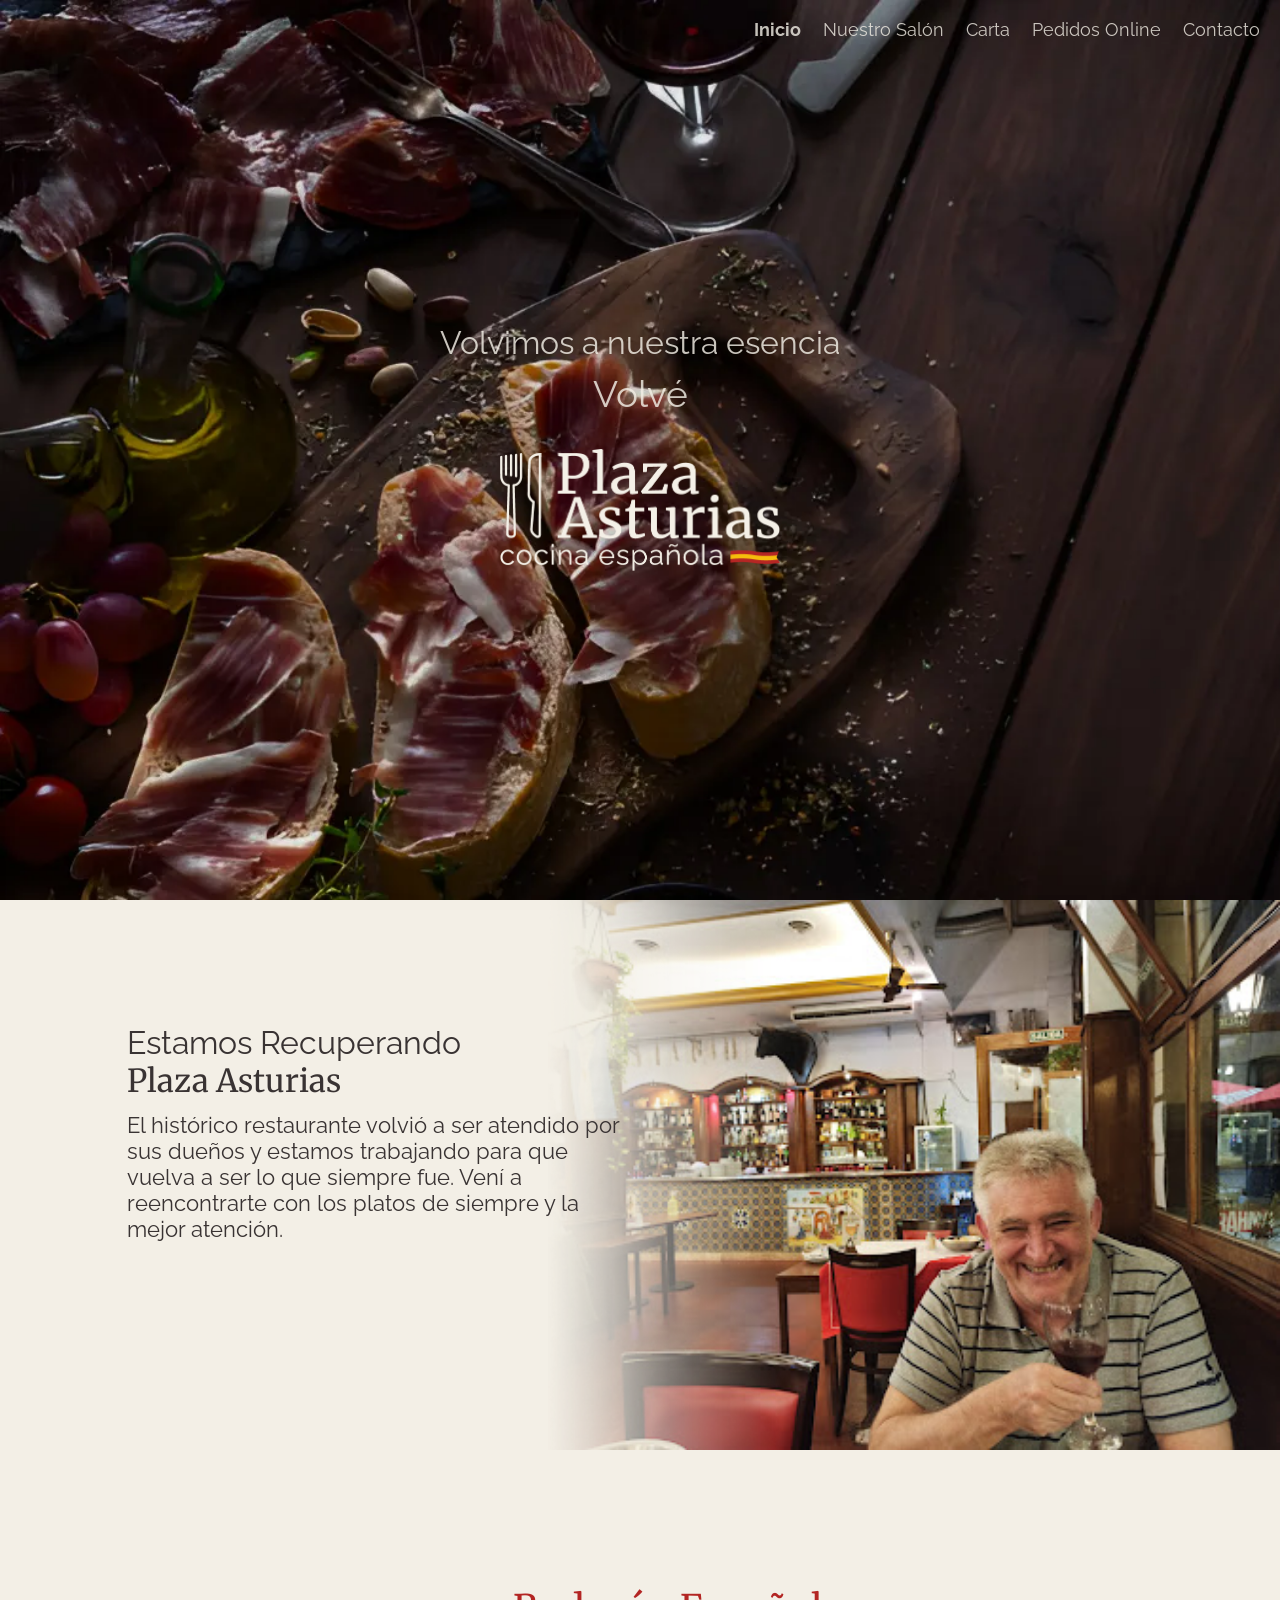
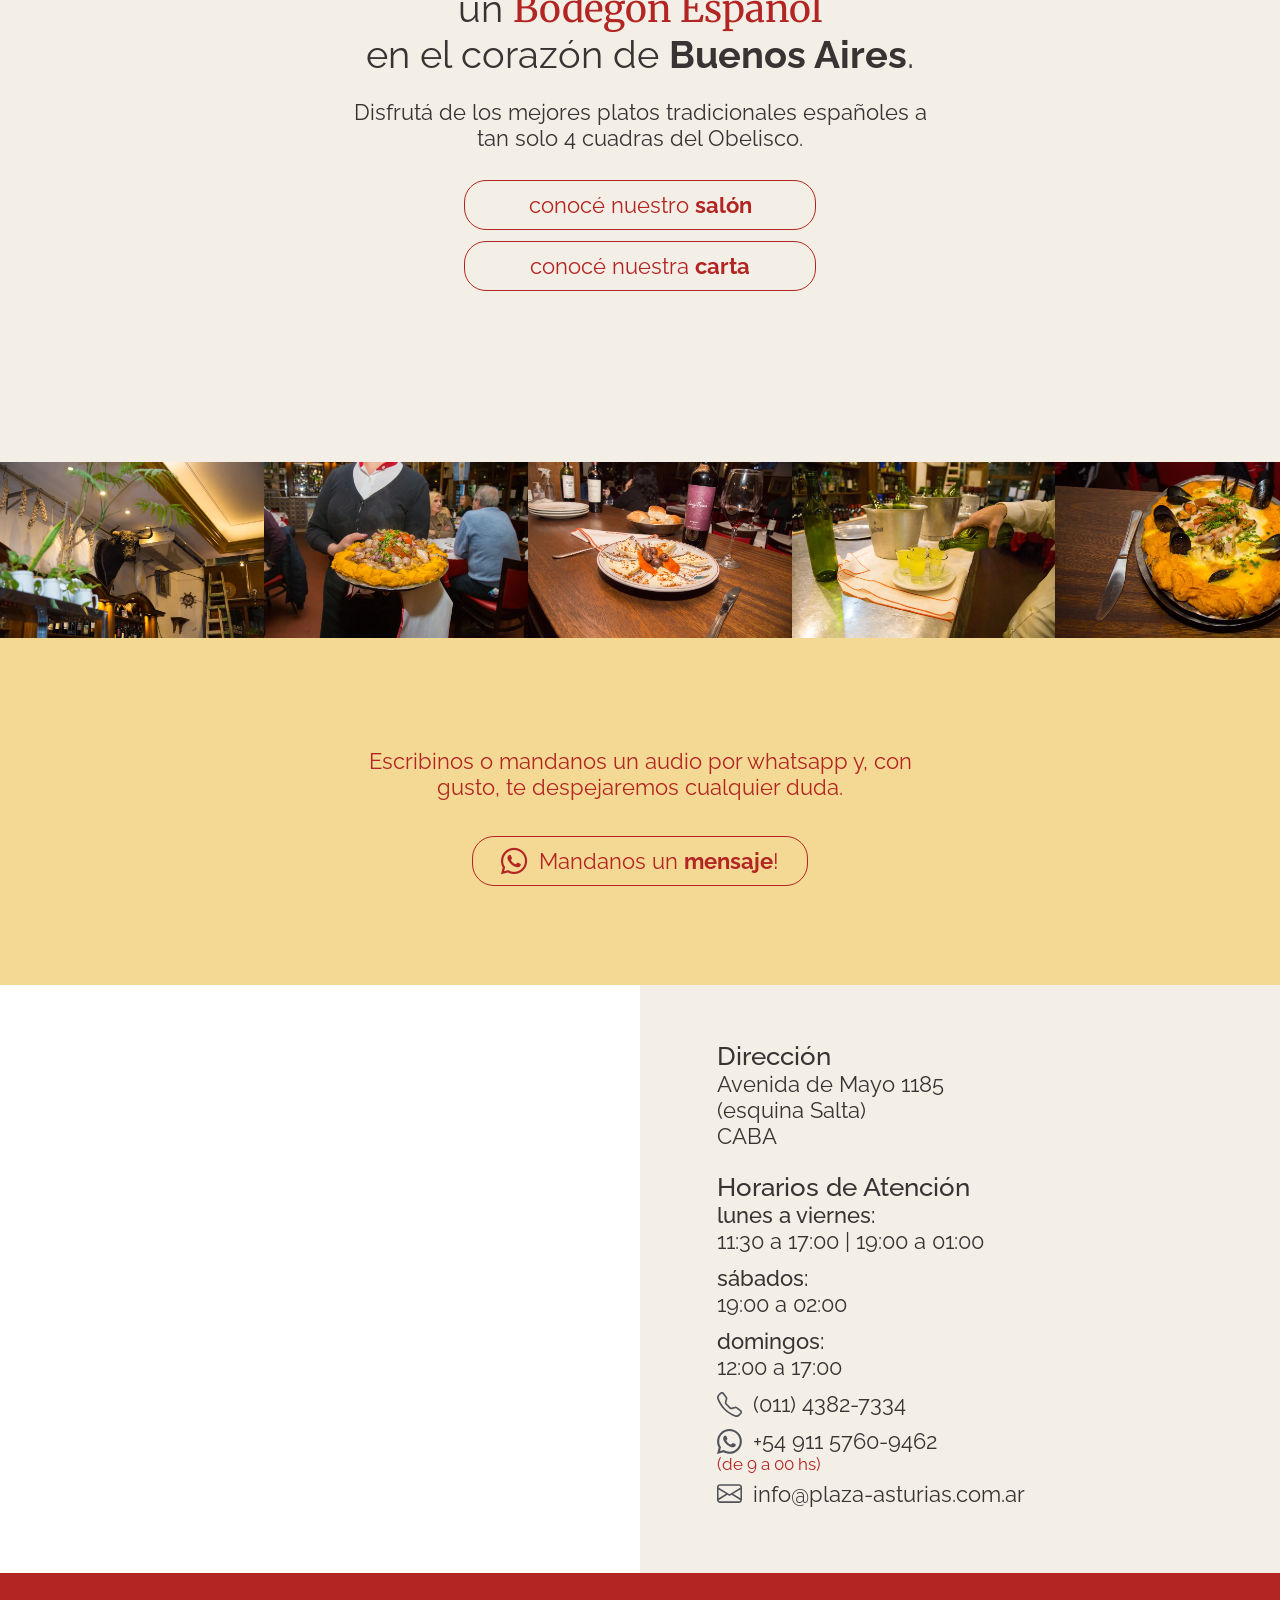
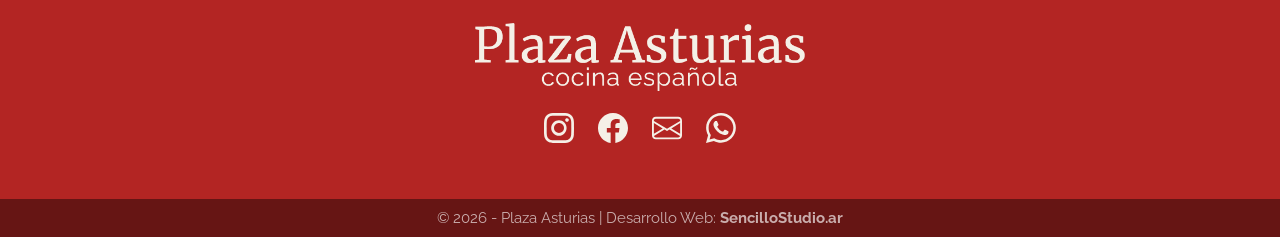
<file: index.html>
<!DOCTYPE html>
<html lang="es-AR">
<head>
	<!-- Global site tag (gtag.js) - Google Analytics -->


	<script async src="https://www.googletagmanager.com/gtag/js?id=G-XWPLXEQERH"></script>
	<script>
	window.dataLayer = window.dataLayer || [];
	function gtag(){dataLayer.push(arguments);}
	gtag('js', new Date());

	gtag('config', 'G-XWPLXEQERH');
	</script>


	<meta charset="UTF-8">
	<meta name="viewport" content="width=device-width, initial-scale=1, maximum-scale=1, user-scalable=0, shrink-to-fit=no">
    <meta name="description" content="Restaurante español en Avenida de Mayo, a 4 cuadras del Obelisco. Cocina tradicional española: paellas, mariscos, cochinillo y fabada asturiana. Reservá por WhatsApp.">
    <meta name="author" content="Milton Zini | SencilloStudio">
    <link rel="canonical" href="https://plaza-asturias.com.ar/">

	<meta property="og:title" content="Plaza Asturias | Cocina Española en el centro de Buenos Aires"/>
    <meta property="og:type" content="website">
    <meta property="og:image" content="https://plaza-asturias.com.ar/img/misc/img-tape/img-sm-17.webp"/>
    <meta property="og:url" content="https://plaza-asturias.com.ar/"/>
    <meta property="og:site_name" content="Plaza Asturias"/>
    <meta property="og:locale" content="es_AR"/>
    <meta property="og:description" content="Restaurante español a 4 cuadras del Obelisco. Cocina tradicional española: paellas, mariscos, cochinillo y fabada asturiana. Reservá por WhatsApp."/>
    <title>Plaza Asturias | Restaurante Español en Buenos Aires</title>



	<link rel="apple-touch-icon" sizes="180x180" href="img/favicon/apple-touch-icon.png">
	<link rel="icon" type="image/png" sizes="32x32" href="img/favicon/favicon-32x32.png">
	<link rel="icon" type="image/png" sizes="16x16" href="img/favicon/favicon-16x16.png">
	<link rel="manifest" href="img/favicon/site.webmanifest">
	<link rel="mask-icon" href="img/favicon/safari-pinned-tab.svg" color="#5bbad5">
	<meta name="msapplication-TileColor" content="#da532c">
	<meta name="theme-color" content="#ffffff">

	<link href="vendor/cssreset.css" rel="stylesheet" type="text/css">
	<link href="css/sencillo.css" rel="stylesheet" type="text/css">

	<link rel="preconnect" href="https://fonts.gstatic.com">
	<link href="https://fonts.googleapis.com/css2?family=Open+Sans:ital,wght@0,300;0,400;0,600;0,700;0,800;1,300;1,400;1,600;1,700;1,800&display=swap" rel="stylesheet">
	<link rel="stylesheet" href="https://cdn.jsdelivr.net/npm/bootstrap-icons@1.4.1/font/bootstrap-icons.css">

	<link rel="preload" as="image" href="img/misc/img-tape/img-sm-10.webp">
	<link rel="preload" as="image" href="img/misc/img-tape/img-sm-11.webp">
	<link rel="preload" as="image" href="img/misc/img-tape/img-sm-12.webp">
	<link rel="preload" as="image" href="img/misc/img-tape/img-sm-13.webp">
	<link rel="preload" as="image" href="img/misc/img-tape/img-sm-14.webp">
	<link rel="preload" as="image" href="img/misc/img-tape/img-sm-15.webp">
	<link rel="preload" as="image" href="img/misc/img-tape/img-sm-16.webp">
	<link rel="preload" as="image" href="img/misc/img-tape/img-sm-17.webp">
	<link rel="preload" as="image" href="img/misc/img-tape/img-sm-18.webp">
	<link rel="preload" as="image" href="img/misc/img-tape/img-sm-19.webp">
	<link rel="preload" as="image" href="img/misc/img-tape/img-sm-20.webp">
	<link rel="preload" as="image" href="img/misc/img-tape/img-sm-21.webp">
	
	<!-- Meta Pixel Code -->
	<script>
		!function(f,b,e,v,n,t,s)
		{if(f.fbq)return;n=f.fbq=function(){n.callMethod?
		n.callMethod.apply(n,arguments):n.queue.push(arguments)};
		if(!f._fbq)f._fbq=n;n.push=n;n.loaded=!0;n.version='2.0';
		n.queue=[];t=b.createElement(e);t.async=!0;
		t.src=v;s=b.getElementsByTagName(e)[0];
		s.parentNode.insertBefore(t,s)}(window, document,'script',
		'https://connect.facebook.net/en_US/fbevents.js');
		fbq('init', '584111533103461');
		fbq('track', 'PageView');
	</script>
	<noscript><img height="1" width="1" style="display:none"
		src="https://www.facebook.com/tr?id=584111533103461&ev=PageView&noscript=1"
	/></noscript>
	<!-- End Meta Pixel Code -->

	<script type="application/ld+json">
	{
		"@context": "https://schema.org",
		"@type": "Restaurant",
		"name": "Plaza Asturias",
		"image": "https://plaza-asturias.com.ar/img/misc/img-tape/img-sm-17.webp",
		"url": "https://plaza-asturias.com.ar/",
		"telephone": "+541143827334",
		"servesCuisine": "Española",
		"priceRange": "$$",
		"acceptsReservations": "True",
		"menu": "https://plaza-asturias.com.ar/carta.html",
		"address": {
			"@type": "PostalAddress",
			"streetAddress": "Avenida de Mayo 1185",
			"addressLocality": "Ciudad Autónoma de Buenos Aires",
			"addressRegion": "CABA",
			"postalCode": "C1085",
			"addressCountry": "AR"
		},
		"geo": {
			"@type": "GeoCoordinates",
			"latitude": -34.60902876528525,
			"longitude": -58.385565085195054
		},
		"openingHoursSpecification": [
			{
				"@type": "OpeningHoursSpecification",
				"dayOfWeek": ["Monday", "Tuesday", "Wednesday", "Thursday", "Friday"],
				"opens": "11:30",
				"closes": "17:00"
			},
			{
				"@type": "OpeningHoursSpecification",
				"dayOfWeek": ["Monday", "Tuesday", "Wednesday", "Thursday", "Friday"],
				"opens": "19:00",
				"closes": "01:00"
			},
			{
				"@type": "OpeningHoursSpecification",
				"dayOfWeek": "Saturday",
				"opens": "19:00",
				"closes": "02:00"
			},
			{
				"@type": "OpeningHoursSpecification",
				"dayOfWeek": "Sunday",
				"opens": "12:00",
				"closes": "17:00"
			}
		],
		"sameAs": [
			"https://www.instagram.com/plazaasturiasrestaurante/",
			"https://www.facebook.com/RestaurantePlazaAsturias"
		]
	}
	</script>
</head>
<body id="home">
	<header class="header">
		<div class="overlay has-fade"></div>
		<nav class="container flex flex-jc-sb flex-ai-c">
			<a href="#" class="header__logo">
				<h2 class="header__textlogo">Plaza Asturias</h2> 
			</a>

			<a id="btnHamburguer" href="#" class="header__toggle">
				<span></span>
				<span></span>
				<span></span>
			</a>

			<div class="header__links">
				<a href="#"><strong>Inicio</strong></a>
				<a href="salon.html">Nuestro Salón</a>
				<a href="carta.html">Carta</a>
				<a href="pedidos-online.html">Pedidos Online</a>
				<!-- <a href="nosotros.html">Nosotros</a> -->
				<a href="#contacto">Contacto</a>
			</div>
		</nav>
	
		
		<div class="header__menu has-fade">
			<a class="header__menu__anchor" href="#"><strong>Inicio</strong></a>
			<a class="header__menu__anchor" href="salon.html">Nuestro Salón</a>
			<a class="header__menu__anchor" href="carta.html">Carta</a>
			<a class="header__menu__anchor" href="pedidos-online.html">Pedidos Online</a>
			<!-- <a class="header__menu__anchor" href="nosotros.html">Nosotros</a>-->
			<a class="header__menu__anchor" href="#contacto">Contacto</a>
		</div>
	</header>

	<section id="masthead">
		<h2 class="sm">Volvimos a nuestra esencia</h2>
		<h3 class="lg">Volvé</h3>
		<div class="img-container">			
			<a href="#"><img class="logo" src="img/logo/temp-logo-plaza-asturias-main-primary.png" alt="Logo Plaza Asturias"></a>
		</div>
	</section>

	<section class="side-img">
		<div class="row-container">
			<div class="row grid">
				<div class="text">
					<h3>Estamos Recuperando <span class="name">Plaza Asturias</span></h3>
					<p>El histórico restaurante volvió a ser atendido por sus dueños y estamos trabajando para que vuelva a ser lo que siempre fue. Vení a reencontrarte con los platos de siempre y la mejor atención.</p>
				</div>
			</div>
		</div>
	</section>

	<section class="description">
		<div class="row-container">
			<div class="row">
				<h2>un <span class="name">Bodegón Español</span> <br \> en el corazón de <strong>Buenos Aires</strong>.</h2>
				<p>Disfrutá de los mejores platos tradicionales españoles a <br class="clearfix"> tan solo 4 cuadras del Obelisco.</p>
				<div class="btn-wrapper">
					<a href="salon.html" class="btn btn-regular">conocé nuestro <strong>salón</strong></a>
					<a href="carta.html" class="btn btn-regular">conocé nuestra <strong>carta</strong></a>
				</div>
			</div>
		</div>
	</section>

	<section class="img-tape">
		<img src="img/misc/img-tape/img-sm-10.webp" alt="Decoración con cabeza de toro en la barra de Plaza Asturias">
		<img src="img/misc/img-tape/img-sm-11.webp" alt="Camarera sirviendo un plato de mariscos con puré de calabaza">
		<img src="img/misc/img-tape/img-sm-12.webp" alt="Tabla de jamón, quesos y aceitunas con una copa de vino">
		<img src="img/misc/img-tape/img-sm-13.webp" alt="Camarero sirviendo copas de licor en la barra">
		<img src="img/misc/img-tape/img-sm-14.webp" alt="Cazuela de mariscos gratinada con mejillones">
		<img src="img/misc/img-tape/img-sm-15.webp" alt="Paella de mariscos con langostinos y mejillones">
		<img src="img/misc/img-tape/img-sm-16.webp" alt="Camarero sirviendo un arroz con mariscos">
		<img src="img/misc/img-tape/img-sm-17.webp" alt="Salón de Plaza Asturias lleno de comensales">
		<img src="img/misc/img-tape/img-sm-18.webp" alt="Paellera con langostinos, mejillones y camarones">
		<img src="img/misc/img-tape/img-sm-19.webp" alt="Pescado a la parrilla con limón y morrones asados">
		<img src="img/misc/img-tape/img-sm-20.webp" alt="Postres de la casa: tiramisú y torta de oblea con chocolate">
		<img src="img/misc/img-tape/img-sm-21.webp" alt="Camarera sirviendo una fuente de parrillada mixta">

	</section>
	
	<section class="secondary-cta">
		<div class="row-container">
			<div class="row">
				<div class="text">
					<p>Escribinos o mandanos un audio por whatsapp y, con gusto, te despejaremos cualquier duda.</p>
				</div>
				<div class="btn-wrapper">
					<a href="https://wa.me/5491157609462?text=¡Buenas!,%20quisiera%20hacer%20un%20pedido%20o%20reserva" class="btn btn-regular"><i class="bi bi-whatsapp"></i> Mandanos un <strong>mensaje</strong>!</a>
				</div>

				
			</div>
		</div>
	</section>

	<section id="contacto">
		<div class="map">
			<iframe src="https://www.google.com/maps/embed?pb=!1m18!1m12!1m3!1d3283.8075065305334!2d-58.385565085195054!3d-34.60902876528525!2m3!1f0!2f0!3f0!3m2!1i1024!2i768!4f13.1!3m3!1m2!1s0x95bccadaa1effb29%3A0xe9c77c25fc9d14b9!2sPlaza%20Asturias!5e0!3m2!1ses!2sar!4v1647872792817!5m2!1ses!2sar" style="border:0;" allowfullscreen="" loading="lazy"></iframe>
		</div>
		<div class="info">
			<h4>Dirección</h4>
			<p>
				<span>Avenida de Mayo 1185</span>
				<span>(esquina Salta)</span>
				<span>CABA</span>
			</p>
			<h4>Horarios de Atención</h4>
			<p>
				<div class="item">
					<span><strong>lunes a viernes:</strong></span>
					<span>11:30 a 17:00 | 19:00 a 01:00</span>
				</div>
				<div class="item">
					<span><strong>sábados:</strong></span>
					<span>19:00 a 02:00</span>
				</div>
				<div class="item">
					<span><strong>domingos:</strong></span>
					<span>12:00 a 17:00</span>
				</div>

				<a href="tel:+541143827334" class="item link-wrapper">
					<img src="img/svg/icon-telephone-sm.svg" alt="Ícono de teléfono">
					<p>(011) 4382-7334</p>
				</a>

				<!-- <a href="https://wa.me/5491136039386?text=¡Buenas!,%20quisiera%20hacer%20un%20pedido%20o%20reserva" target="_blank" class="item link-wrapper item-whatsapp">
					<img src="img/svg/icon-whatsapp-sm.svg" alt="telephone icon">
					<p>+54 911 3603-9386 | Diego</p>
				</a>
				<p class="timeSlot">(de 9 a 17 hs)</p>

				<a href="https://wa.me/5491141961248?text=¡Buenas!,%20quisiera%20hacer%20un%20pedido%20o%20reserva" target="_blank" class="item link-wrapper item-whatsapp">
					<img src="img/svg/icon-whatsapp-sm.svg" alt="telephone icon">
					<p>+54 911 4196-1248 | Ulises</p>
				</a>
				<p class="timeSlot">(de 17 a 00 hs)</p> -->
				<a href="https://wa.me/5491157609462?text=¡Buenas!,%20quisiera%20hacer%20un%20pedido%20o%20reserva" target="_blank" class="item link-wrapper item-whatsapp">
					<img src="img/svg/icon-whatsapp-sm.svg" alt="Ícono de WhatsApp">
					<p>+54 911 5760-9462</p>
				</a>
				<p class="timeSlot">(de 9 a 00 hs)</p>

				<a href="mailto:info@plaza-asturias.com.ar" class="item link-wrapper">
					<img src="img/svg/icon-envelope-sm.svg" alt="Ícono de email">
					<p>info@plaza-asturias.com.ar</p>
				</a>
			</p>
		</div>
	</section>

	<section id="social">
		<div class="row">
			<img class="logo-var3" src="img/logo/temp-logo-plaza-asturias-var3-primary.png" alt="Logo Plaza Asturias">
		</div>
		<div class="row">
			<div class="social-wrapper">
				<a href="https://www.instagram.com/plazaasturiasrestaurante/" target="_blank"><img src="img/svg/icon-instagram.svg" alt="Instagram Plaza Asturias"></a>
				<a href="https://www.facebook.com/RestaurantePlazaAsturias" target="_blank"><img src="img/svg/icon-facebook.svg" alt="Facebook Plaza Asturias"></a>
				<a href="mailto:info@plaza-asturias.com.ar" target="_blank"><img src="img/svg/icon-envelope.svg" alt="E-mail Plaza Asturias"></a>
				<a href="https://wa.me/5491157609462?text=¡Buenas!,%20quisiera%20hacer%20un%20pedido%20o%20reserva" target="_blank"><img src="img/svg/icon-whatsapp.svg" alt="Whatsapp Plaza Asturias"></a>
			</div>
		</div>
	</section>


	<section class="footer">
		<div class="row-container">
			<div class="row">
				<p>© 2026 - Plaza Asturias | Desarrollo Web: <a href="https://sencillostudio.ar" target="_blank"><strong><em>SencilloStudio.ar</em></strong></a></p>
			</div>
		</div>
	</section>
	
	<script type="text/javascript">
		window.addEventListener("scroll", function(){
			var header = document.querySelector("nav");
			header.classList.toggle("sticky", window.scrollY > 180);
		})
	</script>
	<script src="js/script.js"></script>
</body>
</html>
</file>
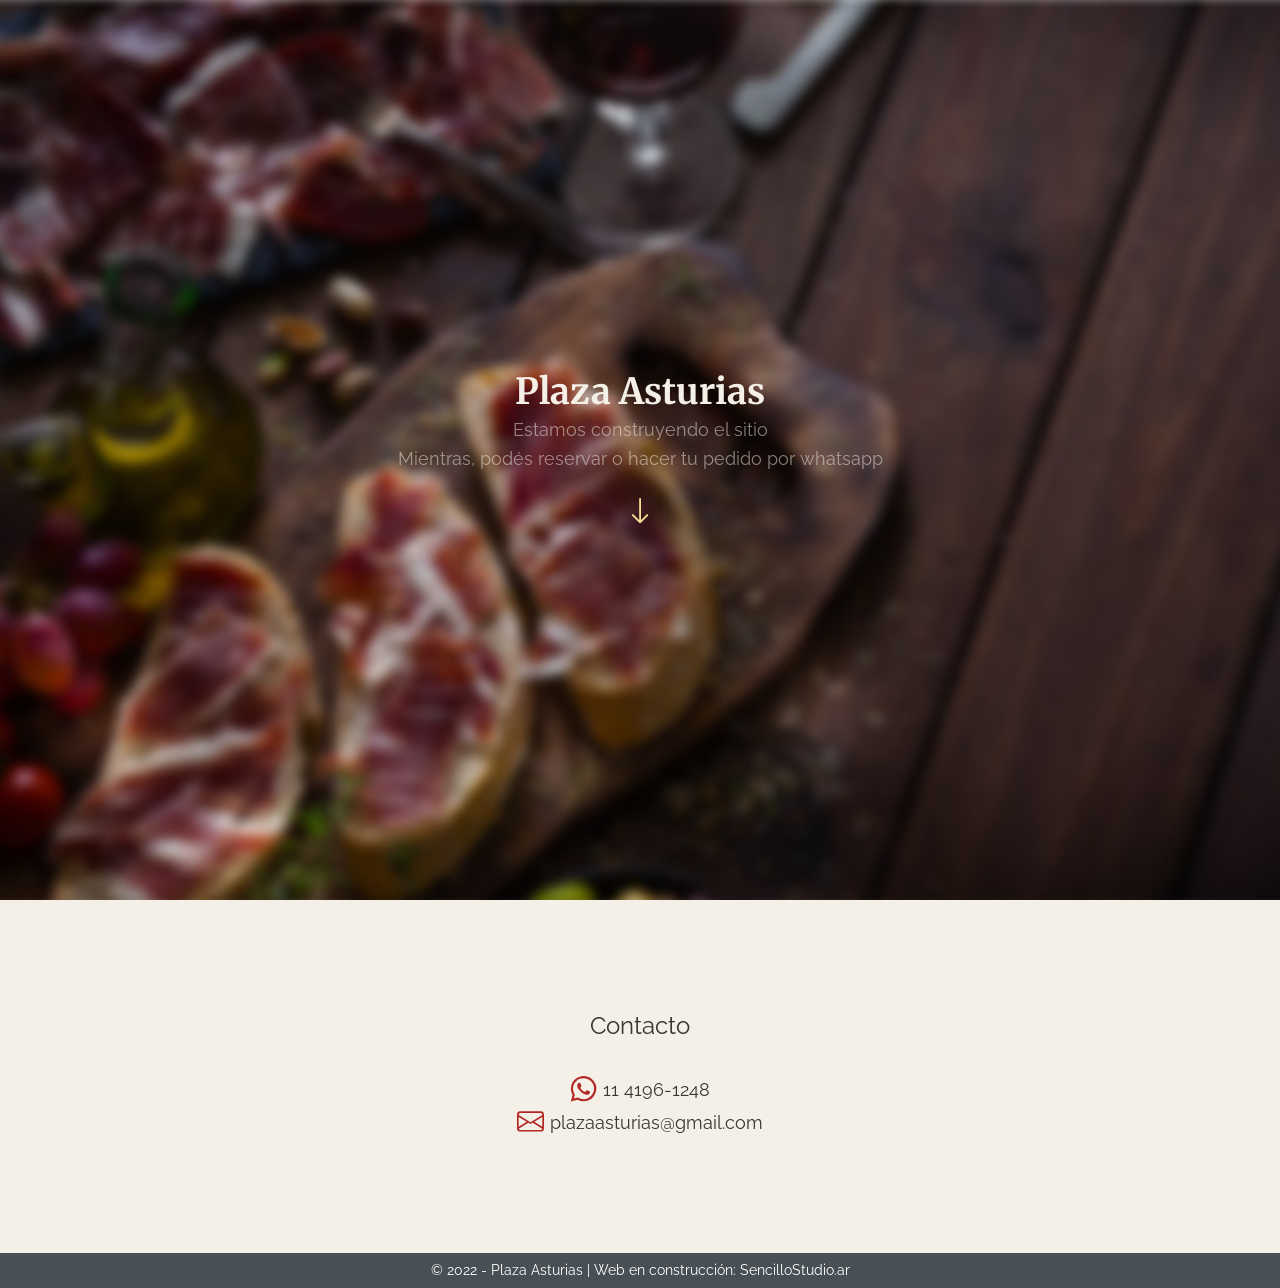
<file: temp/process/coming-soon/index.html>
<!DOCTYPE html>
<html>
<head>
	<!-- Global site tag (gtag.js) - Google Analytics -->
	<script async src="https://www.googletagmanager.com/gtag/js?id=G-XWPLXEQERH"></script>
	<script>
	window.dataLayer = window.dataLayer || [];
	function gtag(){dataLayer.push(arguments);}
	gtag('js', new Date());

	gtag('config', 'G-XWPLXEQERH');
	</script>

	<meta charset="UTF-8">
	<meta name="viewport" content="width=device-width, initial-scale=1, shrink-to-fit=no">
    <meta name="description" content="Plaza Asturias | Web en construcción">
    <meta name="author" content="Milton Zini | SencilloStudio">

	<meta property="og:title" content="Plaza Asturias"/>
    <meta property="og:type" content="website"/&gt;>
    <meta property="og:image" content="https://sencillostudio.ar/temp/process/SIPA/coming-soon/img/logo/ipa-logo-meta.jpg"/>
    <meta property="og:url" content="https://plaza-asturias.com.ar"/>
    <meta property="og:site_name" content="Plaza Asturias"/>
    <meta property="og:description" content="Plaza Asturias"/>
    <title>Plaza Asturias | web en construcción</title>

	
	
	<link rel="apple-touch-icon" sizes="180x180" href="img/favicon/apple-touch-icon.png">
	<link rel="icon" type="image/png" sizes="32x32" href="img/favicon/favicon-32x32.png">
	<link rel="icon" type="image/png" sizes="16x16" href="img/favicon/favicon-16x16.png">
	<link rel="manifest" href="img/favicon/site.webmanifest">
	<link rel="mask-icon" href="img/favicon/safari-pinned-tab.svg" color="#5bbad5">
	<meta name="msapplication-TileColor" content="#da532c">
	<meta name="theme-color" content="#ffffff">

	<link href="vendor/cssreset.css" rel="stylesheet" type="text/css">
	<link href="css/sencillo.css" rel="stylesheet" type="text/css">

	<link rel="preconnect" href="https://fonts.gstatic.com">
	<link href="https://fonts.googleapis.com/css2?family=Open+Sans:ital,wght@0,300;0,400;0,600;0,700;0,800;1,300;1,400;1,600;1,700;1,800&display=swap" rel="stylesheet">
	<link rel="stylesheet" href="https://cdn.jsdelivr.net/npm/bootstrap-icons@1.4.1/font/bootstrap-icons.css">
	
</head>
<body>
	<header class="header">
	<!--
		<div class="overlay has-fade"></div>
		<nav class="container flex flex-jc-sb flex-ai-c">
			<a href="#" class="header__logo">
				<h2 class="header__textlogo">Plaza Asturias</h2> 
			</a>

			<a id="btnHamburguer" href="#" class="header__toggle hide-for-desktop">
				<span></span>
				<span></span>
				<span></span>
			</a>

			<div class="header__links hide-for-mobile">
				<a href="#contact">Contacto</a>
			</div>
		</nav>
	-->
		
		<div class="header__menu has-fade">
			<a class="header__menu__anchor" href="#contact">Contacto</a>
		</div>
	</header>

	<section id="masthead">
		<div class="img-container">			
			<h1 class="logo">Plaza Asturias</h1>
			<h2 class="brand-descrip">Estamos construyendo el sitio</h2>
			<h3 class="brand-descrip">Mientras, podés reservar o hacer tu pedido por whatsapp</h3>
		</div>
			<a href="#contact" class="arrow"><i class="bi bi-arrow-down"></i></a>
	</section>
	
	
	<section id="contact">
		<div class="row">
			<h2>
				Contacto 
			</h2>

			<a href="https://wa.me/5491141961248?text=¡Buenas!,%20quisiera%20hacer%20un%20pedido%20o%20reserva" target="_blank">
				<div class="link-wrapper link-wrapper-whatsapp">
					<svg xmlns="http://www.w3.org/2000/svg" width="25.423" height="25.538" viewBox="0 0 25.423 25.538"><path id="whatsapp" d="M21.709,3.713A12.536,12.536,0,0,0,12.76,0,12.664,12.664,0,0,0,1.789,18.98L0,25.538l6.71-1.759a12.662,12.662,0,0,0,6.049,1.54h.006A12.651,12.651,0,0,0,21.708,3.713ZM12.76,23.178A10.491,10.491,0,0,1,7.4,21.709l-.383-.23L3.039,22.523,4.1,18.64l-.249-.4a10.514,10.514,0,1,1,8.906,4.938ZM18.53,15.3c-.314-.158-1.867-.923-2.16-1.031s-.5-.158-.71.158-.819,1.031-1,1.237-.37.236-.686.08a8.634,8.634,0,0,1-2.541-1.572,9.65,9.65,0,0,1-1.761-2.19c-.182-.316-.018-.485.14-.643.139-.14.314-.37.472-.552a2.018,2.018,0,0,0,.316-.527.589.589,0,0,0-.024-.554C10.5,9.55,9.866,7.99,9.6,7.361s-.516-.535-.71-.543-.394-.011-.607-.011a1.164,1.164,0,0,0-.844.394,3.544,3.544,0,0,0-1.1,2.64,6.126,6.126,0,0,0,1.293,3.27,14.059,14.059,0,0,0,5.4,4.776,17.593,17.593,0,0,0,1.8.667,4.344,4.344,0,0,0,1.989.128,3.276,3.276,0,0,0,2.136-1.505,2.647,2.647,0,0,0,.182-1.505c-.078-.134-.29-.212-.607-.37Z" fill="#B42824"/></svg>
					<p>11 4196-1248</p>
				</div>
			</a>
			<a href="mailto:plazaasturias@gmail.com" target="_blank">
				<div class="link-wrapper link-wrapper-envelope">
					<svg xmlns="http://www.w3.org/2000/svg" width="27.86" height="20.895" viewBox="0 0 27.86 20.895"><g id="envelope" data-name="Grupo 3" transform="translate(-280.226 -2603)"><path id="envelope" d="M0,5.482A3.482,3.482,0,0,1,3.482,2H24.377A3.482,3.482,0,0,1,27.86,5.482v13.93a3.482,3.482,0,0,1-3.482,3.483H3.482A3.483,3.483,0,0,1,0,19.412ZM3.482,3.741A1.741,1.741,0,0,0,1.741,5.482V5.86L13.93,13.174,26.119,5.86V5.482a1.741,1.741,0,0,0-1.741-1.741ZM26.119,7.891l-8.285,4.971,8.285,5.008V7.892ZM26.06,19.867l-9.916-5.992L13.93,15.2l-2.215-1.329L1.8,19.865a1.741,1.741,0,0,0,1.682,1.289H24.377A1.741,1.741,0,0,0,26.06,19.867Zm-24.318-2,8.285-5.008L1.741,7.891v9.977Z" transform="translate(280.226 2601)" fill="#B42824"/></g></svg>
					<p>plazaasturias@gmail.com</p>
				</div>
			</a>
				
		</div>
	</section>

	<section class="footer">
		<div class="row">
			<p>© 2022 - Plaza Asturias | Web en construcción: <a href="https://sencillostudio.ar" target="_blank"><em>SencilloStudio.ar</em></a></p>
		</div>
	</section>
	
	<script type="text/javascript">
		window.addEventListener("scroll", function(){
			var header = document.querySelector("nav");
			header.classList.toggle("sticky", window.scrollY > 180);
		})
	</script>
	<script src="js/script.js"></script>
</body>
</html>
</file>
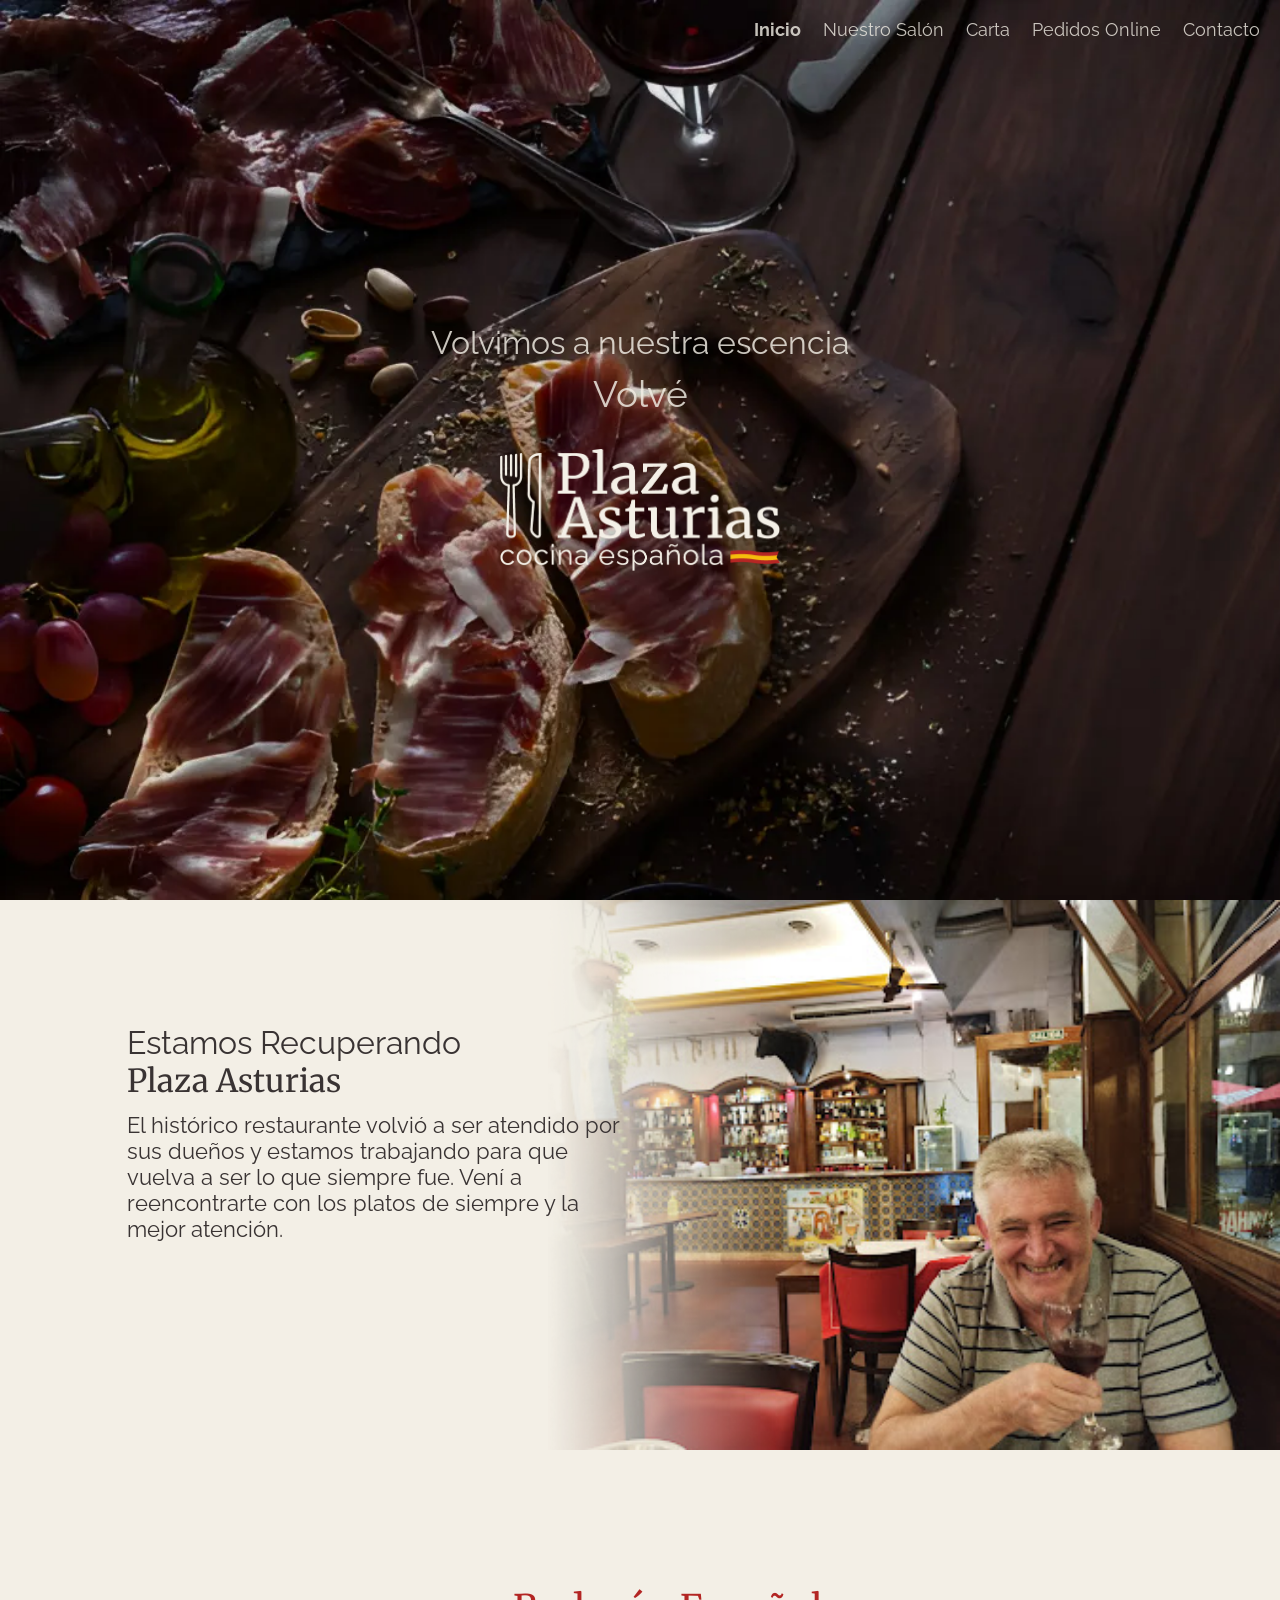
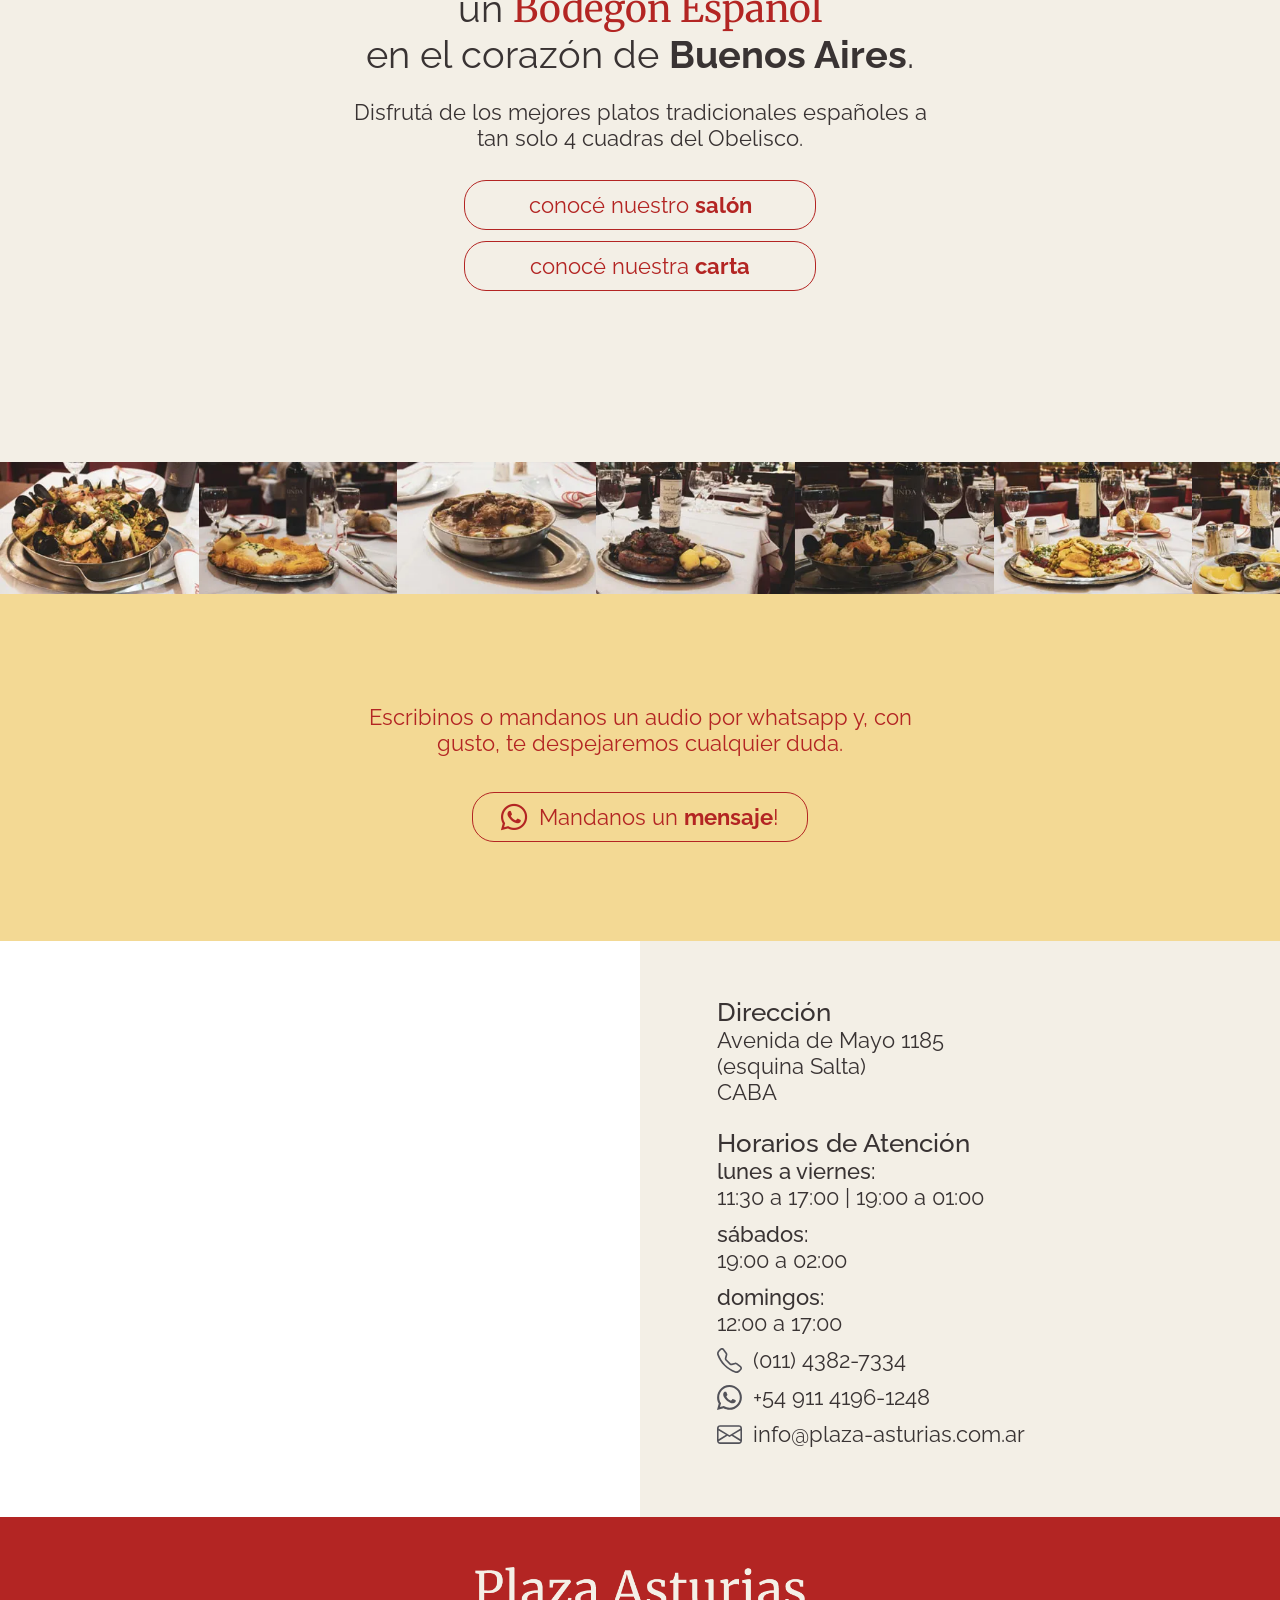
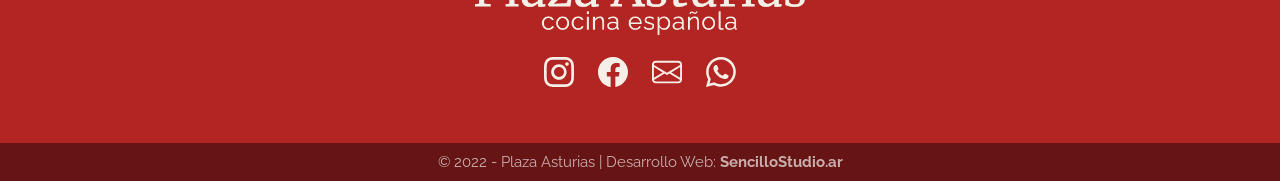
<file: temp/process/test/index.html>
<!DOCTYPE html>
<html>
<head>
	<!-- Global site tag (gtag.js) - Google Analytics -->

	<!-- 
	<script async src="https://www.googletagmanager.com/gtag/js?id=G-XWPLXEQERH"></script>
	<script>
	window.dataLayer = window.dataLayer || [];
	function gtag(){dataLayer.push(arguments);}
	gtag('js', new Date());

	gtag('config', 'G-XWPLXEQERH');
	</script>
	-->

	<meta name="robots" content="noindex">
	<meta charset="UTF-8">
	<meta name="viewport" content="width=device-width, initial-scale=1, maximum-scale=1, user-scalable=0, shrink-to-fit=no">
    <meta name="description" content="Plaza Asturias | Restaurante Español">
    <meta name="author" content="Milton Zini | SencilloStudio">

	<meta property="og:title" content="Plaza Asturias"/>
    <meta property="og:type" content="website">
    <meta property="og:image" content="https://sencillostudio.ar/temp/process/SIPA/coming-soon/img/logo/ipa-logo-meta.jpg"/>
    <meta property="og:url" content="https://plaza-asturias.com.ar"/>
    <meta property="og:site_name" content="Plaza Asturias"/>
    <meta property="og:description" content="Plaza Asturias"/>
    <title>Plaza Asturias | Cocina Española</title>

	
	
	<link rel="apple-touch-icon" sizes="180x180" href="img/favicon/apple-touch-icon.png">
	<link rel="icon" type="image/png" sizes="32x32" href="img/favicon/favicon-32x32.png">
	<link rel="icon" type="image/png" sizes="16x16" href="img/favicon/favicon-16x16.png">
	<link rel="manifest" href="img/favicon/site.webmanifest">
	<link rel="mask-icon" href="img/favicon/safari-pinned-tab.svg" color="#5bbad5">
	<meta name="msapplication-TileColor" content="#da532c">
	<meta name="theme-color" content="#ffffff">

	<link href="vendor/cssreset.css" rel="stylesheet" type="text/css">
	<link href="css/sencillo.css" rel="stylesheet" type="text/css">

	<link rel="preconnect" href="https://fonts.gstatic.com">
	<link href="https://fonts.googleapis.com/css2?family=Open+Sans:ital,wght@0,300;0,400;0,600;0,700;0,800;1,300;1,400;1,600;1,700;1,800&display=swap" rel="stylesheet">
	<link rel="stylesheet" href="https://cdn.jsdelivr.net/npm/bootstrap-icons@1.4.1/font/bootstrap-icons.css">
	
	<!-- Meta Pixel Code -->
	<script>
		!function(f,b,e,v,n,t,s)
		{if(f.fbq)return;n=f.fbq=function(){n.callMethod?
		n.callMethod.apply(n,arguments):n.queue.push(arguments)};
		if(!f._fbq)f._fbq=n;n.push=n;n.loaded=!0;n.version='2.0';
		n.queue=[];t=b.createElement(e);t.async=!0;
		t.src=v;s=b.getElementsByTagName(e)[0];
		s.parentNode.insertBefore(t,s)}(window, document,'script',
		'https://connect.facebook.net/en_US/fbevents.js');
		fbq('init', '584111533103461');
		fbq('track', 'PageView');
	</script>
	<noscript><img height="1" width="1" style="display:none"
		src="https://www.facebook.com/tr?id=584111533103461&ev=PageView&noscript=1"
	/></noscript>
	<!-- End Meta Pixel Code -->
</head>
<body id="home">
	<header class="header">
		<div class="overlay has-fade"></div>
		<nav class="container flex flex-jc-sb flex-ai-c">
			<a href="#" class="header__logo">
				<h2 class="header__textlogo">Plaza Asturias</h2> 
			</a>

			<a id="btnHamburguer" href="#" class="header__toggle">
				<span></span>
				<span></span>
				<span></span>
			</a>

			<div class="header__links">
				<a href="#"><strong>Inicio</strong></a>
				<a href="salon.html">Nuestro Salón</a>
				<a href="carta.html">Carta</a>
				<a href="pedidos-online.html">Pedidos Online</a>
				<!-- <a href="nosotros.html">Nosotros</a> -->
				<a href="#contacto">Contacto</a>
			</div>
		</nav>
	
		
		<div class="header__menu has-fade">
			<a class="header__menu__anchor" href="#"><strong>Inicio</strong></a>
			<a class="header__menu__anchor" href="salon.html">Nuestro Salón</a>
			<a class="header__menu__anchor" href="carta.html">Carta</a>
			<a class="header__menu__anchor" href="pedidos-online.html">Pedidos Online</a>
			<!-- <a class="header__menu__anchor" href="nosotros.html">Nosotros</a>-->
			<a class="header__menu__anchor" href="#contacto">Contacto</a>
		</div>
	</header>

	<section id="masthead">
		<h2 class="sm">Volvimos a nuestra escencia</h2>
		<h3 class="lg">Volvé</h3>
		<div class="img-container">			
			<a href="#"><img class="logo" src="img/logo/temp-logo-plaza-asturias-main-primary.png" alt="Logo Plaza Asturias"></a>
		</div>
	</section>

	<section class="side-img">
		<div class="row-container">
			<div class="row grid">
				<div class="text">
					<h3>Estamos Recuperando <span class="name">Plaza Asturias</span></h3>
					<p>El histórico restaurante volvió a ser atendido por sus dueños y estamos trabajando para que vuelva a ser lo que siempre fue. Vení a reencontrarte con los platos de siempre y la mejor atención.</p>
				</div>
			</div>
		</div>
	</section>

	<section class="description">
		<div class="row-container">
			<div class="row">
				<h2>un <span class="name">Bodegón Español</span> <br \> en el corazón de <strong>Buenos Aires</strong>.</h2>
				<p>Disfrutá de los mejores platos tradicionales españoles a <br class="clearfix"> tan solo 4 cuadras del Obelisco.</p>
				<div class="btn-wrapper">
					<a href="salon.html" class="btn btn-regular">conocé nuestro <strong>salón</strong></a>
					<a href="carta.html" class="btn btn-regular">conocé nuestra <strong>carta</strong></a>
				</div>
			</div>
		</div>
	</section>

	<section class="img-tape">
		<img src="img/misc/platos/plato-sm-7.webp" alt="plato restaurante Plaza Asturias">
		<img src="img/misc/platos/plato-sm-8.webp" alt="plato restaurante Plaza Asturias">
		<img src="img/misc/platos/plato-sm-1.webp" alt="plato restaurante Plaza Asturias">
		<img src="img/misc/platos/plato-sm-3.webp" alt="plato restaurante Plaza Asturias">
		<img src="img/misc/platos/plato-sm-2.webp" alt="plato restaurante Plaza Asturias">
		<img src="img/misc/platos/plato-sm-4.webp" alt="plato restaurante Plaza Asturias">
		<img src="img/misc/platos/plato-sm-5.webp" alt="plato restaurante Plaza Asturias">
		<img src="img/misc/platos/plato-sm-6.webp" alt="plato restaurante Plaza Asturias">
		<img src="img/misc/platos/plato-sm-9.webp" alt="plato restaurante Plaza Asturias">
		<img src="img/misc/platos/plato-sm-10.webp" alt="plato restaurante Plaza Asturias">
	</section>
	
	<section class="secondary-cta">
		<div class="row-container">
			<div class="row">
				<div class="text">
					<p>Escribinos o mandanos un audio por whatsapp y, con gusto, te despejaremos cualquier duda.</p>
				</div>
				<div class="btn-wrapper">
					<a href="https://wa.me/5491141961248?text=¡Buenas!,%20quisiera%20hacer%20un%20pedido%20o%20reserva" class="btn btn-regular"><i class="bi bi-whatsapp"></i> Mandanos un <strong>mensaje</strong>!</a>
				</div>

				
			</div>
		</div>
	</section>

	<section id="contacto">
		<div class="map">
			<iframe src="https://www.google.com/maps/embed?pb=!1m18!1m12!1m3!1d3283.8075065305334!2d-58.385565085195054!3d-34.60902876528525!2m3!1f0!2f0!3f0!3m2!1i1024!2i768!4f13.1!3m3!1m2!1s0x95bccadaa1effb29%3A0xe9c77c25fc9d14b9!2sPlaza%20Asturias!5e0!3m2!1ses!2sar!4v1647872792817!5m2!1ses!2sar" style="border:0;" allowfullscreen="" loading="lazy"></iframe>
		</div>
		<div class="info">
			<h4>Dirección</h4>
			<p>
				<span>Avenida de Mayo 1185</span>
				<span>(esquina Salta)</span>
				<span>CABA</span>
			</p>
			<h4>Horarios de Atención</h4>
			<p>
				<div class="item">
					<span><strong>lunes a viernes:</strong></span>
					<span>11:30 a 17:00 | 19:00 a 01:00</span>
				</div>
				<div class="item">
					<span><strong>sábados:</strong></span>
					<span>19:00 a 02:00</span>
				</div>
				<div class="item">
					<span><strong>domingos:</strong></span>
					<span>12:00 a 17:00</span>
				</div>

				<a href="tel:+541143827334" class="item link-wrapper">
					<img src="img/svg/icon-telephone-sm.svg" alt="telephone icon">
					<p>(011) 4382-7334</p>
				</a>

				<a href="https://wa.me/5491141961248?text=¡Buenas!,%20quisiera%20hacer%20un%20pedido%20o%20reserva" class="item link-wrapper">
					<img src="img/svg/icon-whatsapp-sm.svg" alt="telephone icon">
					<p>+54 911 4196-1248</p>
				</d>

				<a href="mailto:info@plaza-asturias.com.ar" class="item link-wrapper">
					<img src="img/svg/icon-envelope-sm.svg" alt="telephone icon">
					<p>info@plaza-asturias.com.ar</p>
				</a>
			</p>
		</div>
	</section>

	<section id="social">
		<div class="row">
			<img class="logo-var3" src="img/logo/temp-logo-plaza-asturias-var3-primary.png" alt="">
		</div>
		<div class="row">
			<div class="social-wrapper">
				<a href="https://www.instagram.com/plazaasturiasrestaurante/" target="_blank"><img src="img/svg/icon-instagram.svg" alt="Instagram Plaza Asturias"></a>
				<a href="https://www.facebook.com/RestaurantePlazaAsturias" target="_blank"><img src="img/svg/icon-facebook.svg" alt="Facebook Plaza Asturias"></a>
				<a href="mailto:info@plaza-asturias.com.ar" target="_blank"><img src="img/svg/icon-envelope.svg" alt="E-mail Plaza Asturias"></a>
				<a href="https://wa.me/5491141961248?text=¡Buenas!,%20quisiera%20hacer%20un%20pedido%20o%20reserva" target="_blank"><img src="img/svg/icon-whatsapp.svg" alt="Whatsapp Plaza Asturias"></a>
			</div>
		</div>
	</section>


	<section class="footer">
		<div class="row-container">
			<div class="row">
				<p>© 2022 - Plaza Asturias | Desarrollo Web: <a href="https://sencillostudio.ar" target="_blank"><strong><em>SencilloStudio.ar</em></strong></a></p>
			</div>
		</div>
	</section>
	
	<script type="text/javascript">
		window.addEventListener("scroll", function(){
			var header = document.querySelector("nav");
			header.classList.toggle("sticky", window.scrollY > 180);
		})
	</script>
	<script src="js/script.js"></script>
</body>
</html>
</file>
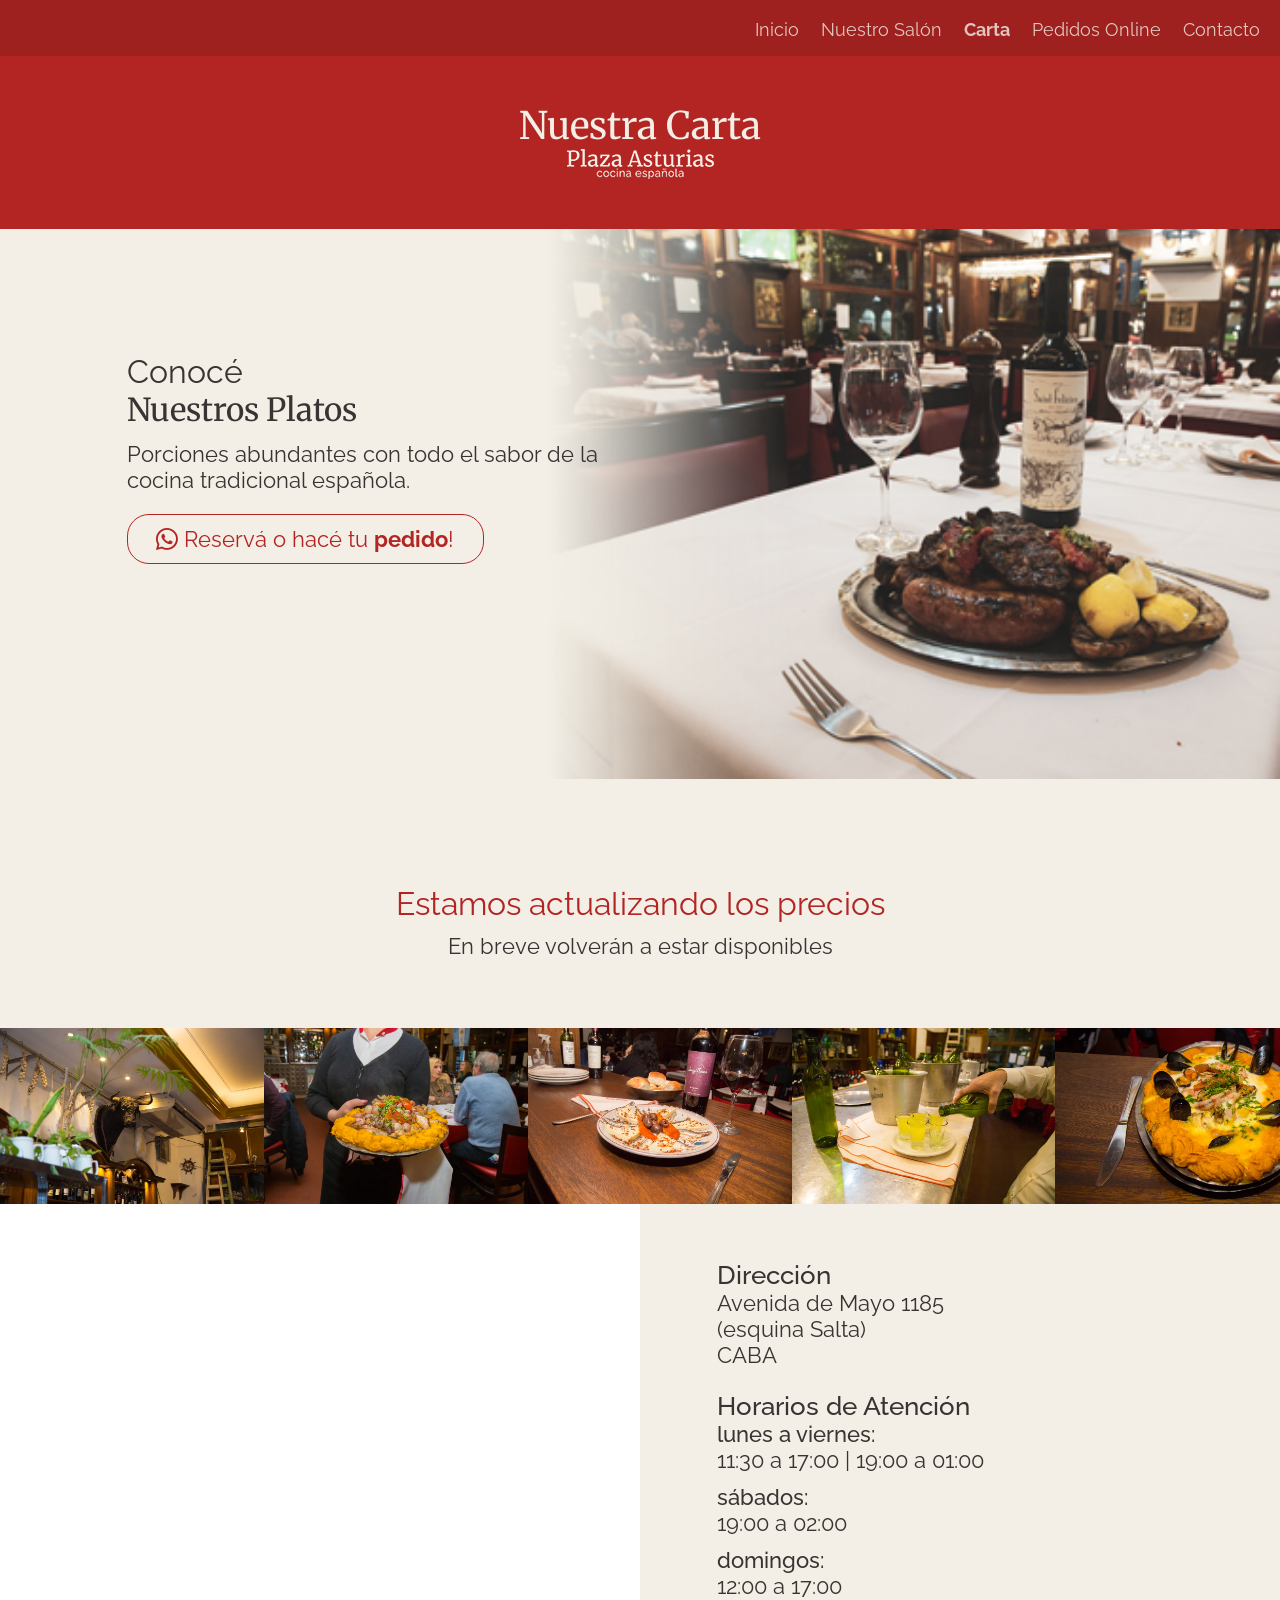
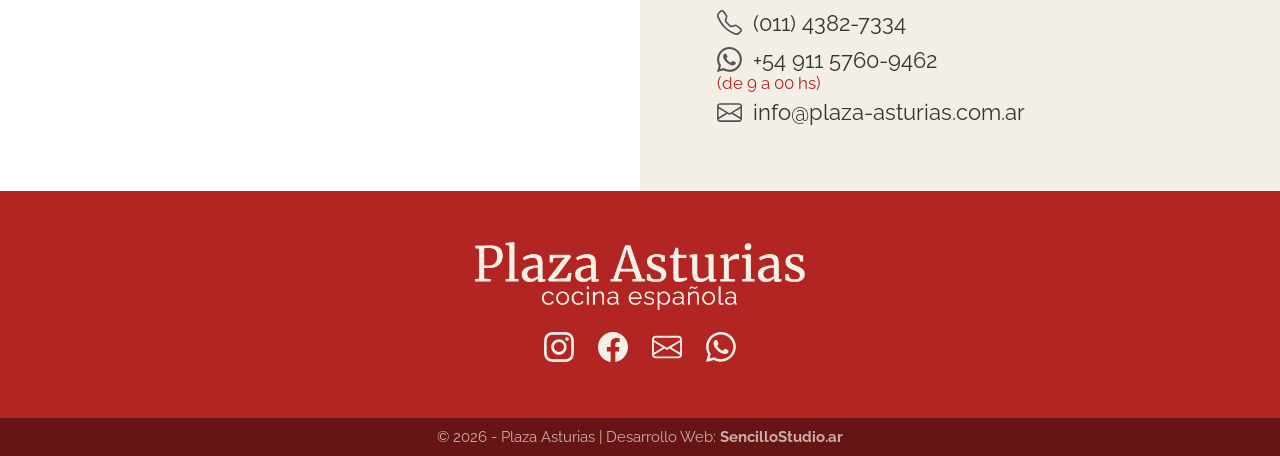
<file: carta.html>
<!DOCTYPE html>
<html lang="es-AR">
<head>
	<!-- Global site tag (gtag.js) - Google Analytics -->


	<script async src="https://www.googletagmanager.com/gtag/js?id=G-XWPLXEQERH"></script>
	<script>
	window.dataLayer = window.dataLayer || [];
	function gtag(){dataLayer.push(arguments);}
	gtag('js', new Date());

	gtag('config', 'G-XWPLXEQERH');
	</script>


	<meta charset="UTF-8">
	<meta name="viewport" content="width=device-width, initial-scale=1, maximum-scale=1, user-scalable=0, shrink-to-fit=no">
    <meta name="description" content="Carta completa de Plaza Asturias: paellas, mariscos, pescados, cochinillo, fabada asturiana, pastas y más cocina tradicional española, con precios actualizados.">
    <meta name="author" content="Milton Zini | SencilloStudio">
    <link rel="canonical" href="https://plaza-asturias.com.ar/carta.html">

	<meta property="og:title" content="Carta | Plaza Asturias"/>
    <meta property="og:type" content="website">
    <meta property="og:image" content="https://plaza-asturias.com.ar/img/misc/img-tape/img-sm-15.webp"/>
    <meta property="og:url" content="https://plaza-asturias.com.ar/carta.html"/>
    <meta property="og:site_name" content="Plaza Asturias"/>
    <meta property="og:locale" content="es_AR"/>
    <meta property="og:description" content="Carta completa de Plaza Asturias: paellas, mariscos, pescados, cochinillo, fabada asturiana, pastas y más cocina tradicional española."/>
    <title>Carta | Plaza Asturias - Restaurante Español</title>



	<link rel="apple-touch-icon" sizes="180x180" href="img/favicon/apple-touch-icon.png">
	<link rel="icon" type="image/png" sizes="32x32" href="img/favicon/favicon-32x32.png">
	<link rel="icon" type="image/png" sizes="16x16" href="img/favicon/favicon-16x16.png">
	<link rel="manifest" href="img/favicon/site.webmanifest">
	<link rel="mask-icon" href="img/favicon/safari-pinned-tab.svg" color="#5bbad5">
	<meta name="msapplication-TileColor" content="#da532c">
	<meta name="theme-color" content="#ffffff">

	<link href="vendor/cssreset.css" rel="stylesheet" type="text/css">
	<link href="css/sencillo.css" rel="stylesheet" type="text/css">

	<link rel="preconnect" href="https://fonts.gstatic.com">
	<link href="https://fonts.googleapis.com/css2?family=Open+Sans:ital,wght@0,300;0,400;0,600;0,700;0,800;1,300;1,400;1,600;1,700;1,800&display=swap" rel="stylesheet">
	<link rel="stylesheet" href="https://cdn.jsdelivr.net/npm/bootstrap-icons@1.4.1/font/bootstrap-icons.css">

	<link rel="preload" as="image" href="img/misc/img-tape/img-sm-10.webp">
	<link rel="preload" as="image" href="img/misc/img-tape/img-sm-11.webp">
	<link rel="preload" as="image" href="img/misc/img-tape/img-sm-12.webp">
	<link rel="preload" as="image" href="img/misc/img-tape/img-sm-13.webp">
	<link rel="preload" as="image" href="img/misc/img-tape/img-sm-14.webp">
	<link rel="preload" as="image" href="img/misc/img-tape/img-sm-15.webp">
	<link rel="preload" as="image" href="img/misc/img-tape/img-sm-16.webp">
	<link rel="preload" as="image" href="img/misc/img-tape/img-sm-17.webp">
	<link rel="preload" as="image" href="img/misc/img-tape/img-sm-18.webp">
	<link rel="preload" as="image" href="img/misc/img-tape/img-sm-19.webp">
	<link rel="preload" as="image" href="img/misc/img-tape/img-sm-20.webp">
	<link rel="preload" as="image" href="img/misc/img-tape/img-sm-21.webp">
	<!-- Meta Pixel Code -->
	<script>
		!function(f,b,e,v,n,t,s)
		{if(f.fbq)return;n=f.fbq=function(){n.callMethod?
		n.callMethod.apply(n,arguments):n.queue.push(arguments)};
		if(!f._fbq)f._fbq=n;n.push=n;n.loaded=!0;n.version='2.0';
		n.queue=[];t=b.createElement(e);t.async=!0;
		t.src=v;s=b.getElementsByTagName(e)[0];
		s.parentNode.insertBefore(t,s)}(window, document,'script',
		'https://connect.facebook.net/en_US/fbevents.js');
		fbq('init', '584111533103461');
		fbq('track', 'PageView');
	</script>
	<noscript><img height="1" width="1" style="display:none"
		src="https://www.facebook.com/tr?id=584111533103461&ev=PageView&noscript=1"
	/></noscript>
	<!-- End Meta Pixel Code -->

	<script type="application/ld+json">
	{
		"@context": "https://schema.org",
		"@type": "BreadcrumbList",
		"itemListElement": [
			{
				"@type": "ListItem",
				"position": 1,
				"name": "Inicio",
				"item": "https://plaza-asturias.com.ar/"
			},
			{
				"@type": "ListItem",
				"position": 2,
				"name": "Carta",
				"item": "https://plaza-asturias.com.ar/carta.html"
			}
		]
	}
	</script>
</head>
<body id="carta" class="sub">
	<header class="header">
		<div class="overlay has-fade"></div>
		<nav class="container flex flex-jc-sb flex-ai-c">
			<a href="index.html" class="header__logo">
				<h2 class="header__textlogo">Plaza Asturias</h2> 
			</a>

			<a id="btnHamburguer" href="#" class="header__toggle">
				<span></span>
				<span></span>
				<span></span>
			</a>

			<div class="header__links">
				<a href="index.html">Inicio</a>
				<a href="salon.html">Nuestro Salón</a>
				<a href="#"><strong>Carta</strong></a>
				<a href="pedidos-online.html">Pedidos Online</a>
				<!-- <a href="nosotros.html">Nosotros</a> -->
				<a href="#contacto">Contacto</a>
			</div>
		</nav>
	
		
		<div class="header__menu has-fade">
			<a class="header__menu__anchor" href="index.html">Inicio</a>
			<a class="header__menu__anchor" href="salon.html">Nuestro Salón</a>
			<a class="header__menu__anchor" href="#"><strong>Carta</strong></a>
			<a class="header__menu__anchor" href="pedidos-online.html">Pedidos Online</a>
			<!-- <a class="header__menu__anchor" href="nosotros.html">Nosotros</a>-->
			<a class="header__menu__anchor" href="#contacto">Contacto</a>
		</div>
	</header>

	<section id="sub-masthead">
		<div class="row">
			<h2 class="title">Nuestra Carta</h2>
		</div>
		<div class="row">
			<img class="logo-var3" src="img/logo/temp-logo-plaza-asturias-var3-primary-sm.png" alt="Logo Plaza Asturias">
		</div>
	</section>

	<section class="side-img">
		<div class="row-container">
			<div class="row grid">
				<div class="text">
					<h3>Conocé <span class="name">Nuestros Platos</span></h3>
					<p>Porciones abundantes con todo el sabor de la cocina tradicional española.</p>
					<div class="btn-wrapper">
						<a href="https://wa.me/5491157609462?text=¡Buenas!,%20quisiera%20hacer%20un%20pedido%20o%20reserva" class="btn btn-regular"><i class="bi bi-whatsapp"></i> Reservá o hacé tu <strong>pedido</strong>!</a>
					</div>
				</div>
				
			</div>
		</div>
	</section>

	
	<section class="dishes-list">
		<div class="row-container">
			<div class="row">
				<h3>Estamos actualizando los precios</h3>
				<p>En breve volverán a estar disponibles</p>
				<!-- inicio -->
				<!-- <h3>Platos Fríos</h3>
				<ul>
				<li>Jamon Crudo  Tipo Español - <strong>$24500</strong></li>
				<li>Jamon Serrano con Aceitunas  - <strong>$26500</strong></li>
				<li>Cantimpalo Español con Morrones asados - <strong>$18000</strong></li>
				<li>Salpicón Blanco de Ave - <strong>$22000</strong></li>
				<li>Salpicón de Atún - <strong>$24500</strong></li>
				<li>Tomates Rellenos con Ave y Ensalada Rusa - <strong>$22000</strong></li>
				<li>Tomates Rellenos con Atún y Ensalada Rusa - <strong>$24500</strong></li>
				<li>Langostinos con Salsa Golf - <strong>$36500</strong></li>
				<li>Jamón Crudo con Ensalada Rusa - <strong>$27500</strong></li>
				<li>Jamón Cocido con Ensalada Rusa - <strong>$18000</strong></li>
				<li>Mayonesa de Ave - <strong>$22000</strong></li>
				<li>Mayonesa de Atún - <strong>$24500</strong></li>
				<li>Corazón de Alcauciles en Aceite - <strong>$17000</strong></li>
				<li>Ensalada Rusa - <strong>$13500</strong></li>
				<li>Matambre Casero con ensalada rusa - <strong>$31500</strong></li>

				</ul>

				<h3>Quesos</h3>
				<ul>
				<li>Fontina - <strong>$13500</strong></li>
				<li>Sardo - <strong>$13500</strong></li>
				<li>Roquefort - <strong>$15500</strong></li>
				<li>Cuartirolo - <strong>$12000</strong></li>
				</ul>

				<h3>Ensaladas Especiales</h3>
				<ul>
				<li>Plaza Asturias - <strong>$23500</strong><span class="dish-descrip">(Tomate, lechuga, zanahoria, jamón pollo, huevo y queso cuartirolo)</span></li>
				<li>Asturias - <strong>$27500</strong><span class="dish-descrip">(Tomate, lechuga, zanahoria, atún, espárragos, palmitos, arroz y huevo)</span></li>
				<li>Avenida de Mayo - <strong>$27500</strong><span class="dish-descrip">(Tomate, lechuga, zanahoria, camarones, palmitos,ananá, manzana y huevo)</span></li>
				<li>Puerto Somiedo - <strong>$23500</strong><span class="dish-descrip">(Tomate, lechuga, zanahoria, filet de merluza, papas, cebolla y huevo)</span></li>
				<li>Plaza de Mayo - <strong>$23500</strong><span class="dish-descrip">(Tomate, lechuga, zanahoria, manzana, nueces, apio, alcauciles, queso cuartirolo y huevo)</span></li>
				<li>Congreso - <strong>$23500</strong></li>
				<li>Caesar - <strong>$27500</strong></li>
				<li>Champiñón - <strong>$27500</strong><span class="dish-descrip">(Tomate, lechuga, huevo, champignón, aceitunas negras y estragón)</span></li>
				<li>Champiñón y Rúcula - <strong>$27500</strong><span class="dish-descrip">(Rúcula, tomates cherry, champiñón y queso parmesano)</span></li>
				<li>Agridulce - <strong>$25500</strong><span class="dish-descrip">(Durazno, queso.roquefort, fontina, queso crema, cerezas, mayonesa, nuez)</span></li>
				</ul>

				<h3>Mariscos</h3>
				<ul>
				<li>Pulpo a la Gallega - <strong>$176500</strong><span class="dish-descrip">(Pulpo español)</span></li>
				<li>Cazuela de Pulpo - <strong>$176500</strong></li>
				<li>Cazuela de Mariscos - <strong>$68500</strong></li>
				<li>1/2 Cazuela de Mariscos - <strong>$51000</strong></li>
				<li>Langostino al Ajillo - <strong>$36500</strong></li>
				<li>Langostino Provenzal - <strong>$36500</strong></li>
				<li>Langostino con Arroz - <strong>$36500</strong></li>
				<li>Langostinos con Salsa Golf - <strong>$36500</strong></li>
				<li>Calamaretes salteados en su tinta - <strong>$37000</strong></li>
				<li>Calamaretes Fritos - <strong>$37000</strong></li>
				<li>Calamaretes a la Lyonesa - <strong>$38000</strong><span class="dish-descrip">(salteados con cebolla y papas noisette)</span></li>
				<li>Mejillones a la Provenzal - <strong>$24000</strong></li>
				<li>Mejillones a la Marinera - <strong>$25000</strong></li>
				<li>Cazuela de Calamares - <strong>$26500</strong></li>
				<li>Rabas a la Romana - <strong>$39000</strong></li>
				<li>Frituras mixtas - <strong>$39000</strong></li>
				<li>Frituras Asturias - <strong>$43500</strong></li>
				</ul>

				<h3>Pescados</h3>
				<ul>
				<li>Bacalao a la gallega o con arroz - <strong>$43000</strong></li>
				<li>1/2 Bacalao gallega - <strong>$43000</strong></li>
				<li>Bacalao a la Vizcaina - <strong>$43000</strong></li>
				<li>Chupín mixto de pescados y mariscos - <strong>$48500</strong></li>

				<li>Cazuela de Merluza - <strong>$28000</strong></li>
				<li>Filet de lenguado a la romana - <strong>$28000</strong><span class="dish-descrip">(con puré de papas)</span></li>
				<li>Filet de Merluza a la Romana - <strong>$22000</strong><span class="dish-descrip">(con papas fritas)</span></li>
				<li>Filet de Merluza a la Milanesa - <strong>$22000</strong><span class="dish-descrip">(con puré de calabaza)</span></li>
				<li>Boquerones con Aceitunas - <strong>$24500</strong></li>
				<li>Pacú a la Criolla - <strong>$36500</strong><span class="dish-descrip">(con papas españolas)</span></li>
				<li>Pacú al Roquefort - <strong>$36500</strong><span class="dish-descrip">(con batatas fritas)</span></li>
				<li>Trucha a la Almendra - <strong>$37000</strong></li>
				</ul>

				<h3>Pescados con Salsa Especial a elección<span class="subtitle"> (Vasca, Roquefort, Crema de Limón o Mostaza)</span></h3>


				<ul>
				<li>Filet de Salmón rosado - <strong>$46500</strong><span class="dish-descrip">(Recomendación Especial)</span></li>
				<li>Filet de Abadejo - <strong>$28500</strong></li>
				<li>Filet de Brótola - <strong>$27500</strong></li>
				<li>Filet de Lenguado - <strong>$28500</strong></li>
				<li>Filet de Merluza - <strong>$24500</strong></li>
				<li>Trucha - <strong>$37000</strong></li>
				</ul>

				<h3>Arroces</h3>
				<ul>
				<li>Gran Paella Valenciana - <strong>$64500</strong></li>
				<li>1/2 Paella Valenciana - <strong>$49000</strong></li>
				<li>Paella Valenciana Individual - <strong>$33500</strong></li>
				<li>Arroz Azafranado con hongos y jamón - <strong>$26500</strong></li>
				<li>Arroz a la Milanesa - <strong>$22000</strong></li>
				<li>Arroz a la Cubana - <strong>$22000</strong></li>
				<li>Arroz con Calamar - <strong>$28000</strong></li>
				<li>Riñoncitos con Arroz - <strong>$27000</strong></li>
				<li>Arroz Especial Plaza Asturias (Grande) - <strong>$53500</strong><span class="dish-descrip">(langostinos, vieiras, setas y jamón serrano)</span></li>
				<li>Arroz Especial Plaza Asturias (Chico) - <strong>$40000</strong></li>
				<li>Arroz con Mariscos (grande) - <strong>$67500</strong></li>
				<li>Arroz con Mariscos (chico) - <strong>$50000</strong></li>
				<li>Arroz Negro con Vieiras y Calamaretes (Grande) - <strong>$51000</strong></li>
				<li>Arroz Negro con Vieiras y Calamaretes (Chico) - <strong>$38000</strong></li>
				<li>Arroz con Pollo a la Valenciana (Grande) - <strong>$34500</strong></li>
				<li>Arroz con Pollo a la Valenciana (Chico) - <strong>$28000</strong></li>
				</ul>

				<h3>Sugerencias</h3>
				<ul>
				<li>Pernil de Cerdo con Papas y Batatas - <strong>$26000</strong></li>
				<li>Lentejas Guisadas - <strong>$27000</strong></li>
				<li>Mondongo a la Española - <strong>$27000</strong></li>
				<li>Fabada Asturiana - <strong>$28000</strong></li>
				<li>Hongos Asados con Ajo - <strong>$26000</strong></li>
				<li>Hongos al Óleo - <strong>$26000</strong></li>
				<li>Morrones Asados con Ajo - <strong>$26000</strong></li>
				<li>Mozzarella a la Milanesa - <strong>$20500</strong></li>
				<li>Matambre a la Mozzarella - <strong>$35500</strong><span class="dish-descrip">(con papas españolas)</span></li>
				<li>Matambre Tiernizado - <strong>$32500</strong><span class="dish-descrip">(con papas fritas)</span></li>
				<li>Cazuela de Pollo - <strong>$31500</strong></li>
				<li>Lomito de Ternera al Verdeo - <strong>$42500</strong></li>
				<li>Lomito de Pollo al Verdeo - <strong>$28500</strong></li>
				<li>Mollejas Salteadas al Verdeo - <strong>$42000</strong></li>
				<li>Riñoncitos al Verdeo - <strong>$31000</strong></li>
				<li>Costillitas de Cerdo a la Riojana - <strong>$35500</strong></li>
				<li>Costillitas de Cerdo - <strong>$33000</strong><span class="dish-descrip">(con puré de manzana)</span></li>
				<li>Carré de Cerdo al Horno - <strong>$34500</strong><span class="dish-descrip">(con puré de cabalaza)</span></li>
				</ul>

				<h3>Minutas</h3>
				<ul>
				<li>Milanesa Rellena - <strong>$38500</strong><span class="dish-descrip">(con papas fritas)</span></li>
				<li>Milanesa de Lomo  - <strong>$38500</strong></li>
				<li>Milanesa de Lomo a la Napolitana - <strong>$41000</strong></li>
				<li>Milanesa de Pollo a la Suiza - <strong>$27000</strong></li>
				<li>Milanesa de Pollo - <strong>$27000</strong><span class="dish-descrip">(con crema de choclo)</span></li>
				<li>Milanesa a la Napolitana - <strong>$34500</strong></li>
				<li>Milanesa a la Suiza - <strong>$34500</strong></li>
				<li>Milanesa de Ternera - <strong>$28500</strong><span class="dish-descrip">(con papas fritas)</span></li>
				<li>Suprema de Pollo con Guarnición - <strong>$30000</strong></li>
				<li>Milanesa de Pollo Napolitana  - <strong>$27000</strong></li>
				</ul>

				<h3>Cocina Especial</h3>
				<ul>
				<li>1/4 Cochinillo con guarnición - <strong>$63000</strong></li>
				<li>1/2 Cochinillo con guarnición - <strong>$94500</strong></li>
				<li>Cochinillo Entero  - <strong>$142500</strong></li>
				<li>Ranas a la Milanesa - <strong>$48000</strong><span class="dish-descrip">(rebozadas, acompañadas de papas noissettes o españolas)</span></li>
				<li>Ranas a la Provenzal - <strong>$48000</strong><span class="dish-descrip">(base de caldo de verduras, ajo fresco picado a mano, perejil, acompañado con papas noisette o españolas)</span></li>
				<li>Conejo a la Calabresa / Provenzal - <strong>$33000</strong></li>
				<li>Conejo con Arroz - <strong>$33000</strong></li>
				<li>Cazuela de Conejo - <strong>$33000</strong></li>
				<li>Conejo al vino blanco - <strong>$33000</strong></li>
				<li>Caracol a la Calabresa - <strong>$31500</strong><span class="dish-descrip">(salsa de tomate fresco, ajo, picante, chorizo colorado, acompañado con papas noisette o españolas)</span></li>
				<li>Caracol a la Bordalesa - <strong>$35500</strong><span class="dish-descrip">(salsa de tomate fresco, ajo, jamón crudo, acompañado con papas noisette o españolas)</span></li>
				<li>Cordero Patagónico Deshuesado al Horno - <strong>$31500</strong><span class="dish-descrip">(con batatas glaseadas)</span></li>
				<li>Cordero Patagónico Deshuesado Grillé - <strong>$31500</strong><span class="dish-descrip">(con acelga a la crema)</span></li>
				<li>Escalope de lomo a la marsala - <strong>$39500</strong><span class="dish-descrip">(con batatas glaseadas)</span></li>
				<li>Escalope de lomo a la Parissiene - <strong>$39500</strong></li>
				<li>Escalope de lomo a la Vienesa - <strong>$39500</strong></li>
				<li>Cachopo Asturiano - <strong>$45500</strong><span class="dish-descrip">(milanesa rellena de jamón crudo y queso con morrón)</span></li>
				<li>Pallar de Lomo Plaza - <strong>$41000</strong></li>
				<li>Pallar de Lomo - <strong>$41000</strong><span class="dish-descrip">(con cebollas glaseadas)</span></li>
				<li>Peceto al Horno - <strong>$40000</strong><span class="dish-descrip">(con batatas glaseadas)</span></li>
				<li>Peceto a la Suiza - <strong>$41000</strong><span class="dish-descrip">(con papas a la crema)</span></li>
				<li>Raxo - <strong>$28000</strong><span class="dish-descrip">(con papas españolas)</span></li>
				<li> - <strong>$</strong><span class="dish-descrip">()</span></li>
				</ul>

				<h3>Supremas  Especiales</h3>
				<ul>
				<li>Suprema Especial Plaza - <strong>$36000</strong><span class="dish-descrip">(rellena de jamón y queso, bañadas con queso roquefort y crema de leche)</span></li>
				<li>Suprema Plaza - <strong>$33500</strong><span class="dish-descrip">(queso, salsa blanca, espárragos, alcauciles y papas noisette)</span></li>
				<li>Suprema Maryland - <strong>$33500</strong><span class="dish-descrip">(papas grillé, panceta, banana y manzana frita con crema de choclos)</span></li>
				<li>Suprema Napolitana - <strong>$33500</strong></li>
				<li>Suprema Suiza - <strong>$33500</strong></li>
				</ul>

				<h3>Lomos Especiales</h3>
				<ul>
				<li>Lomo Completo - <strong>$57500</strong><span class="dish-descrip">(papas fritas y huevos fritos)</span></li>
				<li>Lomo al Verdeo - <strong>$57500</strong><span class="dish-descrip">(con papas noissette)</span></li>
				<li>Lomo al Roquefort - <strong>$57500</strong><span class="dish-descrip">(con papas noissette)</span></li>
				<li>Lomo a la Ciruela  - <strong>$57500</strong><span class="dish-descrip">(con batatas fritas)</span></li>
				<li>Lomo al Champignón - <strong>$57500</strong><span class="dish-descrip">(champiñones, papas noisette, marsala y demi glasé)</span></li>
				<li>Lomo a la Pimienta - <strong>$57500</strong><span class="dish-descrip">(con papas a la crema y salsa a base de cognac)</span></li>
				<li>Lomo Eduardo VII - <strong>$57500</strong><span class="dish-descrip">(champiñones, papas noisette, arvejas, panceta, paté y demi glasé)</span></li>
				<li>Lomo al Estragón - <strong>$57500</strong><span class="dish-descrip">(salsa de estragón, arvejas, dados de zanahoria y papas noisette)</span></li>
				<li>Lomo Castelar - <strong>$57500</strong><span class="dish-descrip">(panceta, arvejas, huevos y papas noisette)</span></li>
				</ul>

				<h3>Especialidad de Pollos</h3>
				<ul>
				<li>1/4 de Pollo a la Provenzal - <strong>$26000</strong></li>
				<li>1/4 de Pollo a la Calabresa - <strong>$26000</strong></li>
				<li>1/4 de Pollo a la Portuguesa - <strong>$26000</strong></li>
				<li>1/4 de Pollo a Ajillo - <strong>$26000</strong></li>
				</ul>

				<h3>Deshuesados para 2 personas</h3>
				<ul>
				<li>1/2 Pollo Deshuesado al Champignón - <strong>$36500</strong><span class="dish-descrip">(champiñones, papas noisette con demi glasé)</span></li>
				<li>1/2 Pollo Deshuesado a Whisky con Frutas - <strong>$36500</strong><span class="dish-descrip">(crema de leche, frutas, whisky y demi glasé)</span></li>
				<li>1/2 Pollo Deshuesado Bourguignone - <strong>$36500</strong><span class="dish-descrip">(Vino Borgoña, panceta, champiñones, cebollitas, puré duquesa y papas noisette)</span></li>
				</ul>


				<h3>Nuestros Carrés</h3>
				<ul>
				<li>Carré a la Ciruela con Puré de Manzana - <strong>$32500</strong><span class="dish-descrip">(ciruela y demi glasé con puré de manzana)</span></li>
				<li>Carré a la Cerveza - <strong>$32500</strong><span class="dish-descrip">(cerveza, salsa madeira y papas noisette)</span></li>
				<li>Carré a la Anciana - <strong>$32500</strong><span class="dish-descrip">(panceta, champiñnes, aceitunas y puré de papas)</span></li>
				<li>Carré a la Mostaza - <strong>$32500</strong><span class="dish-descrip">(demi glasé con mostaza y papas al natural)</span></li>
				</ul>

				<h3>Omelettes y Tortillas</h3>
				<ul>
				<li>Omelette de Jamón y Queso - <strong>$17500</strong></li>
				<li>Omelette de Punta de Espárragos - <strong>$21000</strong></li>
				<li>Tortilla a la Española - <strong>$22000</strong></li>
				<li>Tortilla Castellana con Chorizo y Jamón Crudo - <strong>$22500</strong></li>
				<li>Tortilla de Papa y Cebolla - <strong>$21000</strong></li>
				<li>Revuelto Gramajo - <strong>$23000</strong></li>
				<li>Huevos Fritos (2) - <strong>$7000</strong></li>
				<li>Papas Fritas o Españolas - <strong>$8500</strong></li>
				<li>Papas Rejilla, Noisette, Alumette o Paillé - <strong>$9500</strong></li>
				<li>Papas Bastón - <strong>$9000</strong></li>
				</ul>

				<h3>Verduras</h3>
				<ul>
				<li>Acelgas Salteadas - <strong>$10500</strong></li>
				<li>Papas al Natural - <strong>$8500</strong></li>
				<li>Puré de Calabaza - <strong>$9000</strong></li>
				<li>Acelgas a la Crema - <strong>$10500</strong></li>
				<li>Papas a la Crema - <strong>$12000</strong></li>
				<li>Puré de Papas - <strong>$9000</strong></li>
				<li>Puré de Manzana - <strong>$12000</strong></li>
				</ul>

				<h3>Ensaladas</h3>
				<ul>
				<li>Lechuga - <strong>$9500</strong></li>
				<li>Mixta - <strong>$9500</strong></li>
				<li>Zanahoria - <strong>$9500</strong></li>
				<li>Tomate - <strong>$10500</strong></li>
				<li>Ensalada Completa - <strong>$12500</strong></li>
				<li>Rúcula - <strong>$10500</strong></li>
				<li>Papas Natural - <strong>$8500</strong></li>
				<li>Todo Verde - <strong>$10000</strong></li>
				<li>Champiñón - <strong>$13500</strong></li>
				<li>Recargo de Huevo - <strong>$4000</strong></li>
				<li>Recargo de Rúcula - <strong>$5500</strong></li>
				</ul>

				<h3>Menú Light</h3>
				<ul>
				<li>Suprema Grillé con Puré de Calabaza - <strong>$30000</strong></li>
				<li>Panache de verduras - <strong>$20500</strong></li>
				<li>Filet de Merluza Grillé con Ensalada - <strong>$22000</strong></li>
				</ul>


				<h3>Nuestras Pastas</h3>


				<h4>Fussilis</h4>
				<ul>
				<li>a la Príncipe di Nápoli - <strong>$26000</strong><span class="dish-descrip">(gratinados con jamón, champiñones, nueces, huevo, queso, pollo y salsa de tomate)</span></li>
				<li>a la Napoiltana - <strong>$26000</strong><span class="dish-descrip">(tomate, jamón, queso gratinado y salsa de tomate)</span></li>
				</ul>

				<h4>Macarrones</h4>
				<ul>
				<li>a la Scarparo - <strong>$26000</strong><span class="dish-descrip">(crema, ají, cebolla de verdeo y salsa de tomate)</span></li>
				<li>con Hongos y Pollo - <strong>$28000</strong><span class="dish-descrip">(gratinados con pollo, hongos, salsa blanca y salsa de tomate)</span></li>
				</ul>

				<h4>Ravioles o Ñoquis</h4>
				<ul>
				<li>A la Scroffa - <strong>$26000</strong><span class="dish-descrip">(crema, orégano, queso y salsa de tomate)</span></li>
				<li>Gran Caruso - <strong>$28000</strong><span class="dish-descrip">(gratinados con crema, champiñones, nueces, jamón y salsa de tomate)</span></li>
				<li>A la Parissiene - <strong>$28500</strong><span class="dish-descrip">(gratinados con salsa blanca, jamón, ave, champiñones y salsa de tomate)</span></li>
				<li>A la Parmesana - <strong>$26000</strong><span class="dish-descrip">(gratinados con manteca y queso rallado)</span></li>
				<li>Al Fileto - <strong>$24500</strong></li>
				<li>A la Bolognesa - <strong>$26000</strong></li>
				<li>Con Estofado de Carne o Pollo - <strong>$26000</strong></li>
				<li>A los Cuatro Quesos - <strong>$28500</strong><span class="dish-descrip">(con Ravioles)</span></li>
				<li>Goulash a la Húngara - <strong>$30000</strong></li>
				<li>Pollo a la Húngara - <strong>$30000</strong></li>
				<li>Punta de Lomo a la Húngara - <strong>$31500</strong><span class="dish-descrip">(con Ñoquis)</span></li>
				</ul>

				<h4>Vermichelis</h4>
				<ul>
				<li>A la vongole - <strong>$28500</strong></li>
				<li>Al Pesto con Nueces - <strong>$28000</strong></li>
				<li>Frutos de Mar - <strong>$35000</strong><span class="dish-descrip">(salteados con puplo, calamares, camarones y salsa de tomate)</span></li>
				<li>Fileto - <strong>$24500</strong></li>
				<li>Bolognesa - <strong>$26000</strong></li>
				</ul>

				<h4>Canelones</h4>
				<ul>
				<li>Salsa mixta - <strong>$26000</strong></li>
				<li>Bologñesa - <strong>$26000</strong></li>
				<li>Parissienne - <strong>$28500</strong></li>
				</ul>

				<h4>Lasagña</h4>
				<ul>
				<li>Salsa mixta - <strong>$26500</strong></li>
				<li>Bolognesa - <strong>$26500</strong></li>
				</ul>

				<h3>Parrilla</h3>
				<ul>
				<li>Bife de Chorizo - <strong>$51000</strong></li>
				<li>1/2 Bife de Chorizo - <strong>$41500</strong><span class="dish-descrip">(con guarnición)</span></li>
				<li>Bife de Lomo - <strong>$57500</strong></li>
				<li>Asado de Tira (2) - <strong>$39500</strong><span class="dish-descrip">(con guarnición)</span></li>
				<li>Riñoncitos de Ternara - <strong>$29000</strong></li>
				<li>Mollejas - <strong>$45000</strong></li>
				<li>Chorizo - <strong>$9000</strong></li>
				<li>Morcilla - <strong>$9000</strong></li>
				<li>Costillitas de cerdo con guarnición - <strong>$30000</strong></li>

				<li>1/2 pollo deshuesado grille - <strong>$31000</strong></li>
				<li>1/4 de pollo con guarnición - <strong>$22500</strong></li>
				<li>Suprema grille con crema de choclos - <strong>$30000</strong></li>
				<li>Matambrito de Cerdo - <strong>$33000</strong><span class="dish-descrip">(con pure de manzanas)</span></li>
				<li>Provoleta al oreganato - <strong>$20500</strong></li>
				</ul>

				<h3>Brochettes<span class="subtitle"> (con Papas Rejilla)</span></h3>
				<ul>
				<li>de Lomo - <strong>$56500</strong></li>
				<li>de Pollo - <strong>$38000</strong></li>
				<li>Mixto - <strong>$43500</strong></li>
				<li>de Riñoncitos - <strong>$37000</strong></li>
				<li>de Langostinos - <strong>$45000</strong></li>
				</ul>

				<h3>Pescados Grillé<span class="subtitle"> (con guarnición)</span></h3>

				<ul>
				<li>FIlet de Salmón Rosado - <strong>$43000</strong><span class="dish-descrip">(Recomendación Especial)</span></li>
				<li>filet de Lenguado - <strong>$27000</strong></li>
				<li>filet de Abadejo - <strong>$27000</strong></li>
				<li>filet de Merluza - <strong>$22000</strong></li>
				<li>Trucha - <strong>$30500</strong></li>
				<li>Pacú - <strong>$30500</strong></li>
				</ul>



				<h3>Bebidas sin Alcohol</h3>
				<ul>
				<li>Aguas - <strong>$4500</strong></li>
				<li>Aguas Saborizadas - <strong>$4500</strong></li>
				<li>Gaseosas - <strong>$4500</strong></li>
				<li>Jugo de Naranja - <strong>$9500</strong></li>
				<li>Limón Exprimido - <strong>$4000</strong></li>
				<li>Café - <strong>$4000</strong></li>
				<li>Café con Crema - <strong>$5000</strong></li>
				<li>Café con Leche - <strong>$5000</strong></li>
				<li>Café Doble - <strong>$6000</strong></li>
				<li>Té - <strong>$4500</strong></li>
				<li>Cafe Americano  - <strong>$4500</strong></li>
				</ul>




				<h3>Postres</h3>
				<ul>
				<li>Postre Plaza Asturias - <strong>$20000</strong></li>
				<li>Volcán de Chocolate - <strong>$18000</strong></li>
				<li>Tiramisú - <strong>$16500</strong></li>
				<li>Natilla - <strong>$9000</strong></li>
				<li>Flan al Caramelo - <strong>$7500</strong></li>
				<li>Flan con Dulce o Crema - <strong>$9500</strong></li>
				<li>Flan Mixto - <strong>$9500</strong></li>
				<li>Flan a la Reina - <strong>$13500</strong></li>
				<li>Crema Catalana - <strong>$9000</strong></li>
				<li>Manzana Asada - <strong>$9500</strong></li>
				<li>Peras al borgoña - <strong>$14000</strong><span class="dish-descrip">(con helado)</span></li>
				</ul>

				<h3>Otros Postres</h3>
				<ul>
				<li>Ensalada de Frutas - <strong>$9000</strong></li>
				<li>Ensalada de Frutas con Helado - <strong>$15500</strong></li>
				<li>Bananas con Crema o Dulce - <strong>$9000</strong></li>
				<li>Bananas Quemadas al Rhum - <strong>$10500</strong></li>
				<li>Duraznos en Almíbar - <strong>$9000</strong></li>
				<li>Frutillas con Helado - <strong>$19500</strong></li>
				<li>Frutillas flambeadas al whisky - <strong>$19500</strong></li>
				<li>Frutillas con jugo de naranja - <strong>$19500</strong></li>
				<li>Ananá en Almíbar - <strong>$10000</strong></li>
				<li>Zapallo en Almíbar - <strong>$9000</strong></li>
				<li>Queso y Dulce - <strong>$9000</strong></li>
				<li>Dulce de Membrillo - <strong>$9000</strong></li>
				<li>Dulce de Batata - <strong>$9000</strong></li>
				<li>Crema o Dulce Porción - <strong>$4000</strong></li>
				<li> - <strong>$</strong></li>
				</ul>

				<h3>Cremas Heladas </h3>
				<ul>
				<li>Helado a la Crema - <strong>$9500</strong></li>
				<li>Don Pedro - <strong>$19500</strong></li>
				<li>Bombón Suizo - <strong>$9000</strong></li>
				<li>Almendrado - <strong>$9000</strong></li>
				<li>Ice Cream Soda - <strong>$11000</strong></li>
				<li>Charlotte - <strong>$11000</strong></li>
				<li>1/2 Helado - <strong>$6500</strong></li>
				<li>Lemon Champ - <strong>$11000</strong></li>
				<li>Bombón Escocés - <strong>$9500</strong></li>
				<li>Recargo de Rhum - <strong>$4000</strong></li>
				</ul>

				<h3>Panqueques</h3>
				<ul>
				<li>Manzana - <strong>$13500</strong></li>
				<li>Dulce de Leche - <strong>$12000</strong></li>
				<li>Panqueque al Rhum - <strong>$16000</strong></li>
				<li>Recargo de Rhum - <strong>$4000</strong></li>
				</ul> -->
				
				<!-- fin -->
			</div>
		</div>
	</section>

	
	<section class="img-tape">
		<img src="img/misc/img-tape/img-sm-10.webp" alt="Decoración con cabeza de toro en la barra de Plaza Asturias">
		<img src="img/misc/img-tape/img-sm-11.webp" alt="Camarera sirviendo un plato de mariscos con puré de calabaza">
		<img src="img/misc/img-tape/img-sm-12.webp" alt="Tabla de jamón, quesos y aceitunas con una copa de vino">
		<img src="img/misc/img-tape/img-sm-13.webp" alt="Camarero sirviendo copas de licor en la barra">
		<img src="img/misc/img-tape/img-sm-14.webp" alt="Cazuela de mariscos gratinada con mejillones">
		<img src="img/misc/img-tape/img-sm-15.webp" alt="Paella de mariscos con langostinos y mejillones">
		<img src="img/misc/img-tape/img-sm-16.webp" alt="Camarero sirviendo un arroz con mariscos">
		<img src="img/misc/img-tape/img-sm-17.webp" alt="Salón de Plaza Asturias lleno de comensales">
		<img src="img/misc/img-tape/img-sm-18.webp" alt="Paellera con langostinos, mejillones y camarones">
		<img src="img/misc/img-tape/img-sm-19.webp" alt="Pescado a la parrilla con limón y morrones asados">
		<img src="img/misc/img-tape/img-sm-20.webp" alt="Postres de la casa: tiramisú y torta de oblea con chocolate">
		<img src="img/misc/img-tape/img-sm-21.webp" alt="Camarera sirviendo una fuente de parrillada mixta">
	</section>

	<section id="contacto">
		<div class="map">
			<iframe src="https://www.google.com/maps/embed?pb=!1m18!1m12!1m3!1d3283.8075065305334!2d-58.385565085195054!3d-34.60902876528525!2m3!1f0!2f0!3f0!3m2!1i1024!2i768!4f13.1!3m3!1m2!1s0x95bccadaa1effb29%3A0xe9c77c25fc9d14b9!2sPlaza%20Asturias!5e0!3m2!1ses!2sar!4v1647872792817!5m2!1ses!2sar" style="border:0;" allowfullscreen="" loading="lazy"></iframe>
		</div>
		<div class="info">
			<h4>Dirección</h4>
			<p>
				<span>Avenida de Mayo 1185</span>
				<span>(esquina Salta)</span>
				<span>CABA</span>
			</p>
			<h4>Horarios de Atención</h4>
			<p>
				<div class="item">
					<span><strong>lunes a viernes:</strong></span>
					<span>11:30 a 17:00 | 19:00 a 01:00</span>
				</div>
				<div class="item">
					<span><strong>sábados:</strong></span>
					<span>19:00 a 02:00</span>
				</div>
				<div class="item">
					<span><strong>domingos:</strong></span>
					<span>12:00 a 17:00</span>
				</div>

				<a href="tel:+541143827334" class="item link-wrapper">
					<img src="img/svg/icon-telephone-sm.svg" alt="Ícono de teléfono">
					<p>(011) 4382-7334</p>
				</a>

				<!-- <a href="https://wa.me/5491136039386?text=¡Buenas!,%20quisiera%20hacer%20un%20pedido%20o%20reserva" target="_blank" class="item link-wrapper item-whatsapp">
					<img src="img/svg/icon-whatsapp-sm.svg" alt="telephone icon">
					<p>+54 911 3603-9386 | Diego</p>
				</a>
				<p class="timeSlot">(de 9 a 17 hs)</p>

				<a href="https://wa.me/5491141961248?text=¡Buenas!,%20quisiera%20hacer%20un%20pedido%20o%20reserva" target="_blank" class="item link-wrapper item-whatsapp">
					<img src="img/svg/icon-whatsapp-sm.svg" alt="telephone icon">
					<p>+54 911 4196-1248 | Ulises</p>
				</a>
				<p class="timeSlot">(de 17 a 00 hs)</p> -->
				<a href="https://wa.me/5491157609462?text=¡Buenas!,%20quisiera%20hacer%20un%20pedido%20o%20reserva" target="_blank" class="item link-wrapper item-whatsapp">
					<img src="img/svg/icon-whatsapp-sm.svg" alt="Ícono de WhatsApp">
					<p>+54 911 5760-9462</p>
				</a>
				<p class="timeSlot">(de 9 a 00 hs)</p>

				<a href="mailto:info@plaza-asturias.com.ar" class="item link-wrapper">
					<img src="img/svg/icon-envelope-sm.svg" alt="Ícono de email">
					<p>info@plaza-asturias.com.ar</p>
				</a>
			</p>
		</div>
	</section>

	<section id="social">
		<div class="row">
			<img class="logo-var3" src="img/logo/temp-logo-plaza-asturias-var3-primary.png" alt="Logo Plaza Asturias">
		</div>
		<div class="row">
			<div class="social-wrapper">
				<a href="https://www.instagram.com/plazaasturiasrestaurante/" target="_blank"><img src="img/svg/icon-instagram.svg" alt="Instagram Plaza Asturias"></a>
				<a href="https://www.facebook.com/RestaurantePlazaAsturias" target="_blank"><img src="img/svg/icon-facebook.svg" alt="Facebook Plaza Asturias"></a>
				<a href="mailto:info@plaza-asturias.com.ar" target="_blank"><img src="img/svg/icon-envelope.svg" alt="E-mail Plaza Asturias"></a>
				<a href="https://wa.me/5491157609462?text=¡Buenas!,%20quisiera%20hacer%20un%20pedido%20o%20reserva" target="_blank"><img src="img/svg/icon-whatsapp.svg" alt="Whatsapp Plaza Asturias"></a>
			</div>
		</div>
	</section>


	<section class="footer">
		<div class="row-container">
			<div class="row">
				<p>© 2026 - Plaza Asturias | Desarrollo Web: <a href="https://sencillostudio.ar" target="_blank"><strong><em>SencilloStudio.ar</em></strong></a></p>
			</div>
		</div>
	</section>
	
	<script type="text/javascript">
		window.addEventListener("scroll", function(){
			var header = document.querySelector("nav");
			header.classList.toggle("sticky", window.scrollY > 180);
		})
	</script>

	
	<script src="js/script.js"></script>
</body>
</html>
</file>
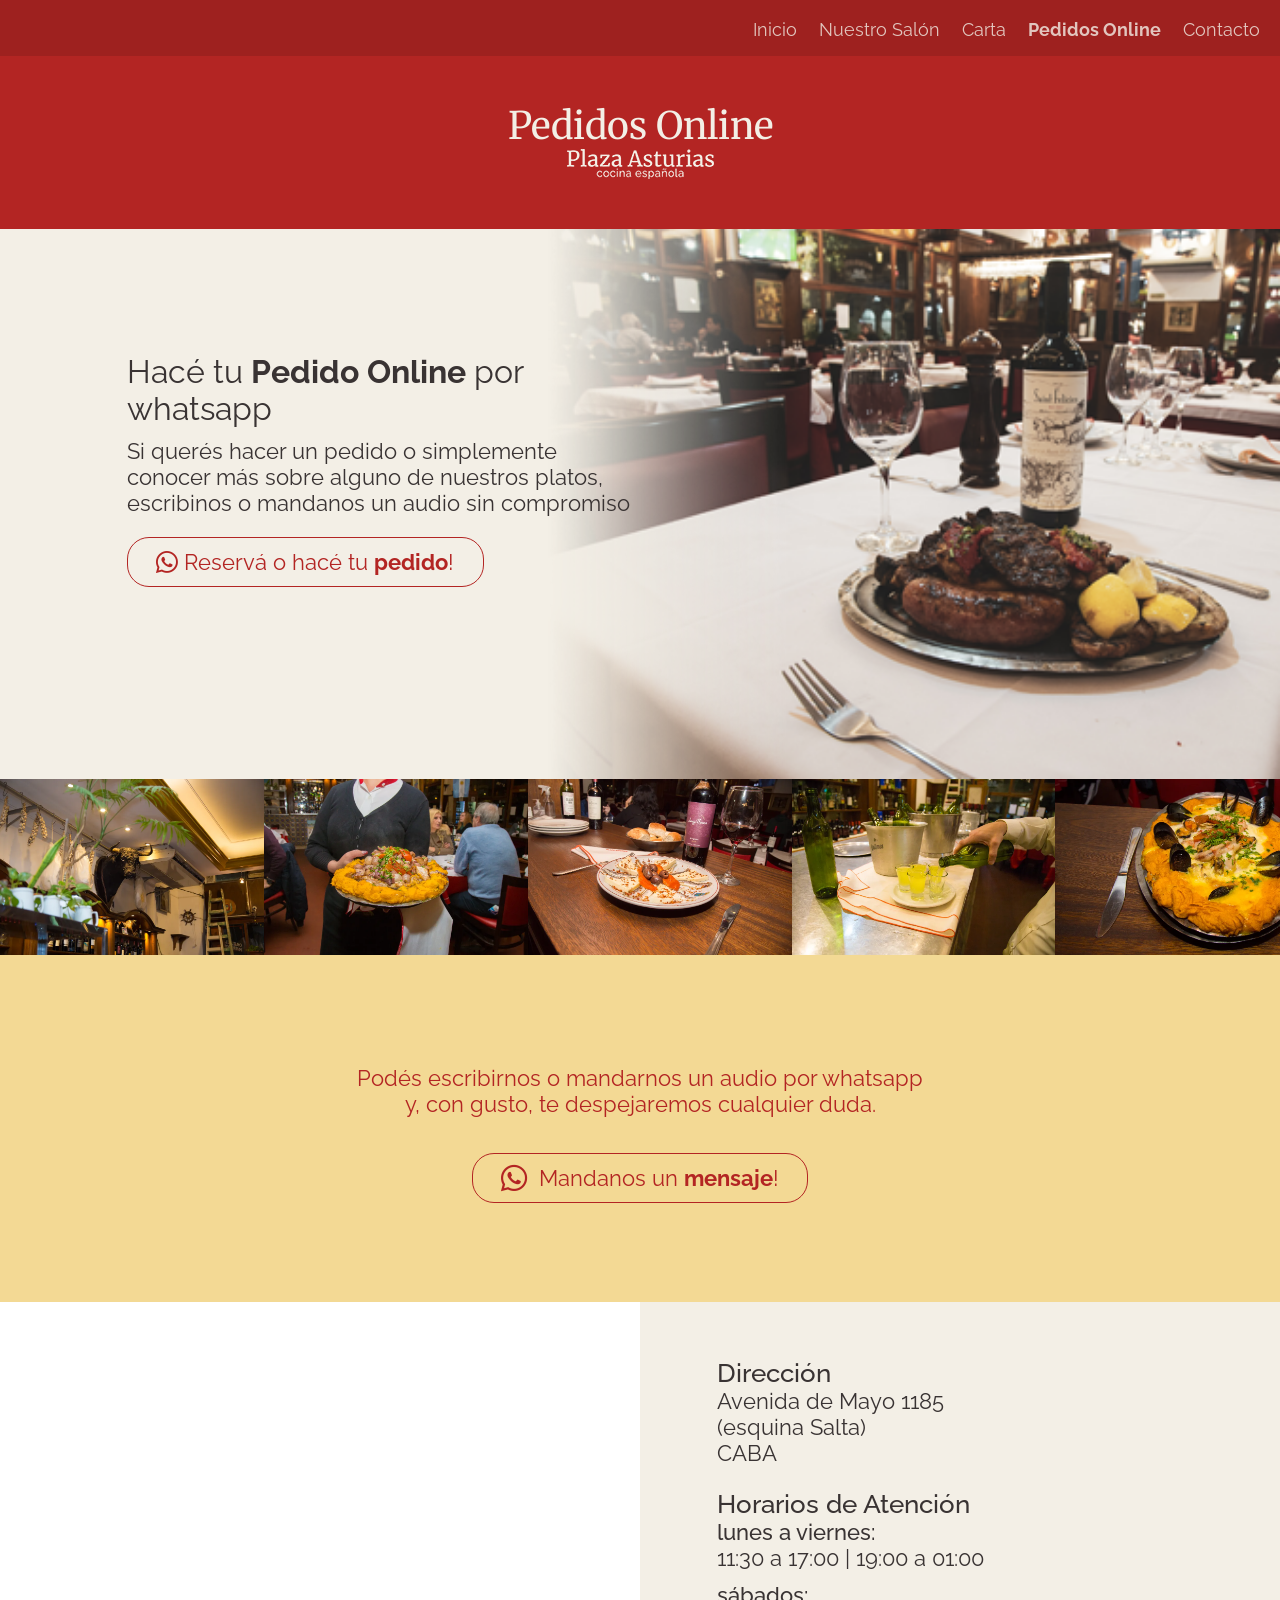
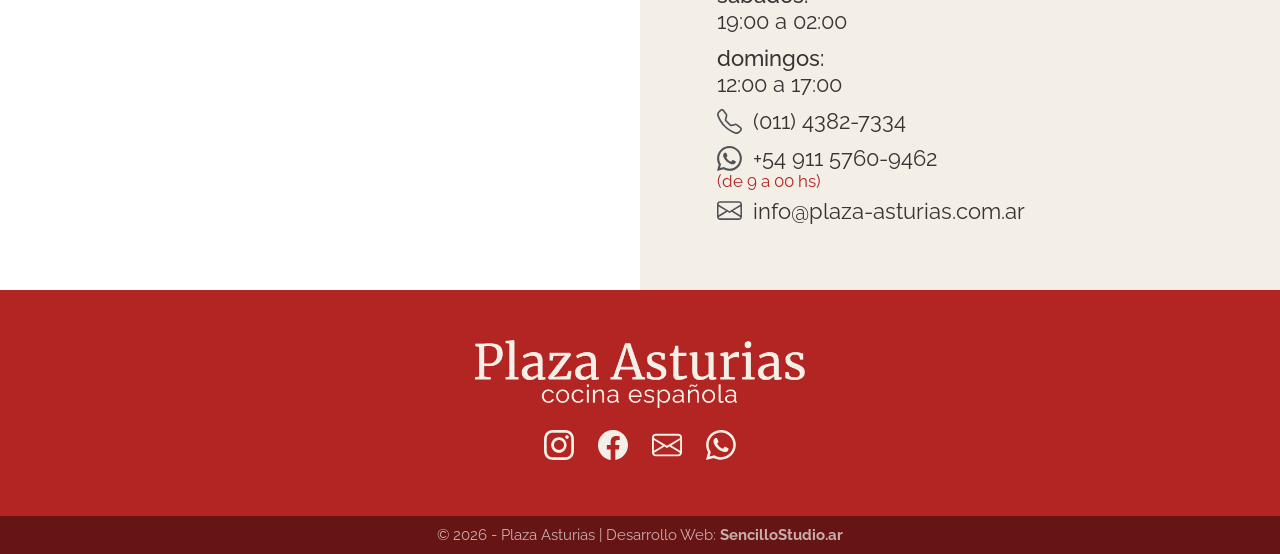
<file: pedidos-online.html>
<!DOCTYPE html>
<html lang="es-AR">
<head>
	<!-- Global site tag (gtag.js) - Google Analytics -->


	<script async src="https://www.googletagmanager.com/gtag/js?id=G-XWPLXEQERH"></script>
	<script>
	window.dataLayer = window.dataLayer || [];
	function gtag(){dataLayer.push(arguments);}
	gtag('js', new Date());

	gtag('config', 'G-XWPLXEQERH');
	</script>


	<meta charset="UTF-8">
	<meta name="viewport" content="width=device-width, initial-scale=1, maximum-scale=1, user-scalable=0, shrink-to-fit=no">
    <meta name="description" content="Hacé tu pedido o reserva en Plaza Asturias por WhatsApp. Cocina tradicional española, entrega y atención en salón en Avenida de Mayo, CABA.">
    <meta name="author" content="Milton Zini | SencilloStudio">
    <link rel="canonical" href="https://plaza-asturias.com.ar/pedidos-online.html">

	<meta property="og:title" content="Pedidos Online | Plaza Asturias"/>
    <meta property="og:type" content="website">
    <meta property="og:image" content="https://plaza-asturias.com.ar/img/misc/img-tape/img-sm-21.webp"/>
    <meta property="og:url" content="https://plaza-asturias.com.ar/pedidos-online.html"/>
    <meta property="og:site_name" content="Plaza Asturias"/>
    <meta property="og:locale" content="es_AR"/>
    <meta property="og:description" content="Hacé tu pedido o reserva en Plaza Asturias por WhatsApp. Cocina tradicional española en Avenida de Mayo, CABA."/>
    <title>Pedidos Online | Plaza Asturias</title>



	<link rel="apple-touch-icon" sizes="180x180" href="img/favicon/apple-touch-icon.png">
	<link rel="icon" type="image/png" sizes="32x32" href="img/favicon/favicon-32x32.png">
	<link rel="icon" type="image/png" sizes="16x16" href="img/favicon/favicon-16x16.png">
	<link rel="manifest" href="img/favicon/site.webmanifest">
	<link rel="mask-icon" href="img/favicon/safari-pinned-tab.svg" color="#5bbad5">
	<meta name="msapplication-TileColor" content="#da532c">
	<meta name="theme-color" content="#ffffff">

	<link href="vendor/cssreset.css" rel="stylesheet" type="text/css">
	<link href="css/sencillo.css" rel="stylesheet" type="text/css">

	<link rel="preconnect" href="https://fonts.gstatic.com">
	<link href="https://fonts.googleapis.com/css2?family=Open+Sans:ital,wght@0,300;0,400;0,600;0,700;0,800;1,300;1,400;1,600;1,700;1,800&display=swap" rel="stylesheet">
	<link rel="stylesheet" href="https://cdn.jsdelivr.net/npm/bootstrap-icons@1.4.1/font/bootstrap-icons.css">

	<link rel="preload" as="image" href="img/misc/img-tape/img-sm-10.webp">
	<link rel="preload" as="image" href="img/misc/img-tape/img-sm-11.webp">
	<link rel="preload" as="image" href="img/misc/img-tape/img-sm-12.webp">
	<link rel="preload" as="image" href="img/misc/img-tape/img-sm-13.webp">
	<link rel="preload" as="image" href="img/misc/img-tape/img-sm-14.webp">
	<link rel="preload" as="image" href="img/misc/img-tape/img-sm-15.webp">
	<link rel="preload" as="image" href="img/misc/img-tape/img-sm-16.webp">
	<link rel="preload" as="image" href="img/misc/img-tape/img-sm-17.webp">
	<link rel="preload" as="image" href="img/misc/img-tape/img-sm-18.webp">
	<link rel="preload" as="image" href="img/misc/img-tape/img-sm-19.webp">
	<link rel="preload" as="image" href="img/misc/img-tape/img-sm-20.webp">
	<link rel="preload" as="image" href="img/misc/img-tape/img-sm-21.webp">
	
	<!-- Meta Pixel Code -->
	<script>
	!function(f,b,e,v,n,t,s)
	{if(f.fbq)return;n=f.fbq=function(){n.callMethod?
	n.callMethod.apply(n,arguments):n.queue.push(arguments)};
	if(!f._fbq)f._fbq=n;n.push=n;n.loaded=!0;n.version='2.0';
	n.queue=[];t=b.createElement(e);t.async=!0;
	t.src=v;s=b.getElementsByTagName(e)[0];
	s.parentNode.insertBefore(t,s)}(window, document,'script',
	'https://connect.facebook.net/en_US/fbevents.js');
	fbq('init', '584111533103461');
	fbq('track', 'PageView');
	</script>
	<noscript><img height="1" width="1" style="display:none"
	src="https://www.facebook.com/tr?id=584111533103461&ev=PageView&noscript=1"
	/></noscript>
	<!-- End Meta Pixel Code -->

	<script type="application/ld+json">
	{
		"@context": "https://schema.org",
		"@type": "BreadcrumbList",
		"itemListElement": [
			{
				"@type": "ListItem",
				"position": 1,
				"name": "Inicio",
				"item": "https://plaza-asturias.com.ar/"
			},
			{
				"@type": "ListItem",
				"position": 2,
				"name": "Pedidos Online",
				"item": "https://plaza-asturias.com.ar/pedidos-online.html"
			}
		]
	}
	</script>
</head>
<body id="carta" class="sub">
	<header class="header">
		<div class="overlay has-fade"></div>
		<nav class="container flex flex-jc-sb flex-ai-c">
			<a href="index.html" class="header__logo">
				<h2 class="header__textlogo">Plaza Asturias</h2> 
			</a>

			<a id="btnHamburguer" href="#" class="header__toggle">
				<span></span>
				<span></span>
				<span></span>
			</a>

			<div class="header__links">
				<a href="index.html">Inicio</a>
				<a href="salon.html">Nuestro Salón</a>
				<a href="carta.html">Carta</a>
				<a href="#"><strong>Pedidos Online</strong></a>
				<!-- <a href="nosotros.html">Nosotros</a> -->
				<a href="#contacto">Contacto</a>
			</div>
		</nav>
	
		
		<div class="header__menu has-fade">
			<a class="header__menu__anchor" href="index.html">Inicio</a>
			<a class="header__menu__anchor" href="salon.html">Nuestro Salón</a>
			<a class="header__menu__anchor" href="carta.html">Carta</a>
			<a class="header__menu__anchor" href="#"><strong>Pedidos Online</strong></a>
			<!-- <a class="header__menu__anchor" href="nosotros.html">Nosotros</a>-->
			<a class="header__menu__anchor" href="#contacto">Contacto</a>
		</div>
	</header>

	<section id="sub-masthead">
		<div class="row">
			<h2 class="title">Pedidos Online</h2>
		</div>
		<div class="row">
			<img class="logo-var3" src="img/logo/temp-logo-plaza-asturias-var3-primary-sm.png" alt="Logo Plaza Asturias">
		</div>
	</section>

	<section class="side-img">
		<div class="row-container">
			<div class="row grid">
				<div class="text">
					<h3>Hacé tu <strong>Pedido Online</strong> por whatsapp</h3>
					<p>Si querés hacer un pedido o simplemente conocer más sobre alguno de nuestros platos, escribinos o mandanos un audio sin compromiso</p>
					<div class="btn-wrapper">
						<a href="https://wa.me/5491157609462?text=¡Buenas!,%20quisiera%20hacer%20un%20pedido%20o%20reserva" class="btn btn-regular"><i class="bi bi-whatsapp"></i> Reservá o hacé tu <strong>pedido</strong>!</a>
					</div>
				</div>
				
			</div>
		</div>
	</section>

	<!-- <section class="dishes-list">
		<div class="card-container">
			<div class="card">
				<div class="portada portada-parrillada">
				</div>
				<div class="card-text">
					<div class="title-total">   
						<h3>Parrillada Mixta con Papas Fritas</h3>
						<p class="desc">Descripoasd asojdasi as oaisjdosai djoais jdosa aojd asod jaosidj asodción.</p>
						<p class="price"><strong>$4000</strong></p>
					</div>
				</div>
			</div>
			<div class="card">
				<div class="portada portada-suprema-plaza">
				</div>
				<div class="card-text">
					<div class="title-total">   
						<h3>Suprema Plaza</h3>
						<p class="desc">Napolitana, jamón, queso, salsa de tomate, tomate natural, papas españolas, morrones, arvejas y 2 huevos fritos.</p>
					</div>
				</div>
			</div>
			<div class="card">
				<div class="portada portada-cazuela-mariscos">
				</div>
				<div class="card-text">
					<div class="title-total">   
						<h3>Cazuela de Mariscos</h3>
					</div>
				</div>
			</div>
			<div class="card">
				<div class="portada portada-paella-valenciana">
				</div>
				<div class="card-text">
					<div class="title-total">
						<h3>Paella a la Valenciana</h3>
					</div>
				</div>
			</div>
			<div class="card">
				<div class="portada portada-mondongo-espanola">
				</div>
				<div class="card-text">
					<div class="title-total">   
						<h3>Mondongo a la Española</h3>
					</div>
				</div>
			</div>
			<div class="card">
				<div class="portada portada-filet-merluza-romana">
				</div>
				<div class="card-text">
					<div class="title-total">   
						<h3>Filet de Merluza a la Romana</h3>
						<p class="desc">con Puré.</p>
					</div>
				</div>
			</div>
			<div class="card">
				<div class="portada portada-super-milanesa">
				</div>
				<div class="card-text">
					<div class="title-total">   
						<h3>Super Milanesa "Plaza Asturias</h3>
						<p class="desc">con Papas españolas, arvejas, morrón, tomate y huevo frito.</p>
					</div>
				</div>
			</div>
			<div class="card">
				<div class="portada portada-sin-foto">
				</div>
				<div class="card-text">
					<div class="title-total">   
						<h3>Pernil de Cerdo</h3>
					</div>
				</div>
			</div>
			<div class="card">
				<div class="portada portada-sin-foto">
				</div>
				<div class="card-text">
					<div class="title-total">   
						<h3>Matambre a la Pizza con Papas Noisette</h3>
					</div>
				</div>
			</div>
			<div class="card">
				<div class="portada portada-sin-foto">
				</div>
				<div class="card-text">
					<div class="title-total">   
						<h3>Arroz con Pollo a la Valenciana</h3>
					</div>
				</div>
			</div>
			<div class="card">
				<div class="portada portada-sin-foto">
				</div>
				<div class="card-text">
					<div class="title-total">   
						<h3>Fabada Asturiana</h3>
					</div>
				</div>
			</div>
			<div class="card">
				<div class="portada portada-sin-foto">
				</div>
				<div class="card-text">
					<div class="title-total">   
						<h3>Lentejas Guisadas</h3>
					</div>
				</div>
			</div>
			<div class="card">
				<div class="portada portada-sin-foto">
				</div>
				<div class="card-text">
					<div class="title-total">   
						<h3>Ravioles con Salsa Parissiene</h3>
					</div>
				</div>
			</div>
			<div class="card">
				<div class="portada portada-sin-foto">
				</div>
				<div class="card-text">
					<div class="title-total">   
						<h3>Ravioles con Estofado</h3>
					</div>
				</div>
			</div>
			<div class="card">
				<div class="portada portada-sin-foto">
				</div>
				<div class="card-text">
					<div class="title-total">   
						<h3>Carré de Cerdo al Verdeo</h3>
					</div>
				</div>
			</div>
			<div class="card">
				<div class="portada portada-sin-foto">
				</div>
				<div class="card-text">
					<div class="title-total">   
						<h3>Costillitas de Cerdo a la Riojana</h3>
						<p class="desc">Descripoasd asojdasi as oaisjdosai djoais jdosa aojd asod jaosidj asodción.</p>
						<p class="price"><strong>$1900</strong></p>
					</div>
				</div>
			</div>
			<div class="card">
				<div class="portada portada-sin-foto">
				</div>
				<div class="card-text">
					<div class="title-total">   
						<h3>Mini Bife de Chorizo con Guarnición</h3>
						<p class="desc">Descripoasd asojdasi as oaisjdosai djoais jdosa aojd asod jaosidj asodción.</p>
						<p class="price"><strong>$2000</strong></p>
					</div>
				</div>
			</div>

		</div>
	</section> -->

	
	<section class="img-tape">
		<img src="img/misc/img-tape/img-sm-10.webp" alt="Decoración con cabeza de toro en la barra de Plaza Asturias">
		<img src="img/misc/img-tape/img-sm-11.webp" alt="Camarera sirviendo un plato de mariscos con puré de calabaza">
		<img src="img/misc/img-tape/img-sm-12.webp" alt="Tabla de jamón, quesos y aceitunas con una copa de vino">
		<img src="img/misc/img-tape/img-sm-13.webp" alt="Camarero sirviendo copas de licor en la barra">
		<img src="img/misc/img-tape/img-sm-14.webp" alt="Cazuela de mariscos gratinada con mejillones">
		<img src="img/misc/img-tape/img-sm-15.webp" alt="Paella de mariscos con langostinos y mejillones">
		<img src="img/misc/img-tape/img-sm-16.webp" alt="Camarero sirviendo un arroz con mariscos">
		<img src="img/misc/img-tape/img-sm-17.webp" alt="Salón de Plaza Asturias lleno de comensales">
		<img src="img/misc/img-tape/img-sm-18.webp" alt="Paellera con langostinos, mejillones y camarones">
		<img src="img/misc/img-tape/img-sm-19.webp" alt="Pescado a la parrilla con limón y morrones asados">
		<img src="img/misc/img-tape/img-sm-20.webp" alt="Postres de la casa: tiramisú y torta de oblea con chocolate">
		<img src="img/misc/img-tape/img-sm-21.webp" alt="Camarera sirviendo una fuente de parrillada mixta">
	</section>

	<section class="secondary-cta">
		<div class="row-container">
			<div class="row">
				<div class="text">
					<p>Podés escribirnos o mandarnos un audio por whatsapp y, con gusto, te despejaremos cualquier duda.</p>
				</div>
				<div class="btn-wrapper">
					<a href="https://wa.me/5491157609462?text=¡Buenas!,%20quisiera%20hacer%20un%20pedido%20o%20reserva" class="btn btn-regular"><i class="bi bi-whatsapp"></i> Mandanos un <strong>mensaje</strong>!</a>
				</div>
			</div>
		</div>
	</section>

	<section id="contacto">
		<div class="map">
			<iframe src="https://www.google.com/maps/embed?pb=!1m18!1m12!1m3!1d3283.8075065305334!2d-58.385565085195054!3d-34.60902876528525!2m3!1f0!2f0!3f0!3m2!1i1024!2i768!4f13.1!3m3!1m2!1s0x95bccadaa1effb29%3A0xe9c77c25fc9d14b9!2sPlaza%20Asturias!5e0!3m2!1ses!2sar!4v1647872792817!5m2!1ses!2sar" style="border:0;" allowfullscreen="" loading="lazy"></iframe>
		</div>
		<div class="info">
			<h4>Dirección</h4>
			<p>
				<span>Avenida de Mayo 1185</span>
				<span>(esquina Salta)</span>
				<span>CABA</span>
			</p>
			<h4>Horarios de Atención</h4>
			<p>
				<div class="item">
					<span><strong>lunes a viernes:</strong></span>
					<span>11:30 a 17:00 | 19:00 a 01:00</span>
				</div>
				<div class="item">
					<span><strong>sábados:</strong></span>
					<span>19:00 a 02:00</span>
				</div>
				<div class="item">
					<span><strong>domingos:</strong></span>
					<span>12:00 a 17:00</span>
				</div>

				<a href="tel:+541143827334" class="item link-wrapper">
					<img src="img/svg/icon-telephone-sm.svg" alt="Ícono de teléfono">
					<p>(011) 4382-7334</p>
				</a>

				<!-- <a href="https://wa.me/5491136039386?text=¡Buenas!,%20quisiera%20hacer%20un%20pedido%20o%20reserva" target="_blank" class="item link-wrapper item-whatsapp">
					<img src="img/svg/icon-whatsapp-sm.svg" alt="telephone icon">
					<p>+54 911 3603-9386 | Diego</p>
				</a>
				<p class="timeSlot">(de 9 a 17 hs)</p>

				<a href="https://wa.me/5491141961248?text=¡Buenas!,%20quisiera%20hacer%20un%20pedido%20o%20reserva" target="_blank" class="item link-wrapper item-whatsapp">
					<img src="img/svg/icon-whatsapp-sm.svg" alt="telephone icon">
					<p>+54 911 4196-1248 | Ulises</p>
				</a>
				<p class="timeSlot">(de 17 a 00 hs)</p> -->
				<a href="https://wa.me/5491157609462?text=¡Buenas!,%20quisiera%20hacer%20un%20pedido%20o%20reserva" target="_blank" class="item link-wrapper item-whatsapp">
					<img src="img/svg/icon-whatsapp-sm.svg" alt="Ícono de WhatsApp">
					<p>+54 911 5760-9462</p>
				</a>
				<p class="timeSlot">(de 9 a 00 hs)</p>

				<a href="mailto:info@plaza-asturias.com.ar" class="item link-wrapper">
					<img src="img/svg/icon-envelope-sm.svg" alt="Ícono de email">
					<p>info@plaza-asturias.com.ar</p>
				</a>
			</p>
		</div>
	</section>

	<section id="social">
		<div class="row">
			<img class="logo-var3" src="img/logo/temp-logo-plaza-asturias-var3-primary.png" alt="Logo Plaza Asturias">
		</div>
		<div class="row">
			<div class="social-wrapper">
				<a href="https://www.instagram.com/plazaasturiasrestaurante/" target="_blank"><img src="img/svg/icon-instagram.svg" alt="Instagram Plaza Asturias"></a>
				<a href="https://www.facebook.com/RestaurantePlazaAsturias" target="_blank"><img src="img/svg/icon-facebook.svg" alt="Facebook Plaza Asturias"></a>
				<a href="mailto:info@plaza-asturias.com.ar" target="_blank"><img src="img/svg/icon-envelope.svg" alt="E-mail Plaza Asturias"></a>
				<a href="https://wa.me/5491157609462?text=¡Buenas!,%20quisiera%20hacer%20un%20pedido%20o%20reserva" target="_blank"><img src="img/svg/icon-whatsapp.svg" alt="Whatsapp Plaza Asturias"></a>
			</div>
		</div>
	</section>


	<section class="footer">
		<div class="row-container">
			<div class="row">
				<p>© 2026 - Plaza Asturias | Desarrollo Web: <a href="https://sencillostudio.ar" target="_blank"><strong><em>SencilloStudio.ar</em></strong></a></p>
			</div>
		</div>
	</section>
	
	<script type="text/javascript">
		window.addEventListener("scroll", function(){
			var header = document.querySelector("nav");
			header.classList.toggle("sticky", window.scrollY > 180);
		})
	</script>

	<script type="text/javascript">
		var images = [];

		images[0] = ['img/fotos/sm/plaza-asturias-salon-01.jpg'];
		images[1] = ['img/fotos/sm/plaza-asturias-salon-03.jpg'];
		images[2] = ['img/fotos/sm/plaza-asturias-salon-04.jpg'];
		images[3] = ['img/fotos/sm/plaza-asturias-salon-05.jpg'];
		images[4] = ['img/fotos/sm/plaza-asturias-salon-09.jpg'];
		images[5] = ['img/fotos/sm/plaza-asturias-salon-16.jpg'];
		images[6] = ['img/fotos/sm/plaza-asturias-salon-18.jpg'];
		images[7] = ['img/fotos/sm/plaza-asturias-salon-19.jpg'];
		images[8] = ['img/fotos/sm/plaza-asturias-salon-26.jpg'];
		images[9] = ['img/fotos/sm/plaza-asturias-salon-29.jpg'];
		images[10] = ['img/fotos/sm/plaza-asturias-salon-34.jpg'];
		images[11] = ['img/fotos/sm/plaza-asturias-salon-39.jpg'];
		var index = 0;

		function change() {
		document.getElementById("slider").src = images[index];
		if (index == 11) {
			index = 0;
		} else {
			index++;
		}

		setTimeout(change, 3000);
		}

		window.onload = change();
	</script>
	<script src="js/script.js"></script>
</body>
</html>
</file>
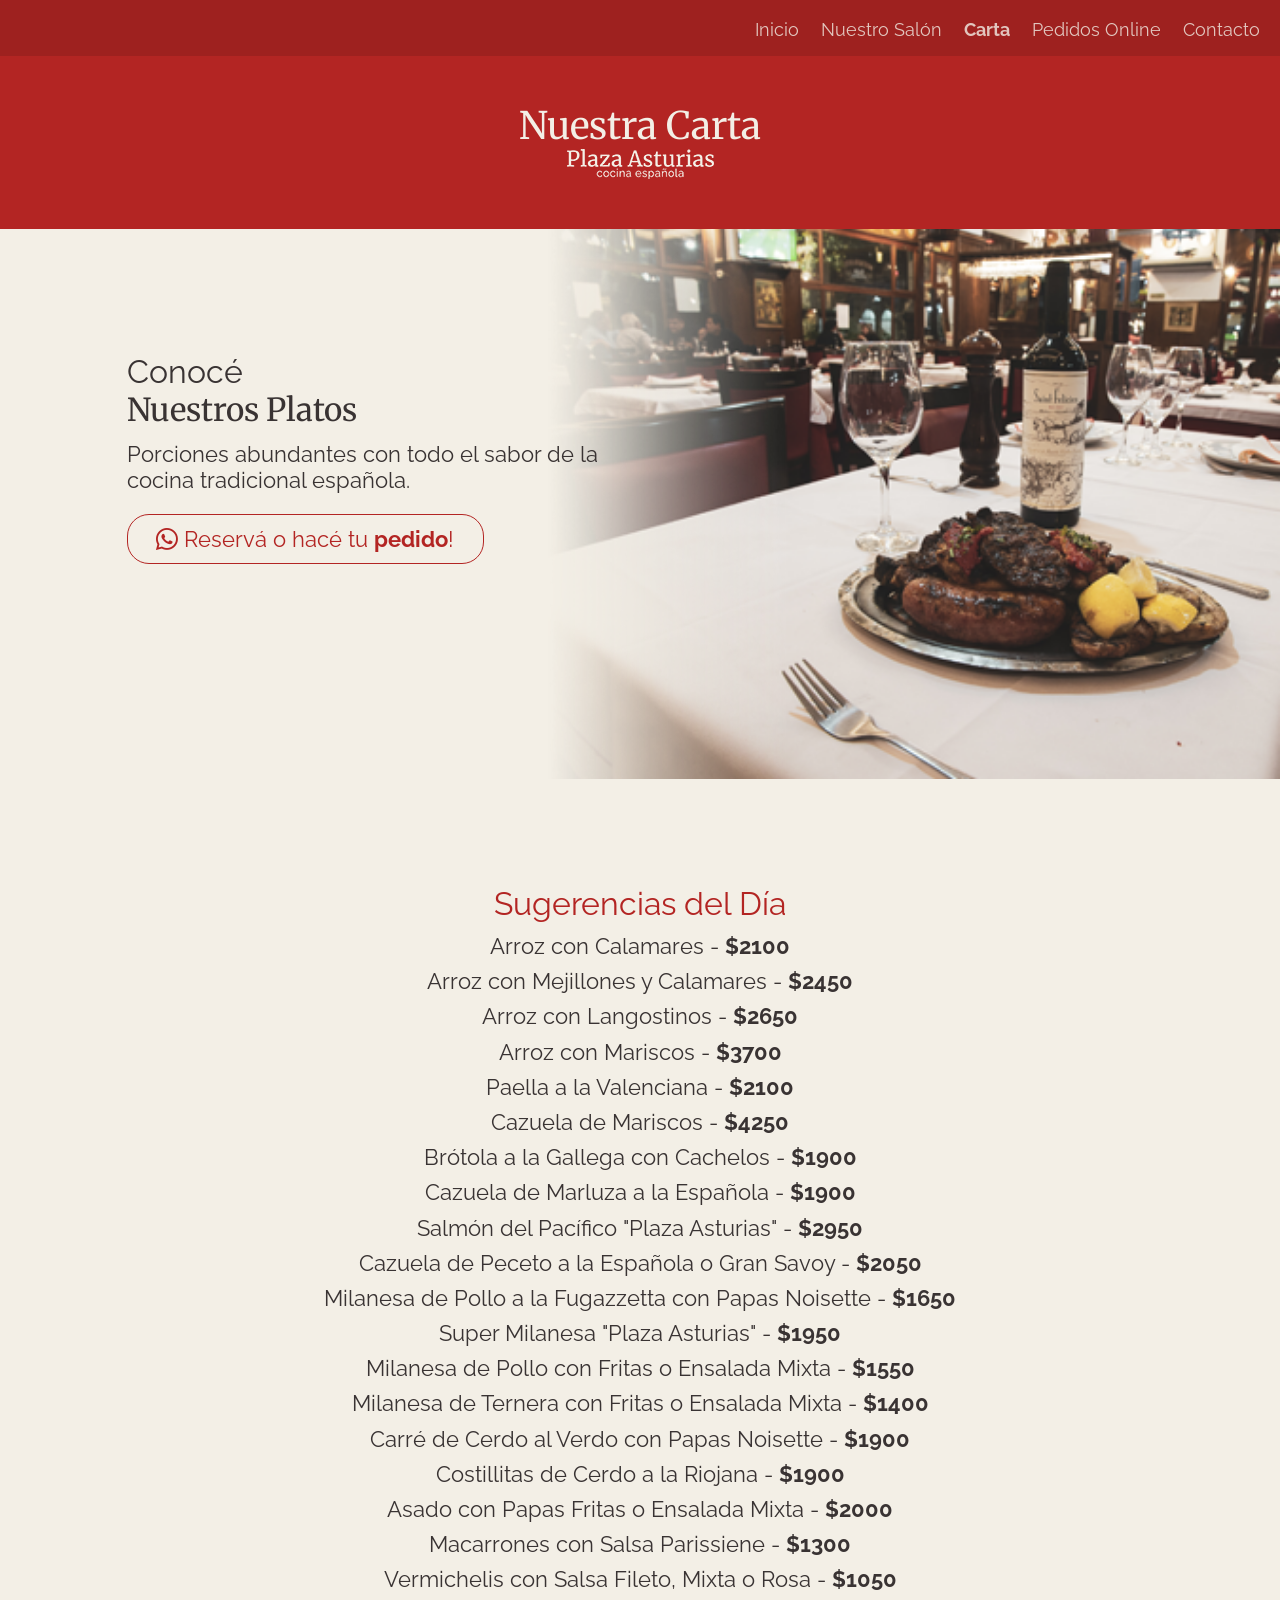
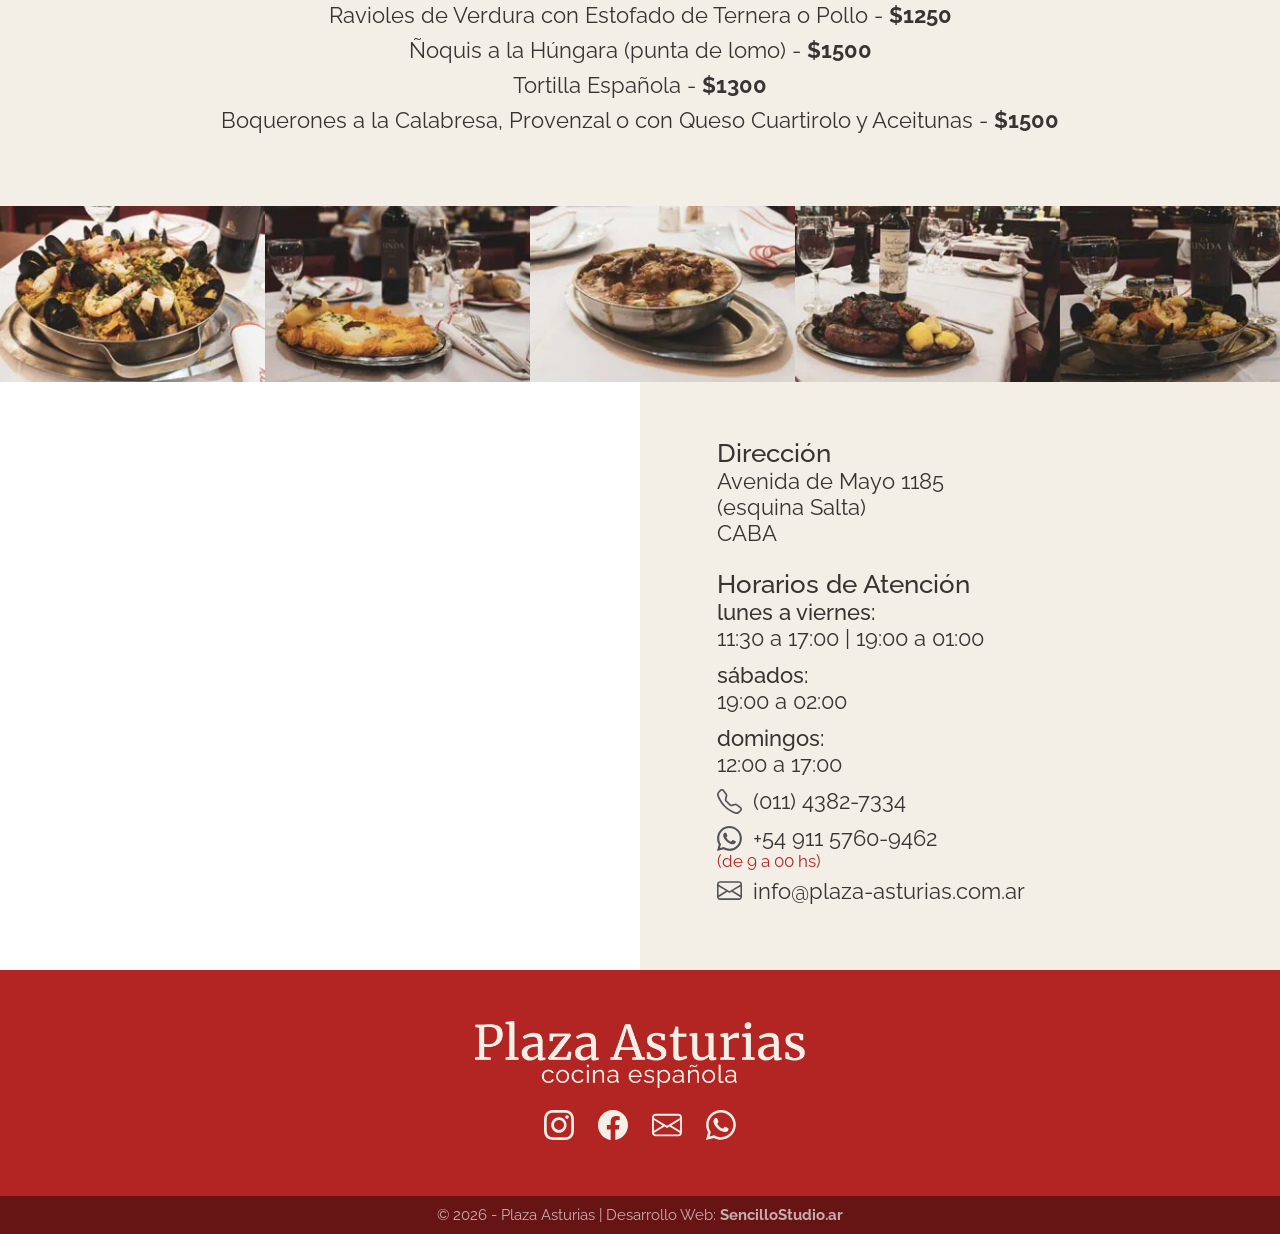
<file: platosdeldia.html>
<!DOCTYPE html>
<html lang="es-AR">
<head>
	<!-- Global site tag (gtag.js) - Google Analytics -->


	<script async src="https://www.googletagmanager.com/gtag/js?id=G-XWPLXEQERH"></script>
	<script>
	window.dataLayer = window.dataLayer || [];
	function gtag(){dataLayer.push(arguments);}
	gtag('js', new Date());

	gtag('config', 'G-XWPLXEQERH');
	</script>


	<meta charset="UTF-8">
	<meta name="viewport" content="width=device-width, initial-scale=1, maximum-scale=1, user-scalable=0, shrink-to-fit=no">
    <meta name="robots" content="noindex, follow">
    <meta name="description" content="Platos del día de Plaza Asturias, restaurante español en Avenida de Mayo, CABA.">
    <meta name="author" content="Milton Zini | SencilloStudio">

	<meta property="og:title" content="Platos del Día | Plaza Asturias"/>
    <meta property="og:type" content="website">
    <meta property="og:image" content="https://plaza-asturias.com.ar/img/misc/img-tape/img-sm-15.webp"/>
    <meta property="og:url" content="https://plaza-asturias.com.ar/platosdeldia.html"/>
    <meta property="og:site_name" content="Plaza Asturias"/>
    <meta property="og:locale" content="es_AR"/>
    <meta property="og:description" content="Platos del día de Plaza Asturias, restaurante español en Avenida de Mayo, CABA."/>
    <title>Platos del Día | Plaza Asturias</title>



	<link rel="apple-touch-icon" sizes="180x180" href="img/favicon/apple-touch-icon.png">
	<link rel="icon" type="image/png" sizes="32x32" href="img/favicon/favicon-32x32.png">
	<link rel="icon" type="image/png" sizes="16x16" href="img/favicon/favicon-16x16.png">
	<link rel="manifest" href="img/favicon/site.webmanifest">
	<link rel="mask-icon" href="img/favicon/safari-pinned-tab.svg" color="#5bbad5">
	<meta name="msapplication-TileColor" content="#da532c">
	<meta name="theme-color" content="#ffffff">

	<link href="vendor/cssreset.css" rel="stylesheet" type="text/css">
	<link href="css/sencillo.css" rel="stylesheet" type="text/css">

	<link rel="preconnect" href="https://fonts.gstatic.com">
	<link href="https://fonts.googleapis.com/css2?family=Open+Sans:ital,wght@0,300;0,400;0,600;0,700;0,800;1,300;1,400;1,600;1,700;1,800&display=swap" rel="stylesheet">
	<link rel="stylesheet" href="https://cdn.jsdelivr.net/npm/bootstrap-icons@1.4.1/font/bootstrap-icons.css">
	
	<!-- Meta Pixel Code -->
	<script>
		!function(f,b,e,v,n,t,s)
		{if(f.fbq)return;n=f.fbq=function(){n.callMethod?
		n.callMethod.apply(n,arguments):n.queue.push(arguments)};
		if(!f._fbq)f._fbq=n;n.push=n;n.loaded=!0;n.version='2.0';
		n.queue=[];t=b.createElement(e);t.async=!0;
		t.src=v;s=b.getElementsByTagName(e)[0];
		s.parentNode.insertBefore(t,s)}(window, document,'script',
		'https://connect.facebook.net/en_US/fbevents.js');
		fbq('init', '584111533103461');
		fbq('track', 'PageView');
	</script>
	<noscript><img height="1" width="1" style="display:none"
		src="https://www.facebook.com/tr?id=584111533103461&ev=PageView&noscript=1"
	/></noscript>
	<!-- End Meta Pixel Code -->
</head>
<body id="carta" class="sub">
	<header class="header">
		<div class="overlay has-fade"></div>
		<nav class="container flex flex-jc-sb flex-ai-c">
			<a href="index.html" class="header__logo">
				<h2 class="header__textlogo">Plaza Asturias</h2> 
			</a>

			<a id="btnHamburguer" href="#" class="header__toggle">
				<span></span>
				<span></span>
				<span></span>
			</a>

			<div class="header__links">
				<a href="index.html">Inicio</a>
				<a href="salon.html">Nuestro Salón</a>
				<a href="#"><strong>Carta</strong></a>
				<a href="pedidos-online.html">Pedidos Online</a>
				<!-- <a href="nosotros.html">Nosotros</a> -->
				<a href="#contacto">Contacto</a>
			</div>
		</nav>
	
		
		<div class="header__menu has-fade">
			<a class="header__menu__anchor" href="index.html">Inicio</a>
			<a class="header__menu__anchor" href="salon.html">Nuestro Salón</a>
			<a class="header__menu__anchor" href="#"><strong>Carta</strong></a>
			<a class="header__menu__anchor" href="pedidos-online.html">Pedidos Online</a>
			<!-- <a class="header__menu__anchor" href="nosotros.html">Nosotros</a>-->
			<a class="header__menu__anchor" href="#contacto">Contacto</a>
		</div>
	</header>

	<section id="sub-masthead">
		<div class="row">
			<h2 class="title">Nuestra Carta</h2>
		</div>
		<div class="row">
			<img class="logo-var3" src="img/logo/temp-logo-plaza-asturias-var3-primary-sm.png" alt="Logo Plaza Asturias">
		</div>
	</section>

	<section class="side-img">
		<div class="row-container">
			<div class="row grid">
				<div class="text">
					<h3>Conocé <span class="name">Nuestros Platos</span></h3>
					<p>Porciones abundantes con todo el sabor de la cocina tradicional española.</p>
					<div class="btn-wrapper">
						<a href="https://wa.me/5491157609462?text=¡Buenas!,%20quisiera%20hacer%20un%20pedido%20o%20reserva" class="btn btn-regular"><i class="bi bi-whatsapp"></i> Reservá o hacé tu <strong>pedido</strong>!</a>
					</div>
				</div>
				
			</div>
		</div>
	</section>

	
	<section class="dishes-list">
		<div class="row-container">
			<div class="row">
				<h3>Sugerencias del Día</h3>
				<ul>
					<li>Arroz con Calamares - <strong>$2100</strong></li>
					<li>Arroz con Mejillones y Calamares - <strong>$2450</strong></li>
					<li>Arroz con Langostinos - <strong>$2650</strong></li>
					<li>Arroz con Mariscos - <strong>$3700</strong></li>
					<li>Paella a la Valenciana - <strong>$2100</strong></li>
					<li>Cazuela de Mariscos - <strong>$4250</strong></li>
					<li>Brótola a la Gallega con Cachelos - <strong>$1900</strong></li>
					<li>Cazuela de Marluza a la Española - <strong>$1900</strong></li>
					<li>Salmón del Pacífico "Plaza Asturias" - <strong>$2950</strong></li>
					<li>Cazuela de Peceto a la Española o Gran Savoy - <strong>$2050</strong></li>
					<li>Milanesa de Pollo a la Fugazzetta con Papas Noisette - <strong>$1650</strong></li>
					<li>Super Milanesa "Plaza Asturias" - <strong>$1950</strong></li>
					<li>Milanesa de Pollo con Fritas o Ensalada Mixta - <strong>$1550</strong></li>
					<li>Milanesa de Ternera con Fritas o Ensalada Mixta - <strong>$1400</strong></li>
					<li>Carré de Cerdo al Verdo con Papas Noisette - <strong>$1900</strong></li>
					<li>Costillitas de Cerdo a la Riojana - <strong>$1900</strong></li>
					<li>Asado con Papas Fritas o Ensalada Mixta - <strong>$2000</strong></li>
					<li>Macarrones con Salsa Parissiene - <strong>$1300</strong></li>
					<li>Vermichelis con Salsa Fileto, Mixta o Rosa - <strong>$1050</strong></li>
					<li>Ravioles de Verdura con Estofado de Ternera o Pollo - <strong>$1250</strong></li>
					<li>Ñoquis a la Húngara (punta de lomo) - <strong>$1500</strong></li>
					<li>Tortilla Española - <strong>$1300</strong></li>
					<li>Boquerones a la Calabresa, Provenzal o con Queso Cuartirolo y Aceitunas - <strong>$1500</strong></li>
				</ul>
			</div>
		</div>
	</section>

	
	<section class="img-tape">
		<img src="img/misc/platos/plato-sm-7.webp" alt="plato restaurante Plaza Asturias">
		<img src="img/misc/platos/plato-sm-8.webp" alt="plato restaurante Plaza Asturias">
		<img src="img/misc/platos/plato-sm-1.webp" alt="plato restaurante Plaza Asturias">
		<img src="img/misc/platos/plato-sm-3.webp" alt="plato restaurante Plaza Asturias">
		<img src="img/misc/platos/plato-sm-2.webp" alt="plato restaurante Plaza Asturias">
		<img src="img/misc/platos/plato-sm-4.webp" alt="plato restaurante Plaza Asturias">
		<img src="img/misc/platos/plato-sm-5.webp" alt="plato restaurante Plaza Asturias">
		<img src="img/misc/platos/plato-sm-6.webp" alt="plato restaurante Plaza Asturias">
		<img src="img/misc/platos/plato-sm-9.webp" alt="plato restaurante Plaza Asturias">
		<img src="img/misc/platos/plato-sm-10.webp" alt="plato restaurante Plaza Asturias">
	</section>

	<section id="contacto">
		<div class="map">
			<iframe src="https://www.google.com/maps/embed?pb=!1m18!1m12!1m3!1d3283.8075065305334!2d-58.385565085195054!3d-34.60902876528525!2m3!1f0!2f0!3f0!3m2!1i1024!2i768!4f13.1!3m3!1m2!1s0x95bccadaa1effb29%3A0xe9c77c25fc9d14b9!2sPlaza%20Asturias!5e0!3m2!1ses!2sar!4v1647872792817!5m2!1ses!2sar" style="border:0;" allowfullscreen="" loading="lazy"></iframe>
		</div>
		<div class="info">
			<h4>Dirección</h4>
			<p>
				<span>Avenida de Mayo 1185</span>
				<span>(esquina Salta)</span>
				<span>CABA</span>
			</p>
			<h4>Horarios de Atención</h4>
			<p>
				<div class="item">
					<span><strong>lunes a viernes:</strong></span>
					<span>11:30 a 17:00 | 19:00 a 01:00</span>
				</div>
				<div class="item">
					<span><strong>sábados:</strong></span>
					<span>19:00 a 02:00</span>
				</div>
				<div class="item">
					<span><strong>domingos:</strong></span>
					<span>12:00 a 17:00</span>
				</div>

				<a href="tel:+541143827334" class="item link-wrapper">
					<img src="img/svg/icon-telephone-sm.svg" alt="Ícono de teléfono">
					<p>(011) 4382-7334</p>
				</a>

				<!-- <a href="https://wa.me/5491136039386?text=¡Buenas!,%20quisiera%20hacer%20un%20pedido%20o%20reserva" target="_blank" class="item link-wrapper item-whatsapp">
					<img src="img/svg/icon-whatsapp-sm.svg" alt="telephone icon">
					<p>+54 911 3603-9386 | Diego</p>
				</a>
				<p class="timeSlot">(de 9 a 17 hs)</p>

				<a href="https://wa.me/5491141961248?text=¡Buenas!,%20quisiera%20hacer%20un%20pedido%20o%20reserva" target="_blank" class="item link-wrapper item-whatsapp">
					<img src="img/svg/icon-whatsapp-sm.svg" alt="telephone icon">
					<p>+54 911 4196-1248 | Ulises</p>
				</a>
				<p class="timeSlot">(de 17 a 00 hs)</p> -->
				<a href="https://wa.me/5491157609462?text=¡Buenas!,%20quisiera%20hacer%20un%20pedido%20o%20reserva" target="_blank" class="item link-wrapper item-whatsapp">
					<img src="img/svg/icon-whatsapp-sm.svg" alt="Ícono de WhatsApp">
					<p>+54 911 5760-9462</p>
				</a>
				<p class="timeSlot">(de 9 a 00 hs)</p>

				<a href="mailto:info@plaza-asturias.com.ar" class="item link-wrapper">
					<img src="img/svg/icon-envelope-sm.svg" alt="Ícono de email">
					<p>info@plaza-asturias.com.ar</p>
				</a>
			</p>
		</div>
	</section>

	<section id="social">
		<div class="row">
			<img class="logo-var3" src="img/logo/temp-logo-plaza-asturias-var3-primary.png" alt="Logo Plaza Asturias">
		</div>
		<div class="row">
			<div class="social-wrapper">
				<a href="https://www.instagram.com/plazaasturiasrestaurante/" target="_blank"><img src="img/svg/icon-instagram.svg" alt="Instagram Plaza Asturias"></a>
				<a href="https://www.facebook.com/RestaurantePlazaAsturias" target="_blank"><img src="img/svg/icon-facebook.svg" alt="Facebook Plaza Asturias"></a>
				<a href="mailto:info@plaza-asturias.com.ar" target="_blank"><img src="img/svg/icon-envelope.svg" alt="E-mail Plaza Asturias"></a>
				<a href="https://wa.me/5491157609462?text=¡Buenas!,%20quisiera%20hacer%20un%20pedido%20o%20reserva" target="_blank"><img src="img/svg/icon-whatsapp.svg" alt="Whatsapp Plaza Asturias"></a>
			</div>
		</div>
	</section>


	<section class="footer">
		<div class="row-container">
			<div class="row">
				<p>© 2026 - Plaza Asturias | Desarrollo Web: <a href="https://sencillostudio.ar" target="_blank"><strong><em>SencilloStudio.ar</em></strong></a></p>
			</div>
		</div>
	</section>
	
	<script type="text/javascript">
		window.addEventListener("scroll", function(){
			var header = document.querySelector("nav");
			header.classList.toggle("sticky", window.scrollY > 180);
		})
	</script>

	
	<script src="js/script.js"></script>
</body>
</html>
</file>
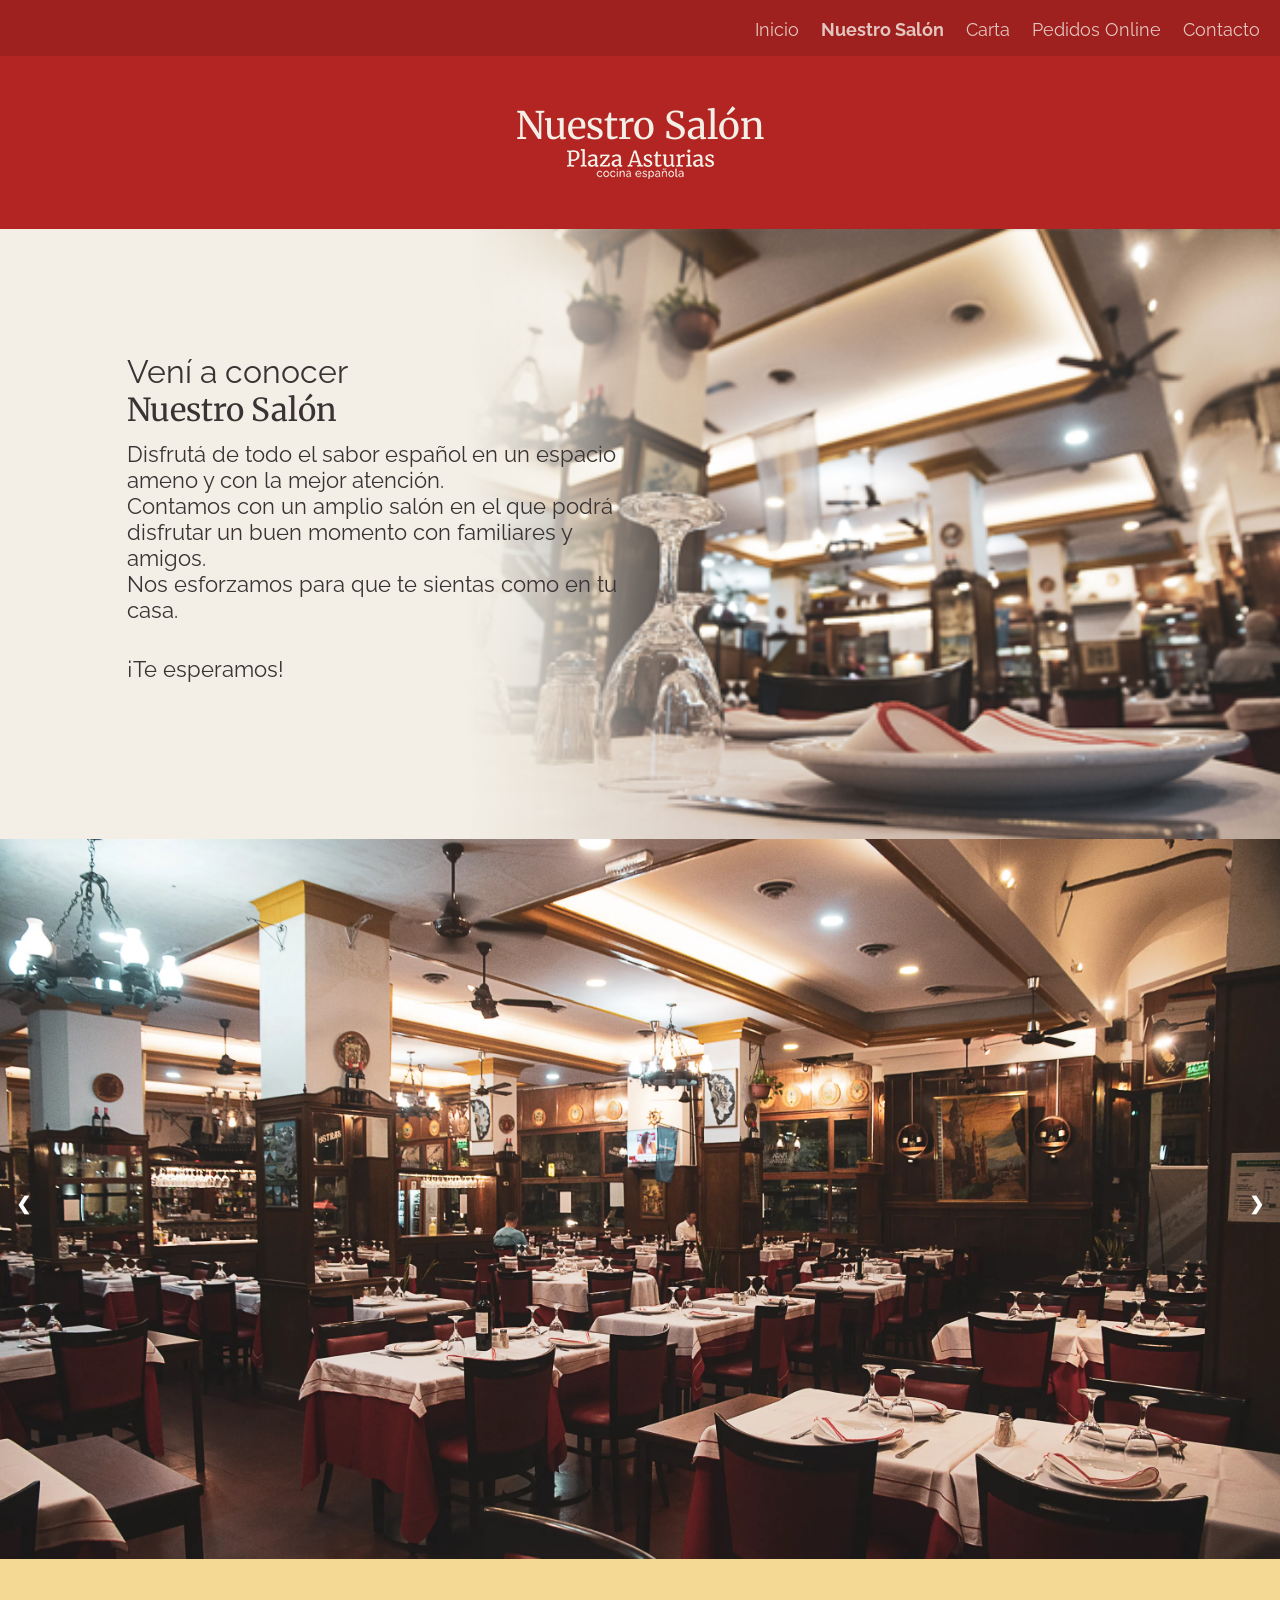
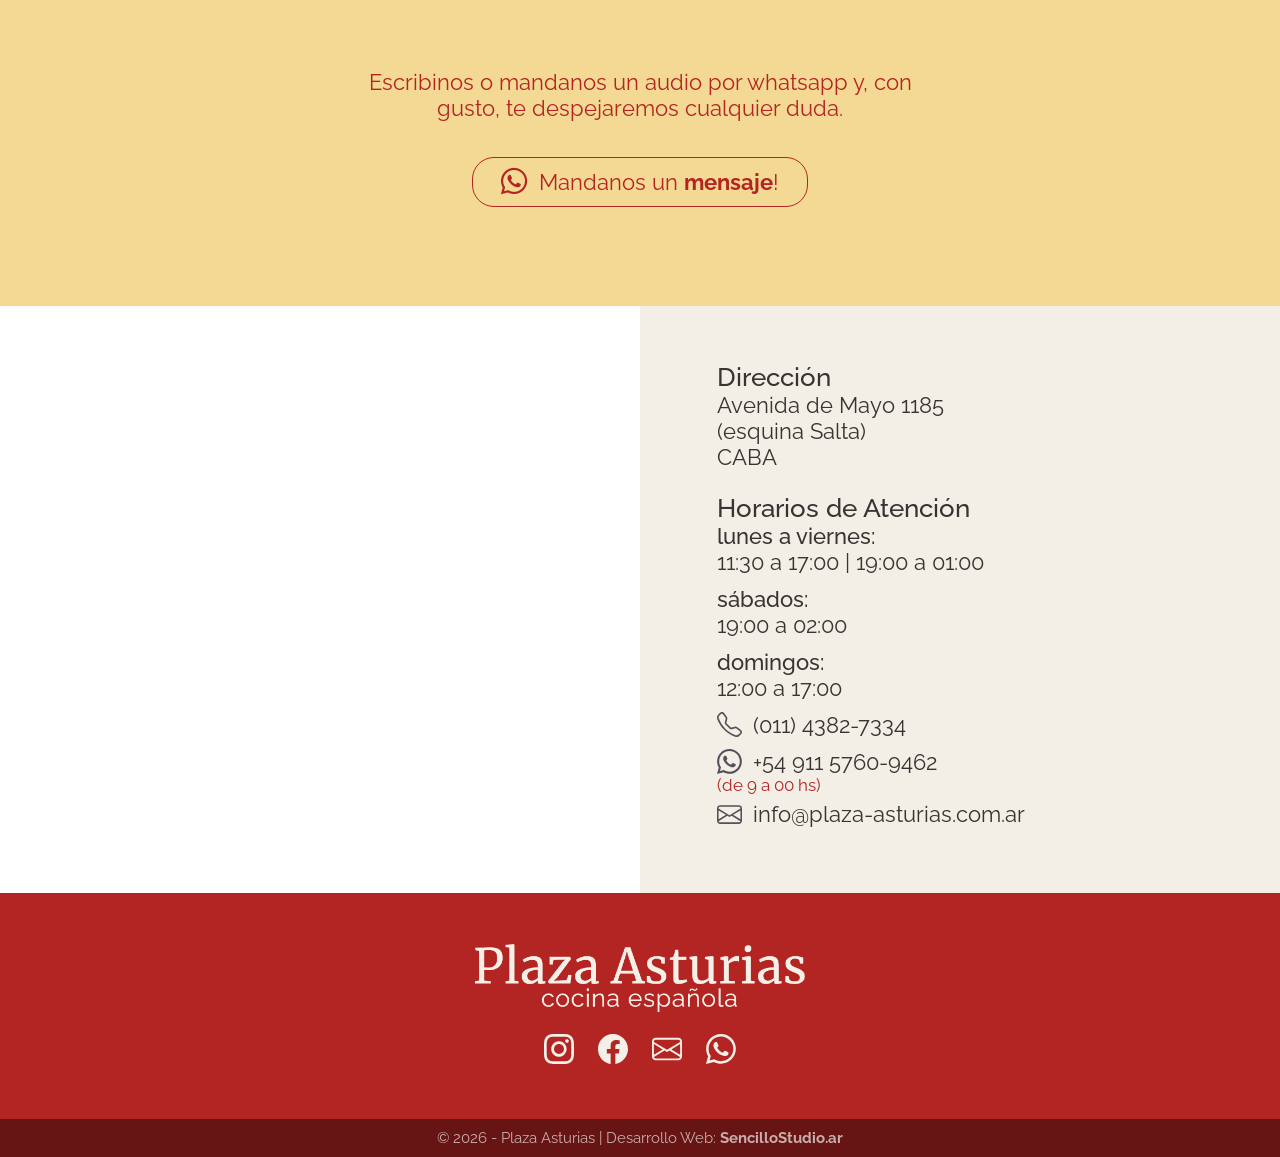
<file: salon.html>
<!DOCTYPE html>
<html lang="es-AR">
<head>
	<!-- Global site tag (gtag.js) - Google Analytics -->
	

	<script async src="https://www.googletagmanager.com/gtag/js?id=G-XWPLXEQERH"></script>
	<script>
	window.dataLayer = window.dataLayer || [];
	function gtag(){dataLayer.push(arguments);}
	gtag('js', new Date());

	gtag('config', 'G-XWPLXEQERH');
	</script>


	<meta charset="UTF-8">
	<meta name="viewport" content="width=device-width, initial-scale=1, maximum-scale=1, user-scalable=0, shrink-to-fit=no">
    <meta name="description" content="Conocé el salón de Plaza Asturias, un espacio amplio y tradicional en Avenida de Mayo, CABA, ideal para disfrutar en familia o con amigos.">
    <meta name="author" content="Milton Zini | SencilloStudio">
    <link rel="canonical" href="https://plaza-asturias.com.ar/salon.html">

	<meta property="og:title" content="Nuestro Salón | Plaza Asturias"/>
    <meta property="og:type" content="website">
    <meta property="og:image" content="https://plaza-asturias.com.ar/img/fotos/full/plaza-asturias-salon-01.webp"/>
    <meta property="og:url" content="https://plaza-asturias.com.ar/salon.html"/>
    <meta property="og:site_name" content="Plaza Asturias"/>
    <meta property="og:locale" content="es_AR"/>
    <meta property="og:description" content="Conocé el salón de Plaza Asturias, un espacio amplio y tradicional en Avenida de Mayo, CABA, ideal para disfrutar en familia o con amigos."/>
    <title>Nuestro Salón | Plaza Asturias</title>



	<link rel="apple-touch-icon" sizes="180x180" href="img/favicon/apple-touch-icon.png">
	<link rel="icon" type="image/png" sizes="32x32" href="img/favicon/favicon-32x32.png">
	<link rel="icon" type="image/png" sizes="16x16" href="img/favicon/favicon-16x16.png">
	<link rel="manifest" href="img/favicon/site.webmanifest">
	<link rel="mask-icon" href="img/favicon/safari-pinned-tab.svg" color="#5bbad5">
	<meta name="msapplication-TileColor" content="#da532c">
	<meta name="theme-color" content="#ffffff">

	<link href="vendor/cssreset.css" rel="stylesheet" type="text/css">
	<link href="css/sencillo.css" rel="stylesheet" type="text/css">

	<link rel="preconnect" href="https://fonts.gstatic.com">
	<link href="https://fonts.googleapis.com/css2?family=Open+Sans:ital,wght@0,300;0,400;0,600;0,700;0,800;1,300;1,400;1,600;1,700;1,800&display=swap" rel="stylesheet">
	<link rel="stylesheet" href="https://cdn.jsdelivr.net/npm/bootstrap-icons@1.4.1/font/bootstrap-icons.css">
	
	<!-- Meta Pixel Code -->
	<script>
		!function(f,b,e,v,n,t,s)
		{if(f.fbq)return;n=f.fbq=function(){n.callMethod?
		n.callMethod.apply(n,arguments):n.queue.push(arguments)};
		if(!f._fbq)f._fbq=n;n.push=n;n.loaded=!0;n.version='2.0';
		n.queue=[];t=b.createElement(e);t.async=!0;
		t.src=v;s=b.getElementsByTagName(e)[0];
		s.parentNode.insertBefore(t,s)}(window, document,'script',
		'https://connect.facebook.net/en_US/fbevents.js');
		fbq('init', '584111533103461');
		fbq('track', 'PageView');
	</script>
	<noscript><img height="1" width="1" style="display:none"
		src="https://www.facebook.com/tr?id=584111533103461&ev=PageView&noscript=1"
	/></noscript>
	<!-- End Meta Pixel Code -->

	<script type="application/ld+json">
	{
		"@context": "https://schema.org",
		"@type": "BreadcrumbList",
		"itemListElement": [
			{
				"@type": "ListItem",
				"position": 1,
				"name": "Inicio",
				"item": "https://plaza-asturias.com.ar/"
			},
			{
				"@type": "ListItem",
				"position": 2,
				"name": "Nuestro Salón",
				"item": "https://plaza-asturias.com.ar/salon.html"
			}
		]
	}
	</script>
</head>
<body id="salon" class="sub">
	<header class="header">
		<div class="overlay has-fade"></div>
		<nav class="container flex flex-jc-sb flex-ai-c">
			<a href="index.html" class="header__logo">
				<h2 class="header__textlogo">Plaza Asturias</h2> 
			</a>

			<a id="btnHamburguer" href="#" class="header__toggle">
				<span></span>
				<span></span>
				<span></span>
			</a>

			<div class="header__links">
				<a href="index.html">Inicio</a>
				<a href="#"><strong>Nuestro Salón</strong></a>
				<a href="carta.html">Carta</a>
				<a href="pedidos-online.html">Pedidos Online</a>
				<!-- <a href="nosotros.html">Nosotros</a> -->
				<a href="#contacto">Contacto</a>
			</div>
		</nav>
	
		
		<div class="header__menu has-fade">
			<a class="header__menu__anchor" href="index.html">Inicio</a>
			<a class="header__menu__anchor" href="#"><strong>Nuestro Salón</strong></a>
			<a class="header__menu__anchor" href="carta.html">Carta</a>
			<a class="header__menu__anchor" href="pedidos-online.html">Pedidos Online</a>
			<!-- <a class="header__menu__anchor" href="nosotros.html">Nosotros</a>-->
			<a class="header__menu__anchor" href="#contacto">Contacto</a>
		</div>
	</header>

	<section id="sub-masthead">
		<div class="row">
			<h2 class="title">Nuestro Salón</h2>
		</div>
		<div class="row">
			<img class="logo-var3" src="img/logo/temp-logo-plaza-asturias-var3-primary-sm.png" alt="Logo Plaza Asturias">
		</div>
	</section>

	<section class="side-img">
		<div class="row-container">
			<div class="row grid">
				<div class="text">
					<h3>Vení a conocer <span class="name">Nuestro Salón</span></h3>
					<p>Disfrutá de todo el sabor español en un espacio ameno y con la mejor atención.
					<br>Contamos con un amplio salón en el que podrá disfrutar un buen momento con familiares y amigos.
					<br>Nos esforzamos para que te sientas como en tu casa.</p>
					<p>¡Te esperamos!</p>
				</div>
			</div>
		</div>
	</section>

	
	<section class="carousel">
		<div class="slideshow-container">			
			<div class="mySlides fade image" style="background-image: url(img/fotos/full/plaza-asturias-salon-01.webp);" role="img" aria-label="Foto del salón de Plaza Asturias"></div>
			<div class="mySlides fade image" style="background-image: url(img/fotos/full/plaza-asturias-salon-02.webp);" role="img" aria-label="Foto del salón de Plaza Asturias"></div>
			<div class="mySlides fade image" style="background-image: url(img/fotos/full/plaza-asturias-salon-39.webp);" role="img" aria-label="Foto del salón de Plaza Asturias"></div>
			<div class="mySlides fade image" style="background-image: url(img/fotos/full/plaza-asturias-salon-04.webp);" role="img" aria-label="Foto del salón de Plaza Asturias"></div>
			<div class="mySlides fade image" style="background-image: url(img/fotos/full/plaza-asturias-salon-05.webp);" role="img" aria-label="Foto del salón de Plaza Asturias"></div>
			<div class="mySlides fade image" style="background-image: url(img/fotos/full/plaza-asturias-salon-08.webp);" role="img" aria-label="Foto del salón de Plaza Asturias"></div>
			<div class="mySlides fade image" style="background-image: url(img/fotos/full/plaza-asturias-salon-09.webp);" role="img" aria-label="Foto del salón de Plaza Asturias"></div>
			<div class="mySlides fade image" style="background-image: url(img/fotos/full/plaza-asturias-salon-17.webp);" role="img" aria-label="Foto del salón de Plaza Asturias"></div>
			<div class="mySlides fade image" style="background-image: url(img/fotos/full/plaza-asturias-salon-18.webp);" role="img" aria-label="Foto del salón de Plaza Asturias"></div>
			<div class="mySlides fade image" style="background-image: url(img/fotos/full/plaza-asturias-salon-19.webp);" role="img" aria-label="Foto del salón de Plaza Asturias"></div>
			<div class="mySlides fade image" style="background-image: url(img/fotos/full/plaza-asturias-salon-21.webp);" role="img" aria-label="Foto del salón de Plaza Asturias"></div>
			<div class="mySlides fade image" style="background-image: url(img/fotos/full/plaza-asturias-salon-22.webp);" role="img" aria-label="Foto del salón de Plaza Asturias"></div>
			<div class="mySlides fade image" style="background-image: url(img/fotos/full/plaza-asturias-salon-24.webp);" role="img" aria-label="Foto del salón de Plaza Asturias"></div>
			<div class="mySlides fade image" style="background-image: url(img/fotos/full/plaza-asturias-salon-25.webp);" role="img" aria-label="Foto del salón de Plaza Asturias"></div>
			<div class="mySlides fade image" style="background-image: url(img/fotos/full/plaza-asturias-salon-26.webp);" role="img" aria-label="Foto del salón de Plaza Asturias"></div>
			<div class="mySlides fade image" style="background-image: url(img/fotos/full/plaza-asturias-salon-28.webp);" role="img" aria-label="Foto del salón de Plaza Asturias"></div>
			<div class="mySlides fade image" style="background-image: url(img/fotos/full/plaza-asturias-salon-29.webp);" role="img" aria-label="Foto del salón de Plaza Asturias"></div>
			<div class="mySlides fade image" style="background-image: url(img/fotos/full/plaza-asturias-salon-30.webp);" role="img" aria-label="Foto del salón de Plaza Asturias"></div>
			<div class="mySlides fade image" style="background-image: url(img/fotos/full/plaza-asturias-salon-31.webp);" role="img" aria-label="Foto del salón de Plaza Asturias"></div>
			<div class="mySlides fade image" style="background-image: url(img/fotos/full/plaza-asturias-salon-32.webp);" role="img" aria-label="Foto del salón de Plaza Asturias"></div>
			<div class="mySlides fade image" style="background-image: url(img/fotos/full/plaza-asturias-salon-36.webp);" role="img" aria-label="Foto del salón de Plaza Asturias"></div>
			<div class="mySlides fade image" style="background-image: url(img/fotos/full/plaza-asturias-salon-37.webp);" role="img" aria-label="Foto del salón de Plaza Asturias"></div>
			<div class="mySlides fade image" style="background-image: url(img/fotos/full/plaza-asturias-salon-47.webp);" role="img" aria-label="Foto del salón de Plaza Asturias"></div>
			<div class="mySlides fade image" style="background-image: url(img/fotos/full/plaza-asturias-salon-41.webp);" role="img" aria-label="Foto del salón de Plaza Asturias"></div>
			<div class="mySlides fade image" style="background-image: url(img/fotos/full/plaza-asturias-salon-45.webp);" role="img" aria-label="Foto del salón de Plaza Asturias"></div>
			<div class="mySlides fade image" style="background-image: url(img/fotos/full/plaza-asturias-salon-46.webp);" role="img" aria-label="Foto del salón de Plaza Asturias"></div>
			<div class="mySlides fade image" style="background-image: url(img/fotos/full/plaza-asturias-salon-48.webp);" role="img" aria-label="Foto del salón de Plaza Asturias"></div>
			<div class="mySlides fade image" style="background-image: url(img/fotos/full/plaza-asturias-salon-49.webp);" role="img" aria-label="Foto del salón de Plaza Asturias"></div>
			<div class="mySlides fade image" style="background-image: url(img/fotos/full/plaza-asturias-salon-50.webp);" role="img" aria-label="Foto del salón de Plaza Asturias"></div>
			
			<a class="prev" onclick="plusSlides(-1)">❮</a>
			<a class="next" onclick="plusSlides(1)">❯</a>
			
		</div>
	</section>
	

	
	
	<section class="secondary-cta">
		<div class="row-container">
			<div class="row">
				<div class="text">
					<p>Escribinos o mandanos un audio por whatsapp y, con gusto, te despejaremos cualquier duda.</p>
				</div>
				<div class="btn-wrapper">
					<a href="https://wa.me/5491157609462?text=¡Buenas!,%20quisiera%20hacer%20un%20pedido%20o%20reserva" class="btn btn-regular"><i class="bi bi-whatsapp"></i> Mandanos un <strong>mensaje</strong>!</a>
				</div>
			</div>
		</div>
	</section>

	

	<section id="contacto">
		<div class="map">
			<iframe src="https://www.google.com/maps/embed?pb=!1m18!1m12!1m3!1d3283.8075065305334!2d-58.385565085195054!3d-34.60902876528525!2m3!1f0!2f0!3f0!3m2!1i1024!2i768!4f13.1!3m3!1m2!1s0x95bccadaa1effb29%3A0xe9c77c25fc9d14b9!2sPlaza%20Asturias!5e0!3m2!1ses!2sar!4v1647872792817!5m2!1ses!2sar" style="border:0;" allowfullscreen="" loading="lazy"></iframe>
		</div>
		<div class="info">
			<h4>Dirección</h4>
			<p>
				<span>Avenida de Mayo 1185</span>
				<span>(esquina Salta)</span>
				<span>CABA</span>
			</p>
			<h4>Horarios de Atención</h4>
			<p>
				<div class="item">
					<span><strong>lunes a viernes:</strong></span>
					<span>11:30 a 17:00 | 19:00 a 01:00</span>
				</div>
				<div class="item">
					<span><strong>sábados:</strong></span>
					<span>19:00 a 02:00</span>
				</div>
				<div class="item">
					<span><strong>domingos:</strong></span>
					<span>12:00 a 17:00</span>
				</div>

				<a href="tel:+541143827334" class="item link-wrapper">
					<img src="img/svg/icon-telephone-sm.svg" alt="Ícono de teléfono">
					<p>(011) 4382-7334</p>
				</a>

				<!-- <a href="https://wa.me/5491136039386?text=¡Buenas!,%20quisiera%20hacer%20un%20pedido%20o%20reserva" target="_blank" class="item link-wrapper item-whatsapp">
					<img src="img/svg/icon-whatsapp-sm.svg" alt="telephone icon">
					<p>+54 911 3603-9386 | Diego</p>
				</a>
				<p class="timeSlot">(de 9 a 17 hs)</p>

				<a href="https://wa.me/5491141961248?text=¡Buenas!,%20quisiera%20hacer%20un%20pedido%20o%20reserva" target="_blank" class="item link-wrapper item-whatsapp">
					<img src="img/svg/icon-whatsapp-sm.svg" alt="telephone icon">
					<p>+54 911 4196-1248 | Ulises</p>
				</a>
				<p class="timeSlot">(de 17 a 00 hs)</p> -->
				<a href="https://wa.me/5491157609462?text=¡Buenas!,%20quisiera%20hacer%20un%20pedido%20o%20reserva" target="_blank" class="item link-wrapper item-whatsapp">
					<img src="img/svg/icon-whatsapp-sm.svg" alt="Ícono de WhatsApp">
					<p>+54 911 5760-9462</p>
				</a>
				<p class="timeSlot">(de 9 a 00 hs)</p>

				<a href="mailto:info@plaza-asturias.com.ar" class="item link-wrapper">
					<img src="img/svg/icon-envelope-sm.svg" alt="Ícono de email">
					<p>info@plaza-asturias.com.ar</p>
				</a>
			</p>
		</div>
	</section>

	<section id="social">
		<div class="row">
			<img class="logo-var3" src="img/logo/temp-logo-plaza-asturias-var3-primary.png" alt="Logo Plaza Asturias">
		</div>
		<div class="row">
			<div class="social-wrapper">
				<a href="https://www.instagram.com/plazaasturiasrestaurante/" target="_blank"><img src="img/svg/icon-instagram.svg" alt="Instagram Plaza Asturias"></a>
				<a href="https://www.facebook.com/RestaurantePlazaAsturias" target="_blank"><img src="img/svg/icon-facebook.svg" alt="Facebook Plaza Asturias"></a>
				<a href="mailto:info@plaza-asturias.com.ar" target="_blank"><img src="img/svg/icon-envelope.svg" alt="E-mail Plaza Asturias"></a>
				<a href="https://wa.me/5491157609462?text=¡Buenas!,%20quisiera%20hacer%20un%20pedido%20o%20reserva" target="_blank"><img src="img/svg/icon-whatsapp.svg" alt="Whatsapp Plaza Asturias"></a>
			</div>
		</div>
	</section>


	<section class="footer">
		<div class="row-container">
			<div class="row">
				<p>© 2026 - Plaza Asturias | Desarrollo Web: <a href="https://sencillostudio.ar" target="_blank"><strong><em>SencilloStudio.ar</em></strong></a></p>
			</div>
		</div>
	</section>
	
	<script type="text/javascript">
		window.addEventListener("scroll", function(){
			var header = document.querySelector("nav");
			header.classList.toggle("sticky", window.scrollY > 180);
		})
	</script>
	
	<!-- carousel -->
	<script type="text/javascript">
		let slideIndex = 1;
		showSlides(slideIndex);

		function plusSlides(n) {
		showSlides(slideIndex += n);
		}

		function currentSlide(n) {
		showSlides(slideIndex = n);
		}

		function showSlides(n) {
		let i;
		let slides = document.getElementsByClassName("mySlides");
		let dots = document.getElementsByClassName("dot");
		if (n > slides.length) {slideIndex = 1}    
		if (n < 1) {slideIndex = slides.length}
		for (i = 0; i < slides.length; i++) {
			slides[i].style.display = "none";  
		}
		for (i = 0; i < dots.length; i++) {
			dots[i].className = dots[i].className.replace(" active", "");
		}
		slides[slideIndex-1].style.display = "block";  
		dots[slideIndex-1].className += " active";
		}
		
	</script>

	<script src="js/script.js"></script>
</body>
</html>
</file>
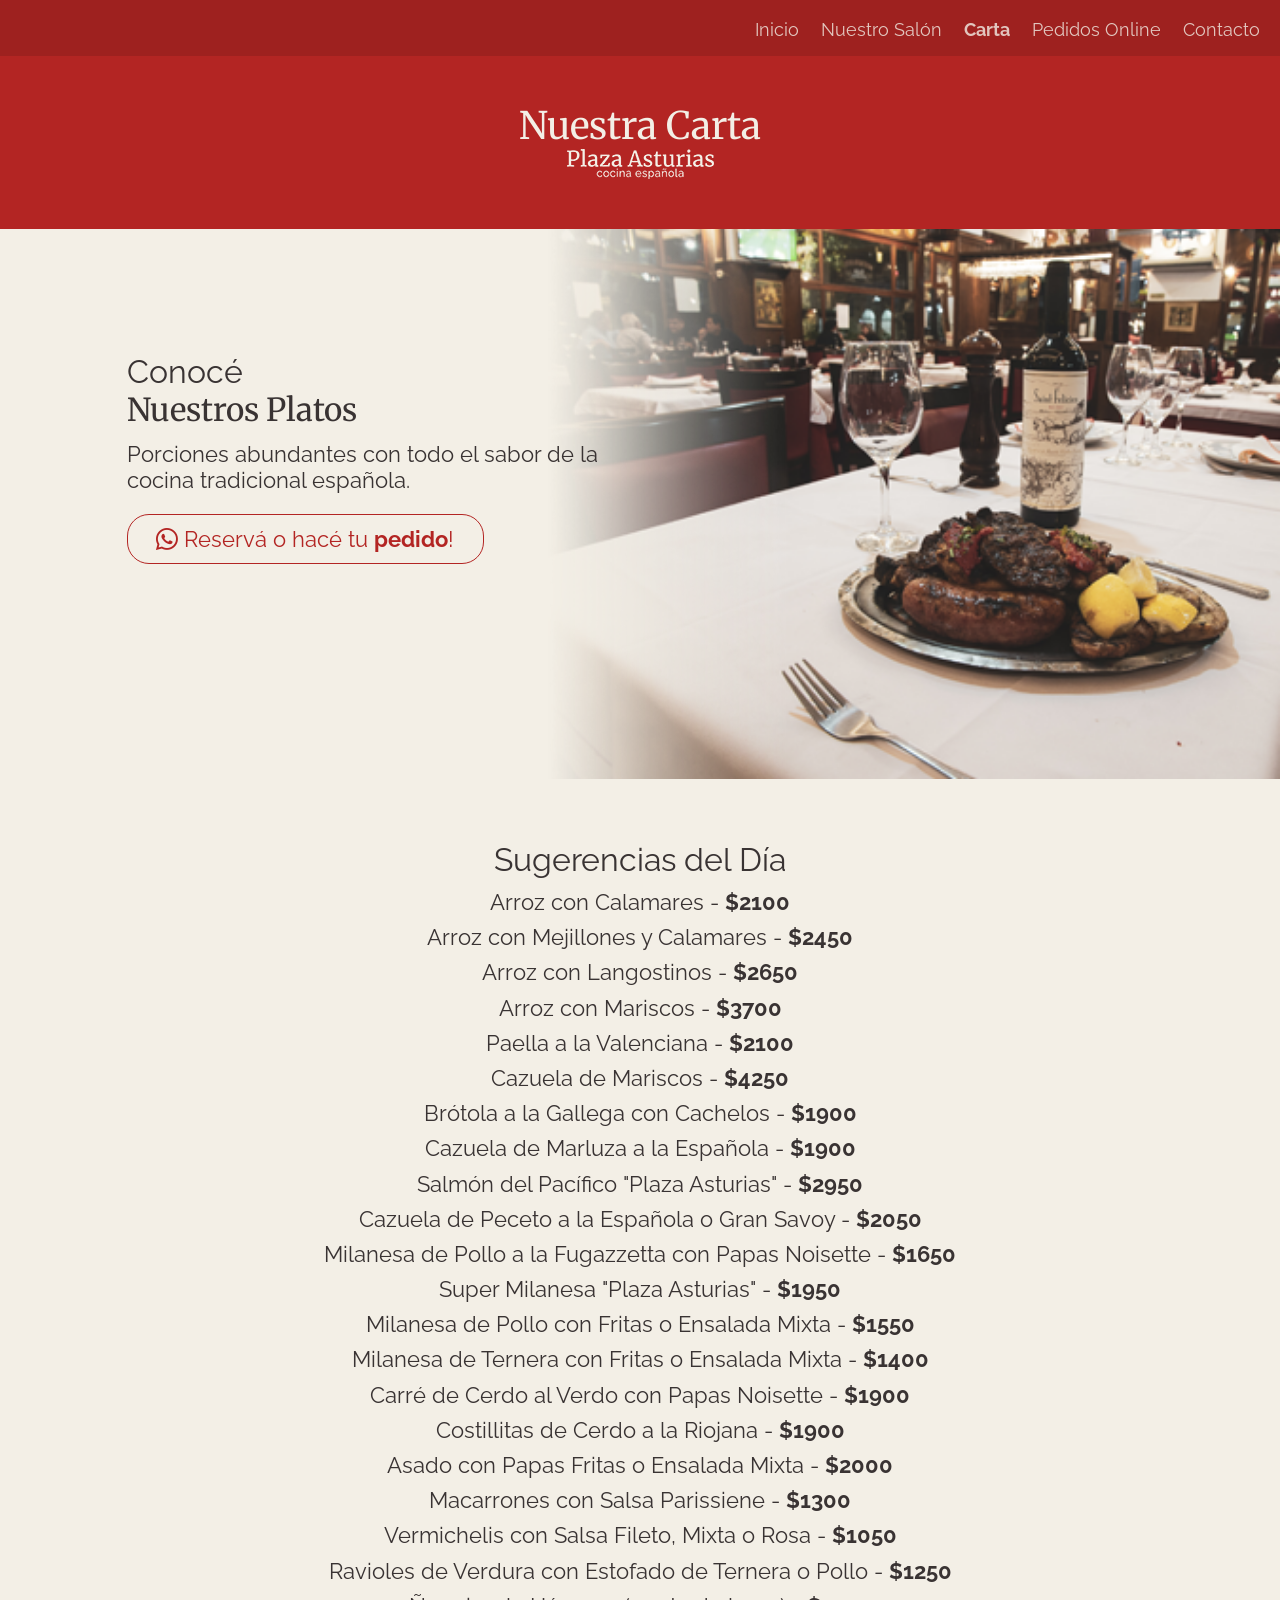
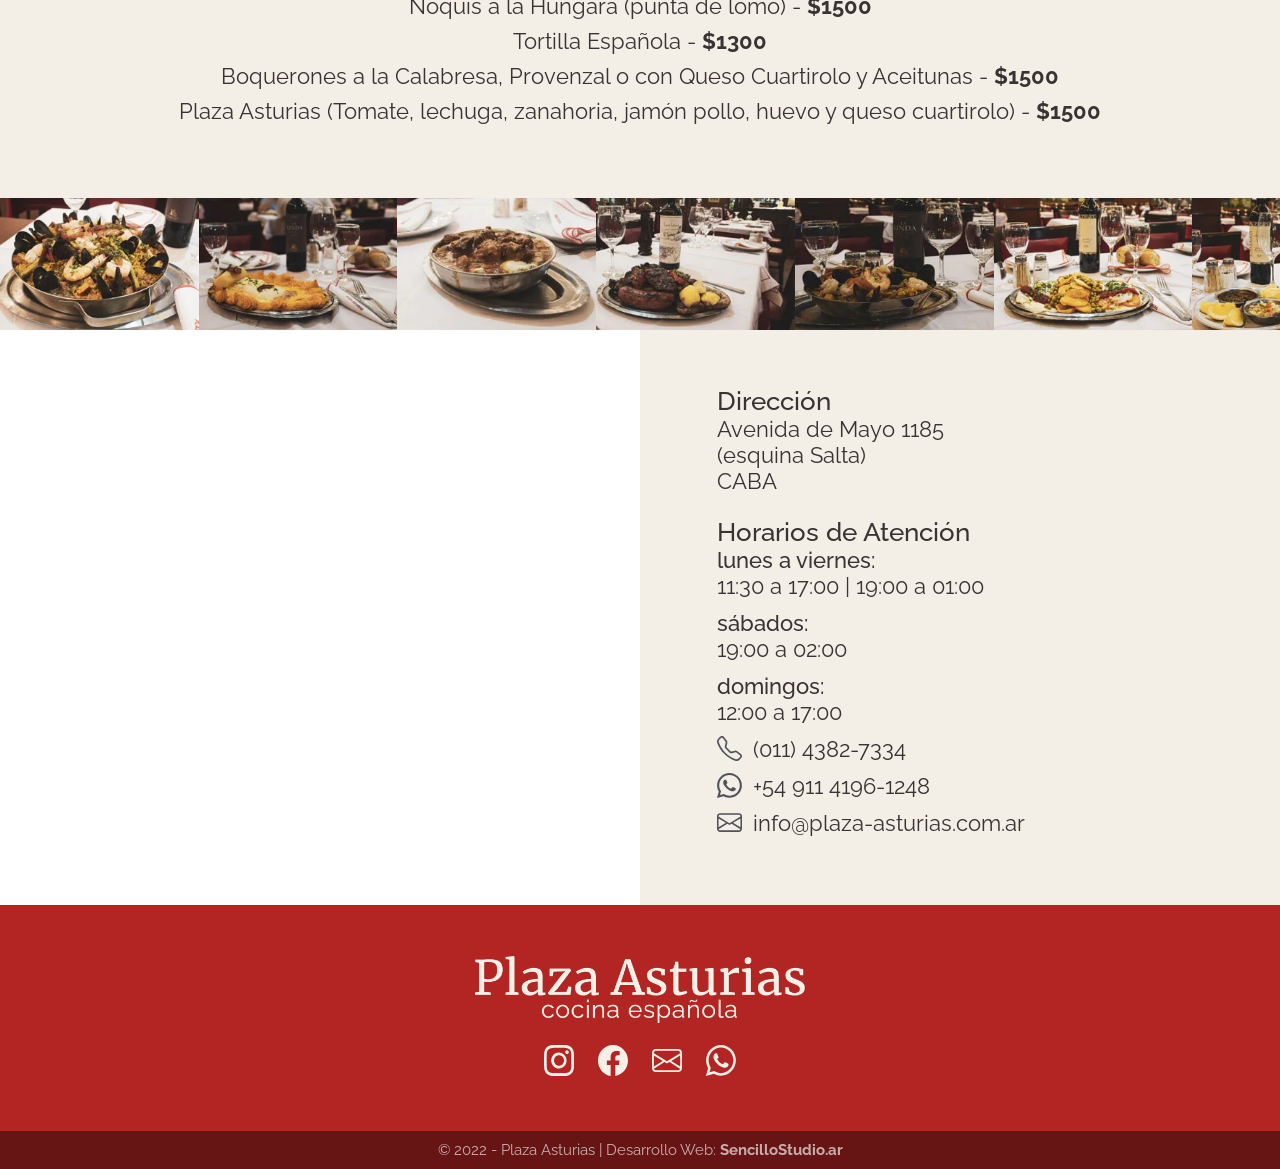
<file: temp/process/test/carta.html>
<!DOCTYPE html>
<html>
<head>
	<!-- Global site tag (gtag.js) - Google Analytics -->

	<!-- 
	<script async src="https://www.googletagmanager.com/gtag/js?id=G-XWPLXEQERH"></script>
	<script>
	window.dataLayer = window.dataLayer || [];
	function gtag(){dataLayer.push(arguments);}
	gtag('js', new Date());

	gtag('config', 'G-XWPLXEQERH');
	</script>
	-->

	<meta name="robots" content="noindex">
	<meta charset="UTF-8">
	<meta name="viewport" content="width=device-width, initial-scale=1, maximum-scale=1, user-scalable=0, shrink-to-fit=no">
    <meta name="description" content="Plaza Asturias | Restaurante Español">
    <meta name="author" content="Milton Zini | SencilloStudio">

	<meta property="og:title" content="Plaza Asturias"/>
    <meta property="og:type" content="website">
    <meta property="og:image" content="https://sencillostudio.ar/temp/process/SIPA/coming-soon/img/logo/ipa-logo-meta.jpg"/>
    <meta property="og:url" content="https://plaza-asturias.com.ar"/>
    <meta property="og:site_name" content="Plaza Asturias"/>
    <meta property="og:description" content="Plaza Asturias"/>
    <title>Plaza Asturias | Carta</title>

	
	
	<link rel="apple-touch-icon" sizes="180x180" href="img/favicon/apple-touch-icon.png">
	<link rel="icon" type="image/png" sizes="32x32" href="img/favicon/favicon-32x32.png">
	<link rel="icon" type="image/png" sizes="16x16" href="img/favicon/favicon-16x16.png">
	<link rel="manifest" href="img/favicon/site.webmanifest">
	<link rel="mask-icon" href="img/favicon/safari-pinned-tab.svg" color="#5bbad5">
	<meta name="msapplication-TileColor" content="#da532c">
	<meta name="theme-color" content="#ffffff">

	<link href="vendor/cssreset.css" rel="stylesheet" type="text/css">
	<link href="css/sencillo.css" rel="stylesheet" type="text/css">

	<link rel="preconnect" href="https://fonts.gstatic.com">
	<link href="https://fonts.googleapis.com/css2?family=Open+Sans:ital,wght@0,300;0,400;0,600;0,700;0,800;1,300;1,400;1,600;1,700;1,800&display=swap" rel="stylesheet">
	<link rel="stylesheet" href="https://cdn.jsdelivr.net/npm/bootstrap-icons@1.4.1/font/bootstrap-icons.css">
	
	<!-- Meta Pixel Code -->
	<script>
	!function(f,b,e,v,n,t,s)
	{if(f.fbq)return;n=f.fbq=function(){n.callMethod?
	n.callMethod.apply(n,arguments):n.queue.push(arguments)};
	if(!f._fbq)f._fbq=n;n.push=n;n.loaded=!0;n.version='2.0';
	n.queue=[];t=b.createElement(e);t.async=!0;
	t.src=v;s=b.getElementsByTagName(e)[0];
	s.parentNode.insertBefore(t,s)}(window, document,'script',
	'https://connect.facebook.net/en_US/fbevents.js');
	fbq('init', '584111533103461');
	fbq('track', 'PageView');
	</script>
	<noscript><img height="1" width="1" style="display:none"
	src="https://www.facebook.com/tr?id=584111533103461&ev=PageView&noscript=1"
	/></noscript>
	<!-- End Meta Pixel Code -->
</head>
<body id="carta" class="sub">
	<header class="header">
		<div class="overlay has-fade"></div>
		<nav class="container flex flex-jc-sb flex-ai-c">
			<a href="#" class="header__logo">
				<h2 class="header__textlogo">Plaza Asturias</h2> 
			</a>

			<a id="btnHamburguer" href="#" class="header__toggle">
				<span></span>
				<span></span>
				<span></span>
			</a>

			<div class="header__links">
				<a href="index.html">Inicio</a>
				<a href="salon.html">Nuestro Salón</a>
				<a href="#"><strong>Carta</strong></a>
				<a href="pedidos-online.html">Pedidos Online</a>
				<!-- <a href="nosotros.html">Nosotros</a> -->
				<a href="#contacto">Contacto</a>
			</div>
		</nav>
	
		
		<div class="header__menu has-fade">
			<a class="header__menu__anchor" href="index.html">Inicio</a>
			<a class="header__menu__anchor" href="salon.html">Nuestro Salón</a>
			<a class="header__menu__anchor" href="#"><strong>Carta</strong></a>
			<a class="header__menu__anchor" href="pedidos-online.html">Pedidos Online</a>
			<!-- <a class="header__menu__anchor" href="nosotros.html">Nosotros</a>-->
			<a class="header__menu__anchor" href="#contacto">Contacto</a>
		</div>
	</header>

	<section id="sub-masthead">
		<div class="row">
			<h2 class="title">Nuestra Carta</h2>
		</div>
		<div class="row">
			<img class="logo-var3" src="img/logo/temp-logo-plaza-asturias-var3-primary-sm.png" alt="">
		</div>
	</section>

	<section class="side-img">
		<div class="row-container">
			<div class="row grid">
				<div class="text">
					<h3>Conocé <span class="name">Nuestros Platos</span></h3>
					<p>Porciones abundantes con todo el sabor de la cocina tradicional española.</p>
					<div class="btn-wrapper">
						<a href="https://wa.me/5491141961248?text=¡Buenas!,%20quisiera%20hacer%20un%20pedido%20o%20reserva" class="btn btn-regular"><i class="bi bi-whatsapp"></i> Reservá o hacé tu <strong>pedido</strong>!</a>
					</div>
				</div>
				
			</div>
		</div>
	</section>

	
	<section class="dishes-list">
		<div class="row-container">
			<div class="row">
				<h3>Sugerencias del Día</h3>
				<ul>
					<li>Arroz con Calamares - <strong>$2100</strong></li>
					<li>Arroz con Mejillones y Calamares - <strong>$2450</strong></li>
					<li>Arroz con Langostinos - <strong>$2650</strong></li>
					<li>Arroz con Mariscos - <strong>$3700</strong></li>
					<li>Paella a la Valenciana - <strong>$2100</strong></li>
					<li>Cazuela de Mariscos - <strong>$4250</strong></li>
					<li>Brótola a la Gallega con Cachelos - <strong>$1900</strong></li>
					<li>Cazuela de Marluza a la Española - <strong>$1900</strong></li>
					<li>Salmón del Pacífico "Plaza Asturias" - <strong>$2950</strong></li>
					<li>Cazuela de Peceto a la Española o Gran Savoy - <strong>$2050</strong></li>
					<li>Milanesa de Pollo a la Fugazzetta con Papas Noisette - <strong>$1650</strong></li>
					<li>Super Milanesa "Plaza Asturias" - <strong>$1950</strong></li>
					<li>Milanesa de Pollo con Fritas o Ensalada Mixta - <strong>$1550</strong></li>
					<li>Milanesa de Ternera con Fritas o Ensalada Mixta - <strong>$1400</strong></li>
					<li>Carré de Cerdo al Verdo con Papas Noisette - <strong>$1900</strong></li>
					<li>Costillitas de Cerdo a la Riojana - <strong>$1900</strong></li>
					<li>Asado con Papas Fritas o Ensalada Mixta - <strong>$2000</strong></li>
					<li>Macarrones con Salsa Parissiene - <strong>$1300</strong></li>
					<li>Vermichelis con Salsa Fileto, Mixta o Rosa - <strong>$1050</strong></li>
					<li>Ravioles de Verdura con Estofado de Ternera o Pollo - <strong>$1250</strong></li>
					<li>Ñoquis a la Húngara (punta de lomo) - <strong>$1500</strong></li>
					<li>Tortilla Española - <strong>$1300</strong></li>
					<li>Boquerones a la Calabresa, Provenzal o con Queso Cuartirolo y Aceitunas - <strong>$1500</strong></li>
					<li>Plaza Asturias (Tomate, lechuga, zanahoria, jamón pollo, huevo y queso cuartirolo) - <strong>$1500</strong></li>
				</ul>
			</div>
		</div>

	</section>

	
	<section class="img-tape">
		<img src="img/misc/platos/plato-sm-7.webp" alt="plato restaurante Plaza Asturias">
		<img src="img/misc/platos/plato-sm-8.webp" alt="plato restaurante Plaza Asturias">
		<img src="img/misc/platos/plato-sm-1.webp" alt="plato restaurante Plaza Asturias">
		<img src="img/misc/platos/plato-sm-3.webp" alt="plato restaurante Plaza Asturias">
		<img src="img/misc/platos/plato-sm-2.webp" alt="plato restaurante Plaza Asturias">
		<img src="img/misc/platos/plato-sm-4.webp" alt="plato restaurante Plaza Asturias">
		<img src="img/misc/platos/plato-sm-5.webp" alt="plato restaurante Plaza Asturias">
		<img src="img/misc/platos/plato-sm-6.webp" alt="plato restaurante Plaza Asturias">
		<img src="img/misc/platos/plato-sm-9.webp" alt="plato restaurante Plaza Asturias">
		<img src="img/misc/platos/plato-sm-10.webp" alt="plato restaurante Plaza Asturias">
	</section>

	<section id="contacto">
		<div class="map">
			<iframe src="https://www.google.com/maps/embed?pb=!1m18!1m12!1m3!1d3283.8075065305334!2d-58.385565085195054!3d-34.60902876528525!2m3!1f0!2f0!3f0!3m2!1i1024!2i768!4f13.1!3m3!1m2!1s0x95bccadaa1effb29%3A0xe9c77c25fc9d14b9!2sPlaza%20Asturias!5e0!3m2!1ses!2sar!4v1647872792817!5m2!1ses!2sar" style="border:0;" allowfullscreen="" loading="lazy"></iframe>
		</div>
		<div class="info">
			<h4>Dirección</h4>
			<p>
				<span>Avenida de Mayo 1185</span>
				<span>(esquina Salta)</span>
				<span>CABA</span>
			</p>
			<h4>Horarios de Atención</h4>
			<p>
				<div class="item">
					<span><strong>lunes a viernes:</strong></span>
					<span>11:30 a 17:00 | 19:00 a 01:00</span>
				</div>
				<div class="item">
					<span><strong>sábados:</strong></span>
					<span>19:00 a 02:00</span>
				</div>
				<div class="item">
					<span><strong>domingos:</strong></span>
					<span>12:00 a 17:00</span>
				</div>

				<a href="tel:+541143827334" class="item link-wrapper">
					<img src="img/svg/icon-telephone-sm.svg" alt="telephone icon">
					<p>(011) 4382-7334</p>
				</a>

				<a href="https://wa.me/5491141961248?text=¡Buenas!,%20quisiera%20hacer%20un%20pedido%20o%20reserva" class="item link-wrapper">
					<img src="img/svg/icon-whatsapp-sm.svg" alt="telephone icon">
					<p>+54 911 4196-1248</p>
				</d>

				<a href="mailto:info@plaza-asturias.com.ar" class="item link-wrapper">
					<img src="img/svg/icon-envelope-sm.svg" alt="telephone icon">
					<p>info@plaza-asturias.com.ar</p>
				</a>
			</p>
		</div>
	</section>

	<section id="social">
		<div class="row">
			<img class="logo-var3" src="img/logo/temp-logo-plaza-asturias-var3-primary.png" alt="">
		</div>
		<div class="row">
			<div class="social-wrapper">
				<a href="https://www.instagram.com/plazaasturiasrestaurante/" target="_blank"><img src="img/svg/icon-instagram.svg" alt="Instagram Plaza Asturias"></a>
				<a href="https://www.facebook.com/RestaurantePlazaAsturias" target="_blank"><img src="img/svg/icon-facebook.svg" alt="Facebook Plaza Asturias"></a>
				<a href="mailto:info@plaza-asturias.com.ar" target="_blank"><img src="img/svg/icon-envelope.svg" alt="E-mail Plaza Asturias"></a>
				<a href="https://wa.me/5491141961248?text=¡Buenas!,%20quisiera%20hacer%20un%20pedido%20o%20reserva" target="_blank"><img src="img/svg/icon-whatsapp.svg" alt="Whatsapp Plaza Asturias"></a>
			</div>
		</div>
	</section>


	<section class="footer">
		<div class="row-container">
			<div class="row">
				<p>© 2022 - Plaza Asturias | Desarrollo Web: <a href="https://sencillostudio.ar" target="_blank"><strong><em>SencilloStudio.ar</em></strong></a></p>
			</div>
		</div>
	</section>
	
	<script type="text/javascript">
		window.addEventListener("scroll", function(){
			var header = document.querySelector("nav");
			header.classList.toggle("sticky", window.scrollY > 180);
		})
	</script>

	
	<script src="js/script.js"></script>
</body>
</html>
</file>
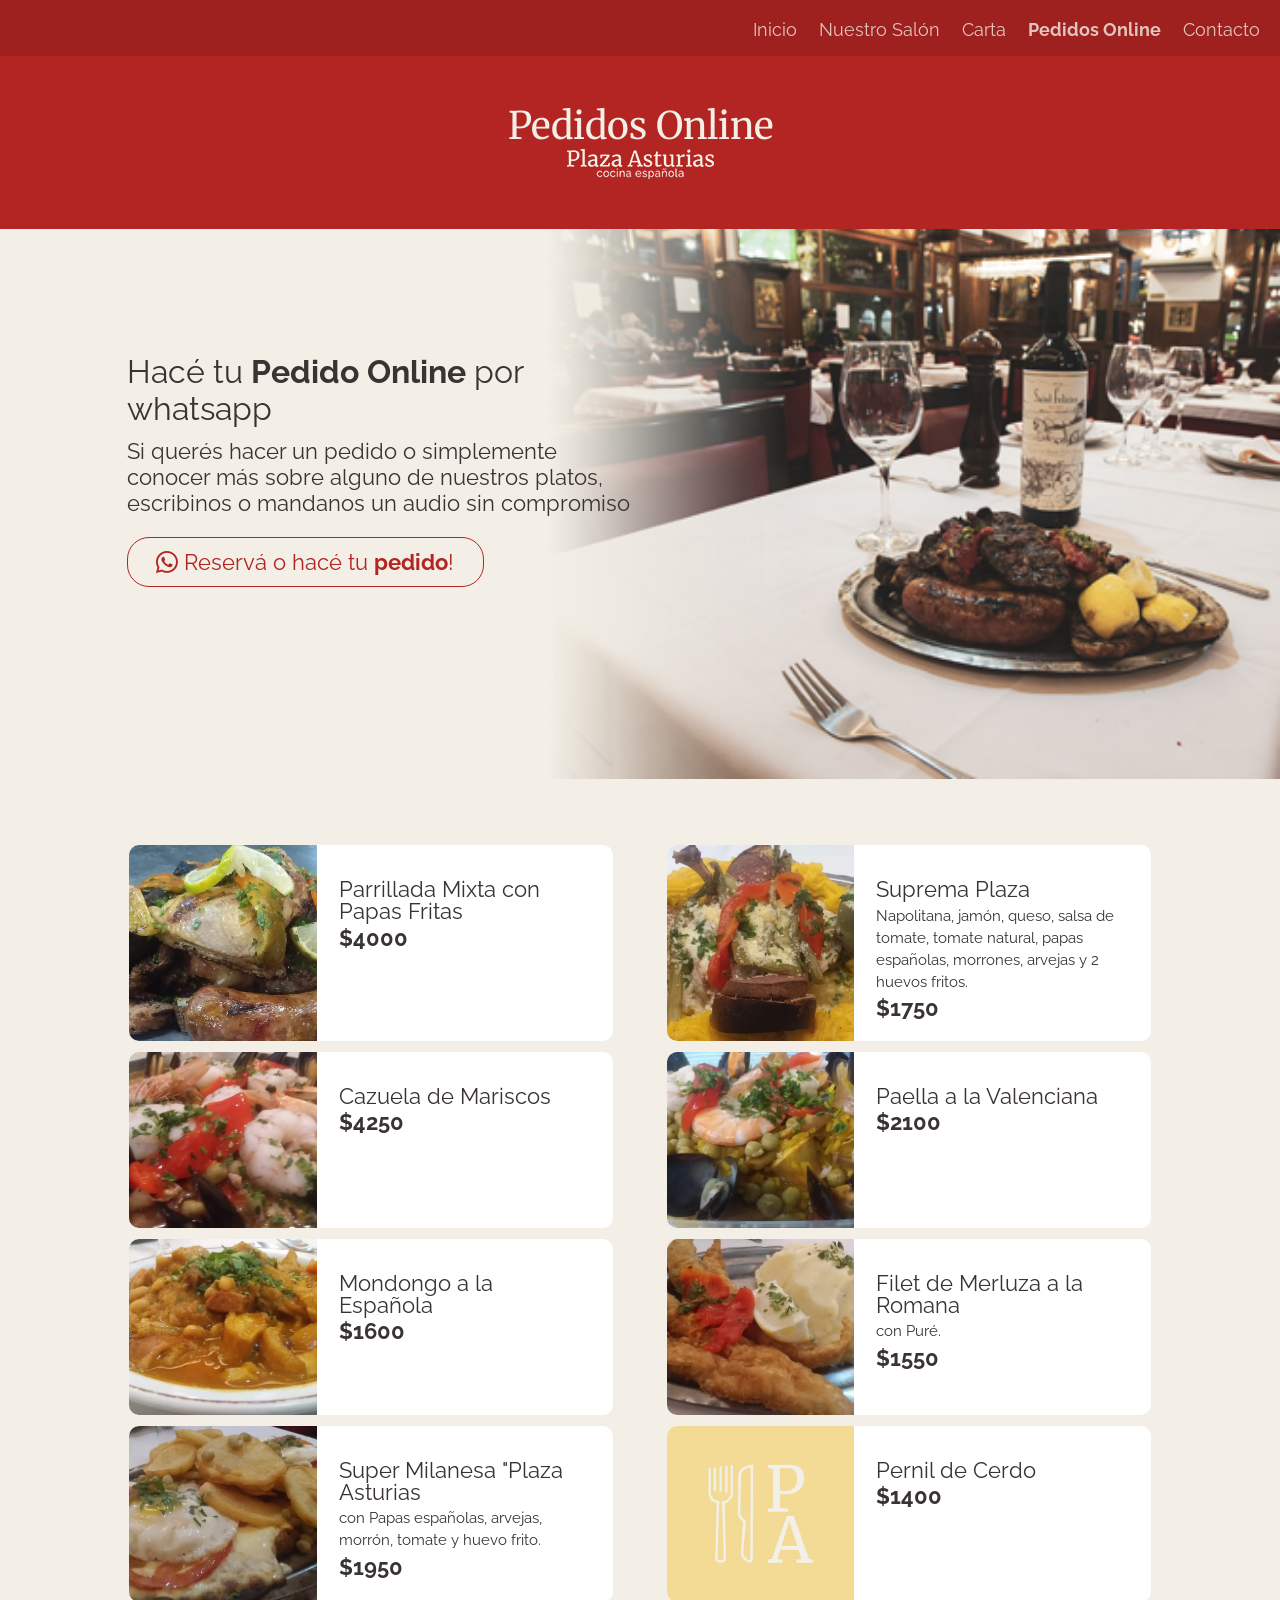
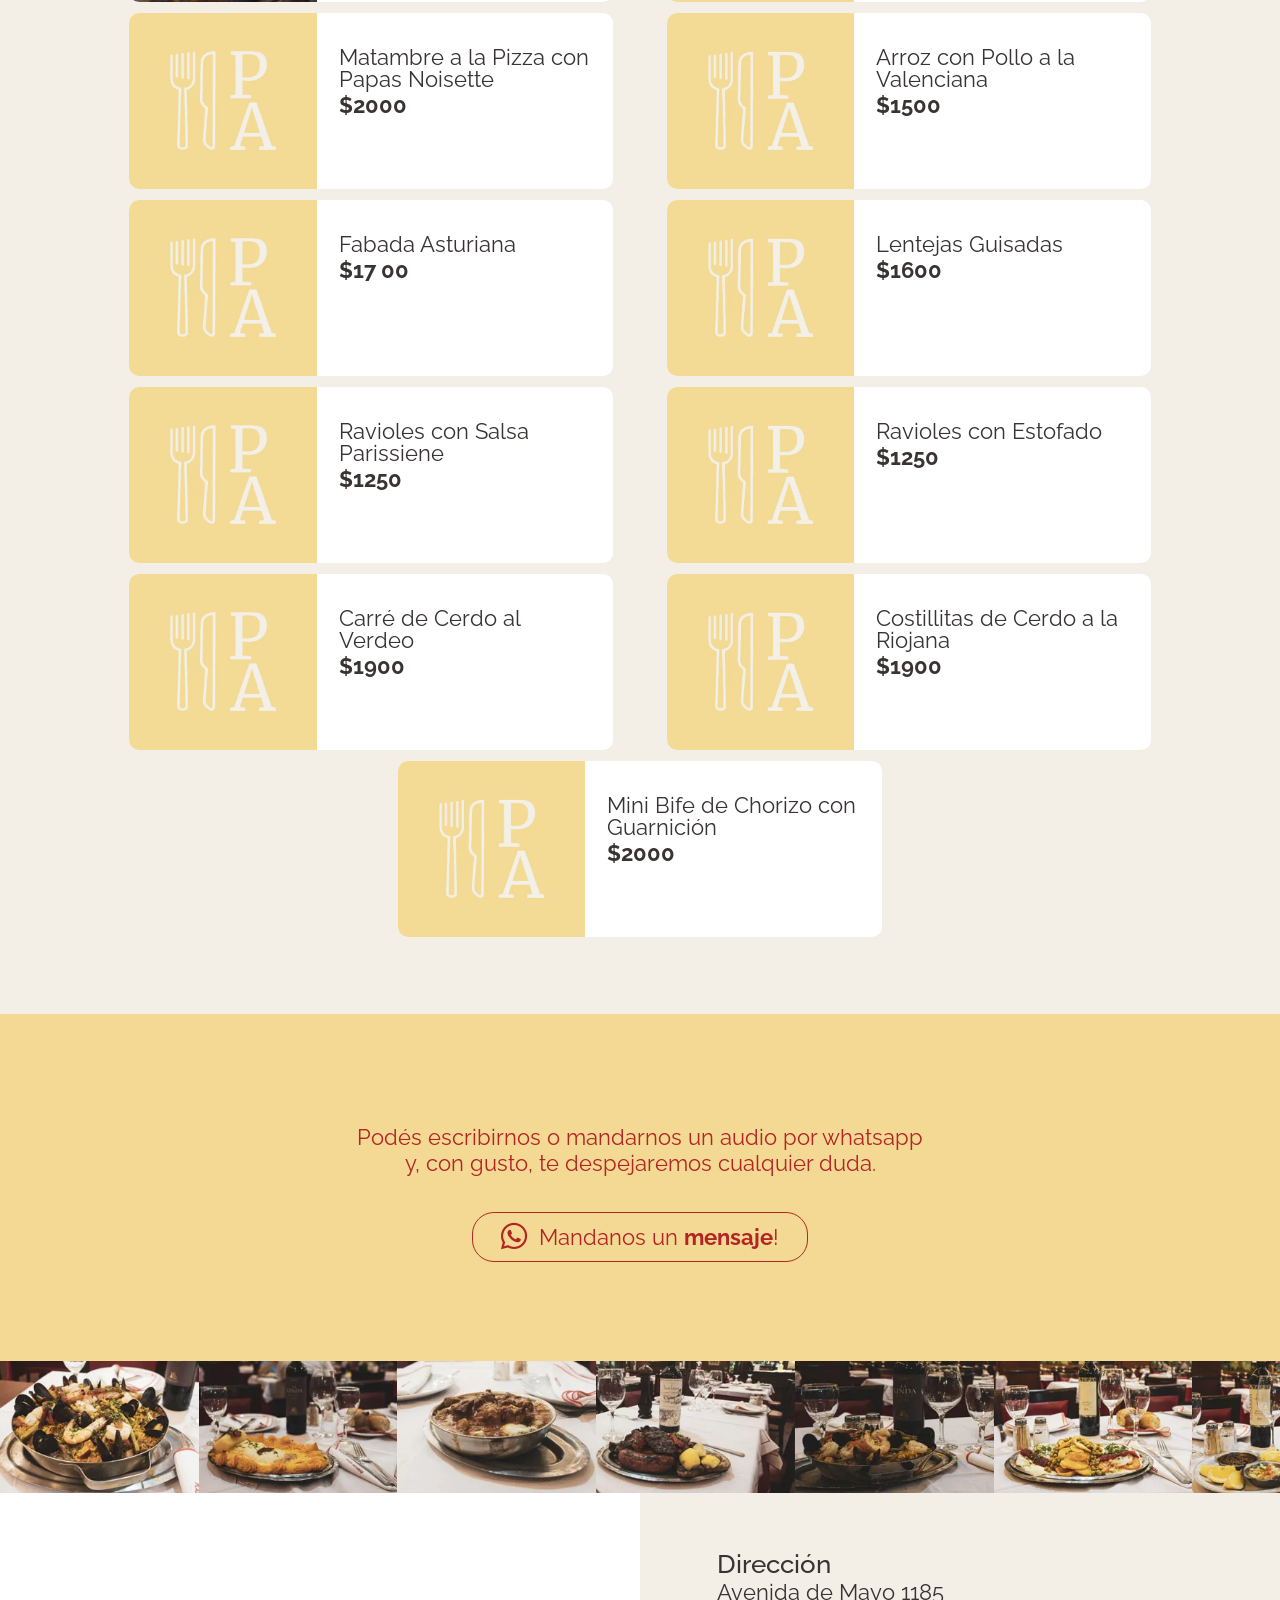
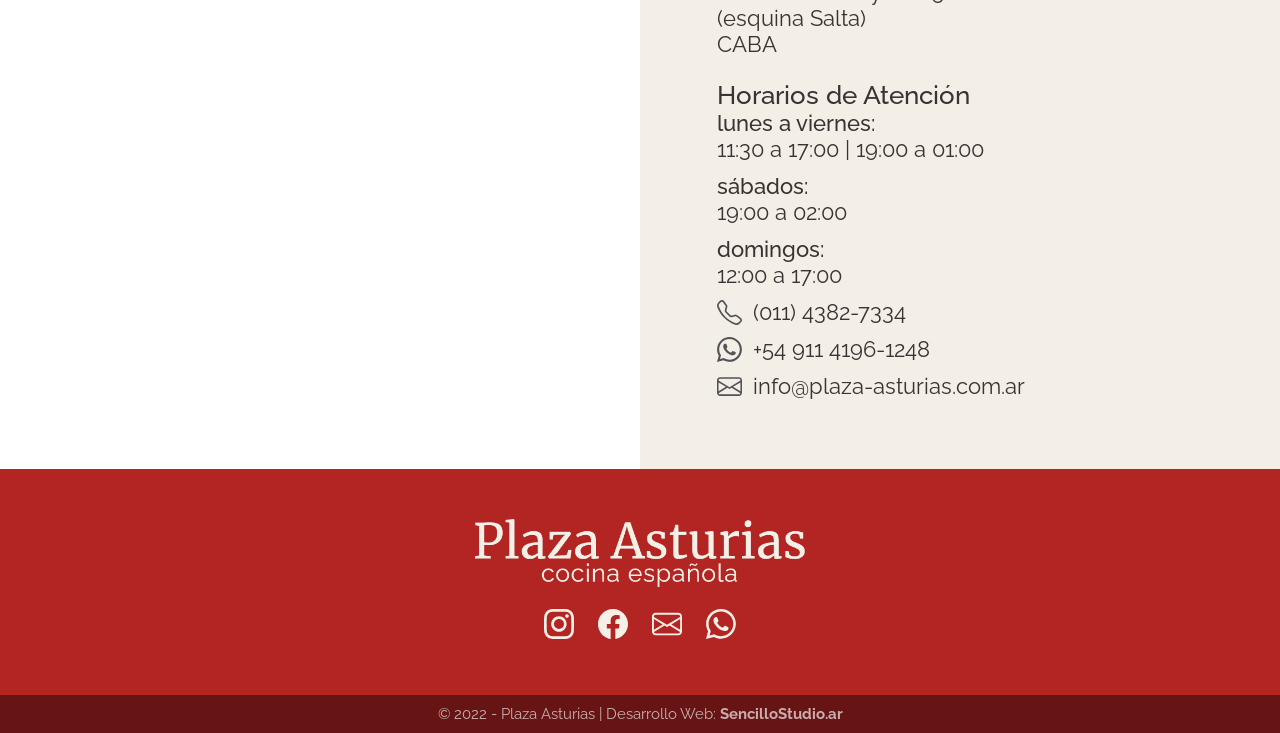
<file: temp/process/test/pedidos-online.html>
<!DOCTYPE html>
<html>
<head>
	<!-- Global site tag (gtag.js) - Google Analytics -->

	<!-- 
	<script async src="https://www.googletagmanager.com/gtag/js?id=G-XWPLXEQERH"></script>
	<script>
	window.dataLayer = window.dataLayer || [];
	function gtag(){dataLayer.push(arguments);}
	gtag('js', new Date());

	gtag('config', 'G-XWPLXEQERH');
	</script>
	-->

	<meta name="robots" content="noindex">
	<meta charset="UTF-8">
	<meta name="viewport" content="width=device-width, initial-scale=1, maximum-scale=1, user-scalable=0, shrink-to-fit=no">
    <meta name="description" content="Plaza Asturias | Restaurante Español">
    <meta name="author" content="Milton Zini | SencilloStudio">

	<meta property="og:title" content="Plaza Asturias"/>
    <meta property="og:type" content="website">
    <meta property="og:image" content="https://sencillostudio.ar/temp/process/SIPA/coming-soon/img/logo/ipa-logo-meta.jpg"/>
    <meta property="og:url" content="https://plaza-asturias.com.ar"/>
    <meta property="og:site_name" content="Plaza Asturias"/>
    <meta property="og:description" content="Plaza Asturias"/>
    <title>Plaza Asturias | Pedidos Online</title>

	
	
	<link rel="apple-touch-icon" sizes="180x180" href="img/favicon/apple-touch-icon.png">
	<link rel="icon" type="image/png" sizes="32x32" href="img/favicon/favicon-32x32.png">
	<link rel="icon" type="image/png" sizes="16x16" href="img/favicon/favicon-16x16.png">
	<link rel="manifest" href="img/favicon/site.webmanifest">
	<link rel="mask-icon" href="img/favicon/safari-pinned-tab.svg" color="#5bbad5">
	<meta name="msapplication-TileColor" content="#da532c">
	<meta name="theme-color" content="#ffffff">

	<link href="vendor/cssreset.css" rel="stylesheet" type="text/css">
	<link href="css/sencillo.css" rel="stylesheet" type="text/css">

	<link rel="preconnect" href="https://fonts.gstatic.com">
	<link href="https://fonts.googleapis.com/css2?family=Open+Sans:ital,wght@0,300;0,400;0,600;0,700;0,800;1,300;1,400;1,600;1,700;1,800&display=swap" rel="stylesheet">
	<link rel="stylesheet" href="https://cdn.jsdelivr.net/npm/bootstrap-icons@1.4.1/font/bootstrap-icons.css">
	
	<!-- Meta Pixel Code -->
	<script>
		!function(f,b,e,v,n,t,s)
		{if(f.fbq)return;n=f.fbq=function(){n.callMethod?
		n.callMethod.apply(n,arguments):n.queue.push(arguments)};
		if(!f._fbq)f._fbq=n;n.push=n;n.loaded=!0;n.version='2.0';
		n.queue=[];t=b.createElement(e);t.async=!0;
		t.src=v;s=b.getElementsByTagName(e)[0];
		s.parentNode.insertBefore(t,s)}(window, document,'script',
		'https://connect.facebook.net/en_US/fbevents.js');
		fbq('init', '584111533103461');
		fbq('track', 'PageView');
	</script>
	<noscript><img height="1" width="1" style="display:none"
		src="https://www.facebook.com/tr?id=584111533103461&ev=PageView&noscript=1"
	/></noscript>
	<!-- End Meta Pixel Code -->
</head>
<body id="carta" class="sub">
	<header class="header">
		<div class="overlay has-fade"></div>
		<nav class="container flex flex-jc-sb flex-ai-c">
			<a href="#" class="header__logo">
				<h2 class="header__textlogo">Plaza Asturias</h2> 
			</a>

			<a id="btnHamburguer" href="#" class="header__toggle">
				<span></span>
				<span></span>
				<span></span>
			</a>

			<div class="header__links">
				<a href="index.html">Inicio</a>
				<a href="salon.html">Nuestro Salón</a>
				<a href="carta.html">Carta</a>
				<a href="#"><strong>Pedidos Online</strong></a>
				<!-- <a href="nosotros.html">Nosotros</a> -->
				<a href="#contacto">Contacto</a>
			</div>
		</nav>
	
		
		<div class="header__menu has-fade">
			<a class="header__menu__anchor" href="index.html">Inicio</a>
			<a class="header__menu__anchor" href="salon.html">Nuestro Salón</a>
			<a class="header__menu__anchor" href="carta.html">Carta</a>
			<a class="header__menu__anchor" href="#"><strong>Pedidos Online</strong></a>
			<!-- <a class="header__menu__anchor" href="nosotros.html">Nosotros</a>-->
			<a class="header__menu__anchor" href="#contacto">Contacto</a>
		</div>
	</header>

	<section id="sub-masthead">
		<div class="row">
			<h2 class="title">Pedidos Online</h2>
		</div>
		<div class="row">
			<img class="logo-var3" src="img/logo/temp-logo-plaza-asturias-var3-primary-sm.png" alt="">
		</div>
	</section>

	<section class="side-img">
		<div class="row-container">
			<div class="row grid">
				<div class="text">
					<h3>Hacé tu <strong>Pedido Online</strong> por whatsapp</h3>
					<p>Si querés hacer un pedido o simplemente conocer más sobre alguno de nuestros platos, escribinos o mandanos un audio sin compromiso</p>
					<div class="btn-wrapper">
						<a href="https://wa.me/5491141961248?text=¡Buenas!,%20quisiera%20hacer%20un%20pedido%20o%20reserva" class="btn btn-regular"><i class="bi bi-whatsapp"></i> Reservá o hacé tu <strong>pedido</strong>!</a>
					</div>
				</div>
				
			</div>
		</div>
	</section>

	<section class="dishes-list">
		<div class="card-container">
			<div class="card">
				<div class="portada portada-parrillada">
				</div>
				<div class="card-text">
					<div class="title-total">   
						<h3>Parrillada Mixta con Papas Fritas</h3>
						<!-- <p class="desc">Descripoasd asojdasi as oaisjdosai djoais jdosa aojd asod jaosidj asodción.</p> -->
						<p class="price"><strong>$4000</strong></p>
					</div>
				</div>
			</div>
			<div class="card">
				<div class="portada portada-suprema-plaza">
				</div>
				<div class="card-text">
					<div class="title-total">   
						<h3>Suprema Plaza</h3>
						<p class="desc">Napolitana, jamón, queso, salsa de tomate, tomate natural, papas españolas, morrones, arvejas y 2 huevos fritos.</p>
						<p class="price"><strong>$1750</strong></p>
					</div>
				</div>
			</div>
			<div class="card">
				<div class="portada portada-cazuela-mariscos">
				</div>
				<div class="card-text">
					<div class="title-total">   
						<h3>Cazuela de Mariscos</h3>
						<!-- <p class="desc">Descripoasd asojdasi as oaisjdosai djoais jdosa aojd asod jaosidj asodción.</p> -->
						<p class="price"><strong>$4250</strong></p>
					</div>
				</div>
			</div>
			<div class="card">
				<div class="portada portada-paella-valenciana">
				</div>
				<div class="card-text">
					<div class="title-total">
						<h3>Paella a la Valenciana</h3>
						<!-- <p class="desc">Descripoasd asojdasi as oaisjdosai djoais jdosa aojd asod jaosidj asodción.</p> -->
						<p class="price"><strong>$2100</strong></p>
					</div>
				</div>
			</div>
			<div class="card">
				<div class="portada portada-mondongo-espanola">
				</div>
				<div class="card-text">
					<div class="title-total">   
						<h3>Mondongo a la Española</h3>
						<!-- <p class="desc">Descripoasd asojdasi as oaisjdosai djoais jdosa aojd asod jaosidj asodción.</p> -->
						<p class="price"><strong>$1600</strong></p>
					</div>
				</div>
			</div>
			<div class="card">
				<div class="portada portada-filet-merluza-romana">
				</div>
				<div class="card-text">
					<div class="title-total">   
						<h3>Filet de Merluza a la Romana</h3>
						<p class="desc">con Puré.</p>
						<p class="price"><strong>$1550</strong></p>
					</div>
				</div>
			</div>
			<div class="card">
				<div class="portada portada-super-milanesa">
				</div>
				<div class="card-text">
					<div class="title-total">   
						<h3>Super Milanesa "Plaza Asturias</h3>
						<p class="desc">con Papas españolas, arvejas, morrón, tomate y huevo frito.</p>
						<p class="price"><strong>$1950</strong></p>
					</div>
				</div>
			</div>
			<div class="card">
				<div class="portada portada-sin-foto">
				</div>
				<div class="card-text">
					<div class="title-total">   
						<h3>Pernil de Cerdo</h3>
						<!-- <p class="desc">Descripoasd asojdasi as oaisjdosai djoais jdosa aojd asod jaosidj asodción.</p> -->
						<p class="price"><strong>$1400</strong></p>
					</div>
				</div>
			</div>
			<div class="card">
				<div class="portada portada-sin-foto">
				</div>
				<div class="card-text">
					<div class="title-total">   
						<h3>Matambre a la Pizza con Papas Noisette</h3>
						<!-- <p class="desc">Descripoasd asojdasi as oaisjdosai djoais jdosa aojd asod jaosidj asodción.</p> -->
						<p class="price"><strong>$2000</strong></p>
					</div>
				</div>
			</div>
			<div class="card">
				<div class="portada portada-sin-foto">
				</div>
				<div class="card-text">
					<div class="title-total">   
						<h3>Arroz con Pollo a la Valenciana</h3>
						<!-- <p class="desc">Descripoasd asojdasi as oaisjdosai djoais jdosa aojd asod jaosidj asodción.</p> -->
						<p class="price"><strong>$1500</strong></p>
					</div>
				</div>
			</div>
			<div class="card">
				<div class="portada portada-sin-foto">
				</div>
				<div class="card-text">
					<div class="title-total">   
						<h3>Fabada Asturiana</h3>
						<!-- <p class="desc">Descripoasd asojdasi as oaisjdosai djoais jdosa aojd asod jaosidj asodción.</p> -->
						<p class="price"><strong>$17	00</strong></p>
					</div>
				</div>
			</div>
			<div class="card">
				<div class="portada portada-sin-foto">
				</div>
				<div class="card-text">
					<div class="title-total">   
						<h3>Lentejas Guisadas</h3>
						<!-- <p class="desc">Descripoasd asojdasi as oaisjdosai djoais jdosa aojd asod jaosidj asodción.</p> -->
						<p class="price"><strong>$1600</strong></p>
					</div>
				</div>
			</div>
			<div class="card">
				<div class="portada portada-sin-foto">
				</div>
				<div class="card-text">
					<div class="title-total">   
						<h3>Ravioles con Salsa Parissiene</h3>
						<!-- <p class="desc">Descripoasd asojdasi as oaisjdosai djoais jdosa aojd asod jaosidj asodción.</p> -->
						<p class="price"><strong>$1250</strong></p>
					</div>
				</div>
			</div>
			<div class="card">
				<div class="portada portada-sin-foto">
				</div>
				<div class="card-text">
					<div class="title-total">   
						<h3>Ravioles con Estofado</h3>
						<!-- <p class="desc">Descripoasd asojdasi as oaisjdosai djoais jdosa aojd asod jaosidj asodción.</p> -->
						<p class="price"><strong>$1250</strong></p>
					</div>
				</div>
			</div>
			<div class="card">
				<div class="portada portada-sin-foto">
				</div>
				<div class="card-text">
					<div class="title-total">   
						<h3>Carré de Cerdo al Verdeo</h3>
						<!-- <p class="desc">Descripoasd asojdasi as oaisjdosai djoais jdosa aojd asod jaosidj asodción.</p> -->
						<p class="price"><strong>$1900</strong></p>
					</div>
				</div>
			</div>
			<div class="card">
				<div class="portada portada-sin-foto">
				</div>
				<div class="card-text">
					<div class="title-total">   
						<h3>Costillitas de Cerdo a la Riojana</h3>
						<!-- <p class="desc">Descripoasd asojdasi as oaisjdosai djoais jdosa aojd asod jaosidj asodción.</p> -->
						<p class="price"><strong>$1900</strong></p>
					</div>
				</div>
			</div>
			<div class="card">
				<div class="portada portada-sin-foto">
				</div>
				<div class="card-text">
					<div class="title-total">   
						<h3>Mini Bife de Chorizo con Guarnición</h3>
						<!-- <p class="desc">Descripoasd asojdasi as oaisjdosai djoais jdosa aojd asod jaosidj asodción.</p> -->
						<p class="price"><strong>$2000</strong></p>
					</div>
				</div>
			</div>

		</div>
	</section>

	
	<section class="secondary-cta">
		<div class="row-container">
			<div class="row">
				<div class="text">
					<p>Podés escribirnos o mandarnos un audio por whatsapp y, con gusto, te despejaremos cualquier duda.</p>
				</div>
				<div class="btn-wrapper">
					<a href="https://wa.me/5491141961248?text=¡Buenas!,%20quisiera%20hacer%20un%20pedido%20o%20reserva" class="btn btn-regular"><i class="bi bi-whatsapp"></i> Mandanos un <strong>mensaje</strong>!</a>
				</div>
			</div>
		</div>
	</section>

	
	<section class="img-tape">
		<img src="img/misc/platos/plato-sm-7.webp" alt="plato restaurante Plaza Asturias">
		<img src="img/misc/platos/plato-sm-8.webp" alt="plato restaurante Plaza Asturias">
		<img src="img/misc/platos/plato-sm-1.webp" alt="plato restaurante Plaza Asturias">
		<img src="img/misc/platos/plato-sm-3.webp" alt="plato restaurante Plaza Asturias">
		<img src="img/misc/platos/plato-sm-2.webp" alt="plato restaurante Plaza Asturias">
		<img src="img/misc/platos/plato-sm-4.webp" alt="plato restaurante Plaza Asturias">
		<img src="img/misc/platos/plato-sm-5.webp" alt="plato restaurante Plaza Asturias">
		<img src="img/misc/platos/plato-sm-6.webp" alt="plato restaurante Plaza Asturias">
		<img src="img/misc/platos/plato-sm-9.webp" alt="plato restaurante Plaza Asturias">
		<img src="img/misc/platos/plato-sm-10.webp" alt="plato restaurante Plaza Asturias">
	</section>

	<section id="contacto">
		<div class="map">
			<iframe src="https://www.google.com/maps/embed?pb=!1m18!1m12!1m3!1d3283.8075065305334!2d-58.385565085195054!3d-34.60902876528525!2m3!1f0!2f0!3f0!3m2!1i1024!2i768!4f13.1!3m3!1m2!1s0x95bccadaa1effb29%3A0xe9c77c25fc9d14b9!2sPlaza%20Asturias!5e0!3m2!1ses!2sar!4v1647872792817!5m2!1ses!2sar" style="border:0;" allowfullscreen="" loading="lazy"></iframe>
		</div>
		<div class="info">
			<h4>Dirección</h4>
			<p>
				<span>Avenida de Mayo 1185</span>
				<span>(esquina Salta)</span>
				<span>CABA</span>
			</p>
			<h4>Horarios de Atención</h4>
			<p>
				<div class="item">
					<span><strong>lunes a viernes:</strong></span>
					<span>11:30 a 17:00 | 19:00 a 01:00</span>
				</div>
				<div class="item">
					<span><strong>sábados:</strong></span>
					<span>19:00 a 02:00</span>
				</div>
				<div class="item">
					<span><strong>domingos:</strong></span>
					<span>12:00 a 17:00</span>
				</div>

				<a href="tel:+541143827334" class="item link-wrapper">
					<img src="img/svg/icon-telephone-sm.svg" alt="telephone icon">
					<p>(011) 4382-7334</p>
				</a>

				<a href="https://wa.me/5491141961248?text=¡Buenas!,%20quisiera%20hacer%20un%20pedido%20o%20reserva" class="item link-wrapper">
					<img src="img/svg/icon-whatsapp-sm.svg" alt="telephone icon">
					<p>+54 911 4196-1248</p>
				</d>

				<a href="mailto:info@plaza-asturias.com.ar" class="item link-wrapper">
					<img src="img/svg/icon-envelope-sm.svg" alt="telephone icon">
					<p>info@plaza-asturias.com.ar</p>
				</a>
			</p>
		</div>
	</section>

	<section id="social">
		<div class="row">
			<img class="logo-var3" src="img/logo/temp-logo-plaza-asturias-var3-primary.png" alt="">
		</div>
		<div class="row">
			<div class="social-wrapper">
				<a href="https://www.instagram.com/plazaasturiasrestaurante/" target="_blank"><img src="img/svg/icon-instagram.svg" alt="Instagram Plaza Asturias"></a>
				<a href="https://www.facebook.com/RestaurantePlazaAsturias" target="_blank"><img src="img/svg/icon-facebook.svg" alt="Facebook Plaza Asturias"></a>
				<a href="mailto:info@plaza-asturias.com.ar" target="_blank"><img src="img/svg/icon-envelope.svg" alt="E-mail Plaza Asturias"></a>
				<a href="https://wa.me/5491141961248?text=¡Buenas!,%20quisiera%20hacer%20un%20pedido%20o%20reserva" target="_blank"><img src="img/svg/icon-whatsapp.svg" alt="Whatsapp Plaza Asturias"></a>
			</div>
		</div>
	</section>


	<section class="footer">
		<div class="row-container">
			<div class="row">
				<p>© 2022 - Plaza Asturias | Desarrollo Web: <a href="https://sencillostudio.ar" target="_blank"><strong><em>SencilloStudio.ar</em></strong></a></p>
			</div>
		</div>
	</section>
	
	<script type="text/javascript">
		window.addEventListener("scroll", function(){
			var header = document.querySelector("nav");
			header.classList.toggle("sticky", window.scrollY > 180);
		})
	</script>

	<script type="text/javascript">
		var images = [];

		images[0] = ['img/fotos/sm/plaza-asturias-salon-01.jpg'];
		images[1] = ['img/fotos/sm/plaza-asturias-salon-03.jpg'];
		images[2] = ['img/fotos/sm/plaza-asturias-salon-04.jpg'];
		images[3] = ['img/fotos/sm/plaza-asturias-salon-05.jpg'];
		images[4] = ['img/fotos/sm/plaza-asturias-salon-09.jpg'];
		images[5] = ['img/fotos/sm/plaza-asturias-salon-16.jpg'];
		images[6] = ['img/fotos/sm/plaza-asturias-salon-18.jpg'];
		images[7] = ['img/fotos/sm/plaza-asturias-salon-19.jpg'];
		images[8] = ['img/fotos/sm/plaza-asturias-salon-26.jpg'];
		images[9] = ['img/fotos/sm/plaza-asturias-salon-29.jpg'];
		images[10] = ['img/fotos/sm/plaza-asturias-salon-34.jpg'];
		images[11] = ['img/fotos/sm/plaza-asturias-salon-39.jpg'];
		var index = 0;

		function change() {
		document.getElementById("slider").src = images[index];
		if (index == 11) {
			index = 0;
		} else {
			index++;
		}

		setTimeout(change, 3000);
		}

		window.onload = change();
	</script>
	<script src="js/script.js"></script>
</body>
</html>
</file>
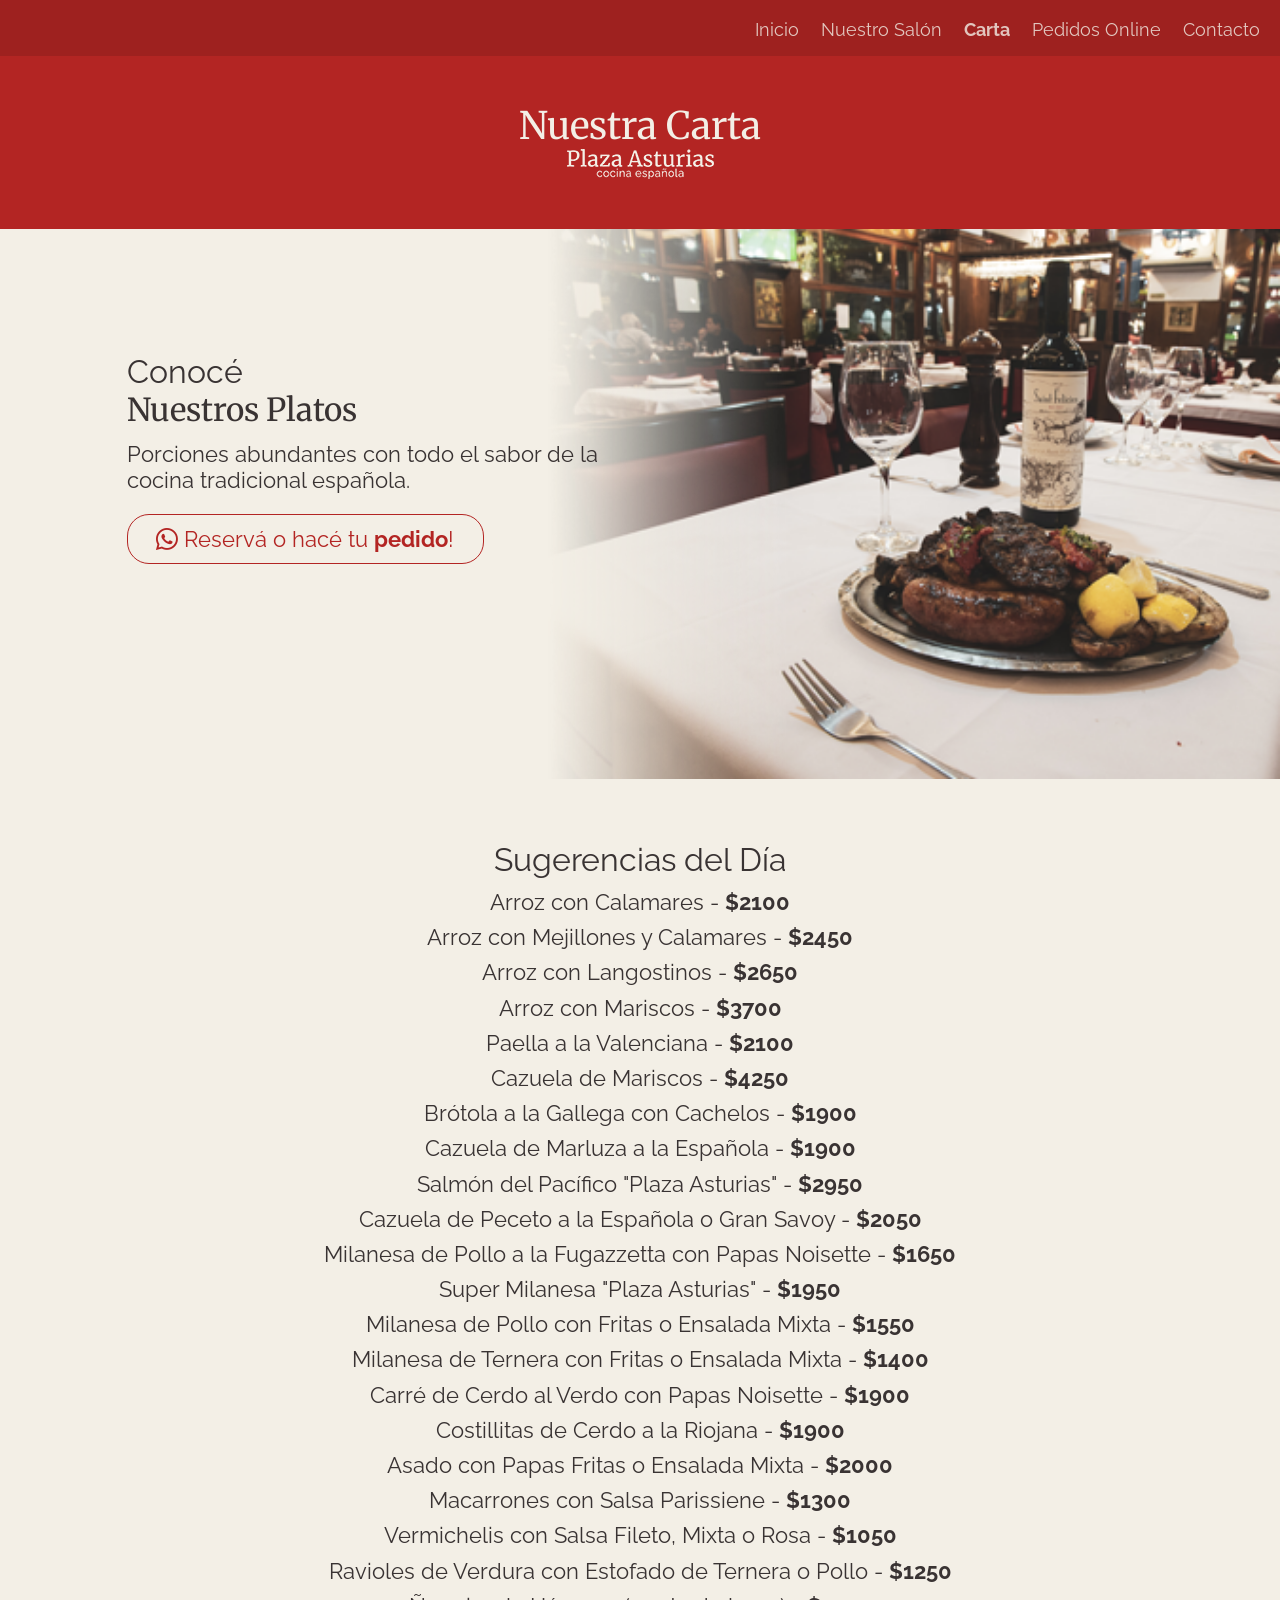
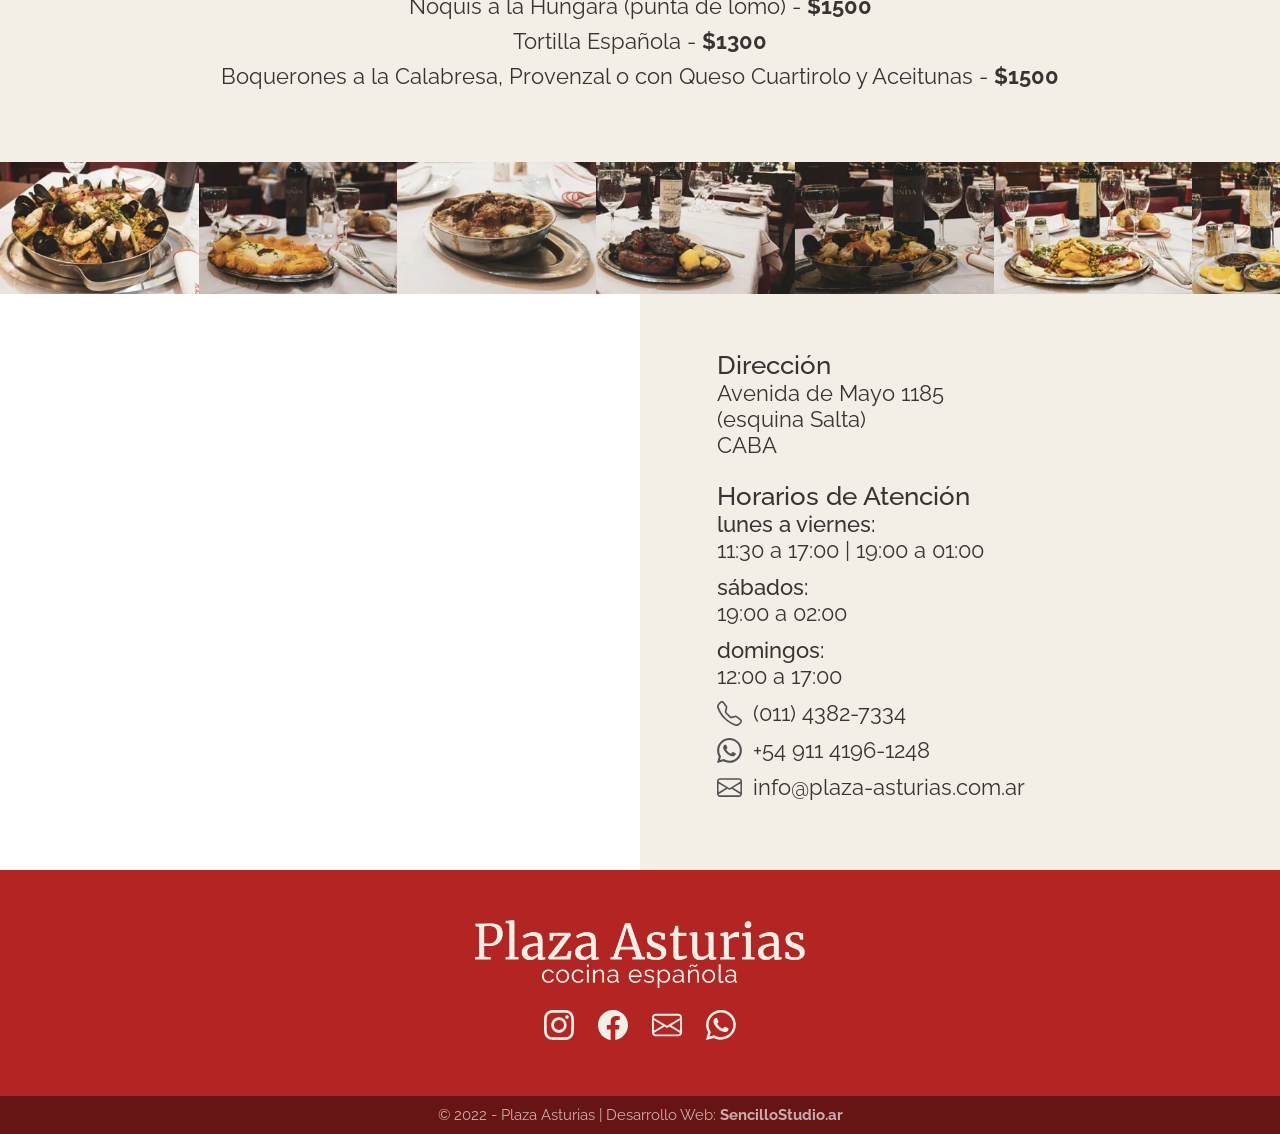
<file: temp/process/test/platosdeldia.html>
<!DOCTYPE html>
<html>
<head>
	<!-- Global site tag (gtag.js) - Google Analytics -->

	<!-- 
	<script async src="https://www.googletagmanager.com/gtag/js?id=G-XWPLXEQERH"></script>
	<script>
	window.dataLayer = window.dataLayer || [];
	function gtag(){dataLayer.push(arguments);}
	gtag('js', new Date());

	gtag('config', 'G-XWPLXEQERH');
	</script>
	-->

	<meta name="robots" content="noindex">
	<meta charset="UTF-8">
	<meta name="viewport" content="width=device-width, initial-scale=1, maximum-scale=1, user-scalable=0, shrink-to-fit=no">
    <meta name="description" content="Plaza Asturias | Restaurante Español">
    <meta name="author" content="Milton Zini | SencilloStudio">

	<meta property="og:title" content="Plaza Asturias"/>
    <meta property="og:type" content="website">
    <meta property="og:image" content="https://sencillostudio.ar/temp/process/SIPA/coming-soon/img/logo/ipa-logo-meta.jpg"/>
    <meta property="og:url" content="https://plaza-asturias.com.ar"/>
    <meta property="og:site_name" content="Plaza Asturias"/>
    <meta property="og:description" content="Plaza Asturias"/>
    <title>Plaza Asturias | Carta</title>

	
	
	<link rel="apple-touch-icon" sizes="180x180" href="img/favicon/apple-touch-icon.png">
	<link rel="icon" type="image/png" sizes="32x32" href="img/favicon/favicon-32x32.png">
	<link rel="icon" type="image/png" sizes="16x16" href="img/favicon/favicon-16x16.png">
	<link rel="manifest" href="img/favicon/site.webmanifest">
	<link rel="mask-icon" href="img/favicon/safari-pinned-tab.svg" color="#5bbad5">
	<meta name="msapplication-TileColor" content="#da532c">
	<meta name="theme-color" content="#ffffff">

	<link href="vendor/cssreset.css" rel="stylesheet" type="text/css">
	<link href="css/sencillo.css" rel="stylesheet" type="text/css">

	<link rel="preconnect" href="https://fonts.gstatic.com">
	<link href="https://fonts.googleapis.com/css2?family=Open+Sans:ital,wght@0,300;0,400;0,600;0,700;0,800;1,300;1,400;1,600;1,700;1,800&display=swap" rel="stylesheet">
	<link rel="stylesheet" href="https://cdn.jsdelivr.net/npm/bootstrap-icons@1.4.1/font/bootstrap-icons.css">
	
	<!-- Meta Pixel Code -->
	<script>
		!function(f,b,e,v,n,t,s)
		{if(f.fbq)return;n=f.fbq=function(){n.callMethod?
		n.callMethod.apply(n,arguments):n.queue.push(arguments)};
		if(!f._fbq)f._fbq=n;n.push=n;n.loaded=!0;n.version='2.0';
		n.queue=[];t=b.createElement(e);t.async=!0;
		t.src=v;s=b.getElementsByTagName(e)[0];
		s.parentNode.insertBefore(t,s)}(window, document,'script',
		'https://connect.facebook.net/en_US/fbevents.js');
		fbq('init', '584111533103461');
		fbq('track', 'PageView');
	</script>
	<noscript><img height="1" width="1" style="display:none"
		src="https://www.facebook.com/tr?id=584111533103461&ev=PageView&noscript=1"
	/></noscript>
	<!-- End Meta Pixel Code -->
</head>
<body id="carta" class="sub">
	<header class="header">
		<div class="overlay has-fade"></div>
		<nav class="container flex flex-jc-sb flex-ai-c">
			<a href="#" class="header__logo">
				<h2 class="header__textlogo">Plaza Asturias</h2> 
			</a>

			<a id="btnHamburguer" href="#" class="header__toggle">
				<span></span>
				<span></span>
				<span></span>
			</a>

			<div class="header__links">
				<a href="index.html">Inicio</a>
				<a href="salon.html">Nuestro Salón</a>
				<a href="#"><strong>Carta</strong></a>
				<a href="pedidos-online.html">Pedidos Online</a>
				<!-- <a href="nosotros.html">Nosotros</a> -->
				<a href="#contacto">Contacto</a>
			</div>
		</nav>
	
		
		<div class="header__menu has-fade">
			<a class="header__menu__anchor" href="index.html">Inicio</a>
			<a class="header__menu__anchor" href="salon.html">Nuestro Salón</a>
			<a class="header__menu__anchor" href="#"><strong>Carta</strong></a>
			<a class="header__menu__anchor" href="pedidos-online.html">Pedidos Online</a>
			<!-- <a class="header__menu__anchor" href="nosotros.html">Nosotros</a>-->
			<a class="header__menu__anchor" href="#contacto">Contacto</a>
		</div>
	</header>

	<section id="sub-masthead">
		<div class="row">
			<h2 class="title">Nuestra Carta</h2>
		</div>
		<div class="row">
			<img class="logo-var3" src="img/logo/temp-logo-plaza-asturias-var3-primary-sm.png" alt="">
		</div>
	</section>

	<section class="side-img">
		<div class="row-container">
			<div class="row grid">
				<div class="text">
					<h3>Conocé <span class="name">Nuestros Platos</span></h3>
					<p>Porciones abundantes con todo el sabor de la cocina tradicional española.</p>
					<div class="btn-wrapper">
						<a href="https://wa.me/5491141961248?text=¡Buenas!,%20quisiera%20hacer%20un%20pedido%20o%20reserva" class="btn btn-regular"><i class="bi bi-whatsapp"></i> Reservá o hacé tu <strong>pedido</strong>!</a>
					</div>
				</div>
				
			</div>
		</div>
	</section>

	
	<section class="dishes-list">
		<div class="row-container">
			<div class="row">
				<h3>Sugerencias del Día</h3>
				<ul>
					<li>Arroz con Calamares - <strong>$2100</strong></li>
					<li>Arroz con Mejillones y Calamares - <strong>$2450</strong></li>
					<li>Arroz con Langostinos - <strong>$2650</strong></li>
					<li>Arroz con Mariscos - <strong>$3700</strong></li>
					<li>Paella a la Valenciana - <strong>$2100</strong></li>
					<li>Cazuela de Mariscos - <strong>$4250</strong></li>
					<li>Brótola a la Gallega con Cachelos - <strong>$1900</strong></li>
					<li>Cazuela de Marluza a la Española - <strong>$1900</strong></li>
					<li>Salmón del Pacífico "Plaza Asturias" - <strong>$2950</strong></li>
					<li>Cazuela de Peceto a la Española o Gran Savoy - <strong>$2050</strong></li>
					<li>Milanesa de Pollo a la Fugazzetta con Papas Noisette - <strong>$1650</strong></li>
					<li>Super Milanesa "Plaza Asturias" - <strong>$1950</strong></li>
					<li>Milanesa de Pollo con Fritas o Ensalada Mixta - <strong>$1550</strong></li>
					<li>Milanesa de Ternera con Fritas o Ensalada Mixta - <strong>$1400</strong></li>
					<li>Carré de Cerdo al Verdo con Papas Noisette - <strong>$1900</strong></li>
					<li>Costillitas de Cerdo a la Riojana - <strong>$1900</strong></li>
					<li>Asado con Papas Fritas o Ensalada Mixta - <strong>$2000</strong></li>
					<li>Macarrones con Salsa Parissiene - <strong>$1300</strong></li>
					<li>Vermichelis con Salsa Fileto, Mixta o Rosa - <strong>$1050</strong></li>
					<li>Ravioles de Verdura con Estofado de Ternera o Pollo - <strong>$1250</strong></li>
					<li>Ñoquis a la Húngara (punta de lomo) - <strong>$1500</strong></li>
					<li>Tortilla Española - <strong>$1300</strong></li>
					<li>Boquerones a la Calabresa, Provenzal o con Queso Cuartirolo y Aceitunas - <strong>$1500</strong></li>
				</ul>
			</div>
		</div>
	</section>

	
	<section class="img-tape">
		<img src="img/misc/platos/plato-sm-7.webp" alt="plato restaurante Plaza Asturias">
		<img src="img/misc/platos/plato-sm-8.webp" alt="plato restaurante Plaza Asturias">
		<img src="img/misc/platos/plato-sm-1.webp" alt="plato restaurante Plaza Asturias">
		<img src="img/misc/platos/plato-sm-3.webp" alt="plato restaurante Plaza Asturias">
		<img src="img/misc/platos/plato-sm-2.webp" alt="plato restaurante Plaza Asturias">
		<img src="img/misc/platos/plato-sm-4.webp" alt="plato restaurante Plaza Asturias">
		<img src="img/misc/platos/plato-sm-5.webp" alt="plato restaurante Plaza Asturias">
		<img src="img/misc/platos/plato-sm-6.webp" alt="plato restaurante Plaza Asturias">
		<img src="img/misc/platos/plato-sm-9.webp" alt="plato restaurante Plaza Asturias">
		<img src="img/misc/platos/plato-sm-10.webp" alt="plato restaurante Plaza Asturias">
	</section>

	<section id="contacto">
		<div class="map">
			<iframe src="https://www.google.com/maps/embed?pb=!1m18!1m12!1m3!1d3283.8075065305334!2d-58.385565085195054!3d-34.60902876528525!2m3!1f0!2f0!3f0!3m2!1i1024!2i768!4f13.1!3m3!1m2!1s0x95bccadaa1effb29%3A0xe9c77c25fc9d14b9!2sPlaza%20Asturias!5e0!3m2!1ses!2sar!4v1647872792817!5m2!1ses!2sar" style="border:0;" allowfullscreen="" loading="lazy"></iframe>
		</div>
		<div class="info">
			<h4>Dirección</h4>
			<p>
				<span>Avenida de Mayo 1185</span>
				<span>(esquina Salta)</span>
				<span>CABA</span>
			</p>
			<h4>Horarios de Atención</h4>
			<p>
				<div class="item">
					<span><strong>lunes a viernes:</strong></span>
					<span>11:30 a 17:00 | 19:00 a 01:00</span>
				</div>
				<div class="item">
					<span><strong>sábados:</strong></span>
					<span>19:00 a 02:00</span>
				</div>
				<div class="item">
					<span><strong>domingos:</strong></span>
					<span>12:00 a 17:00</span>
				</div>

				<a href="tel:+541143827334" class="item link-wrapper">
					<img src="img/svg/icon-telephone-sm.svg" alt="telephone icon">
					<p>(011) 4382-7334</p>
				</a>

				<a href="https://wa.me/5491141961248?text=¡Buenas!,%20quisiera%20hacer%20un%20pedido%20o%20reserva" class="item link-wrapper">
					<img src="img/svg/icon-whatsapp-sm.svg" alt="telephone icon">
					<p>+54 911 4196-1248</p>
				</d>

				<a href="mailto:info@plaza-asturias.com.ar" class="item link-wrapper">
					<img src="img/svg/icon-envelope-sm.svg" alt="telephone icon">
					<p>info@plaza-asturias.com.ar</p>
				</a>
			</p>
		</div>
	</section>

	<section id="social">
		<div class="row">
			<img class="logo-var3" src="img/logo/temp-logo-plaza-asturias-var3-primary.png" alt="">
		</div>
		<div class="row">
			<div class="social-wrapper">
				<a href="https://www.instagram.com/plazaasturiasrestaurante/" target="_blank"><img src="img/svg/icon-instagram.svg" alt="Instagram Plaza Asturias"></a>
				<a href="https://www.facebook.com/RestaurantePlazaAsturias" target="_blank"><img src="img/svg/icon-facebook.svg" alt="Facebook Plaza Asturias"></a>
				<a href="mailto:info@plaza-asturias.com.ar" target="_blank"><img src="img/svg/icon-envelope.svg" alt="E-mail Plaza Asturias"></a>
				<a href="https://wa.me/5491141961248?text=¡Buenas!,%20quisiera%20hacer%20un%20pedido%20o%20reserva" target="_blank"><img src="img/svg/icon-whatsapp.svg" alt="Whatsapp Plaza Asturias"></a>
			</div>
		</div>
	</section>


	<section class="footer">
		<div class="row-container">
			<div class="row">
				<p>© 2022 - Plaza Asturias | Desarrollo Web: <a href="https://sencillostudio.ar" target="_blank"><strong><em>SencilloStudio.ar</em></strong></a></p>
			</div>
		</div>
	</section>
	
	<script type="text/javascript">
		window.addEventListener("scroll", function(){
			var header = document.querySelector("nav");
			header.classList.toggle("sticky", window.scrollY > 180);
		})
	</script>

	
	<script src="js/script.js"></script>
</body>
</html>
</file>
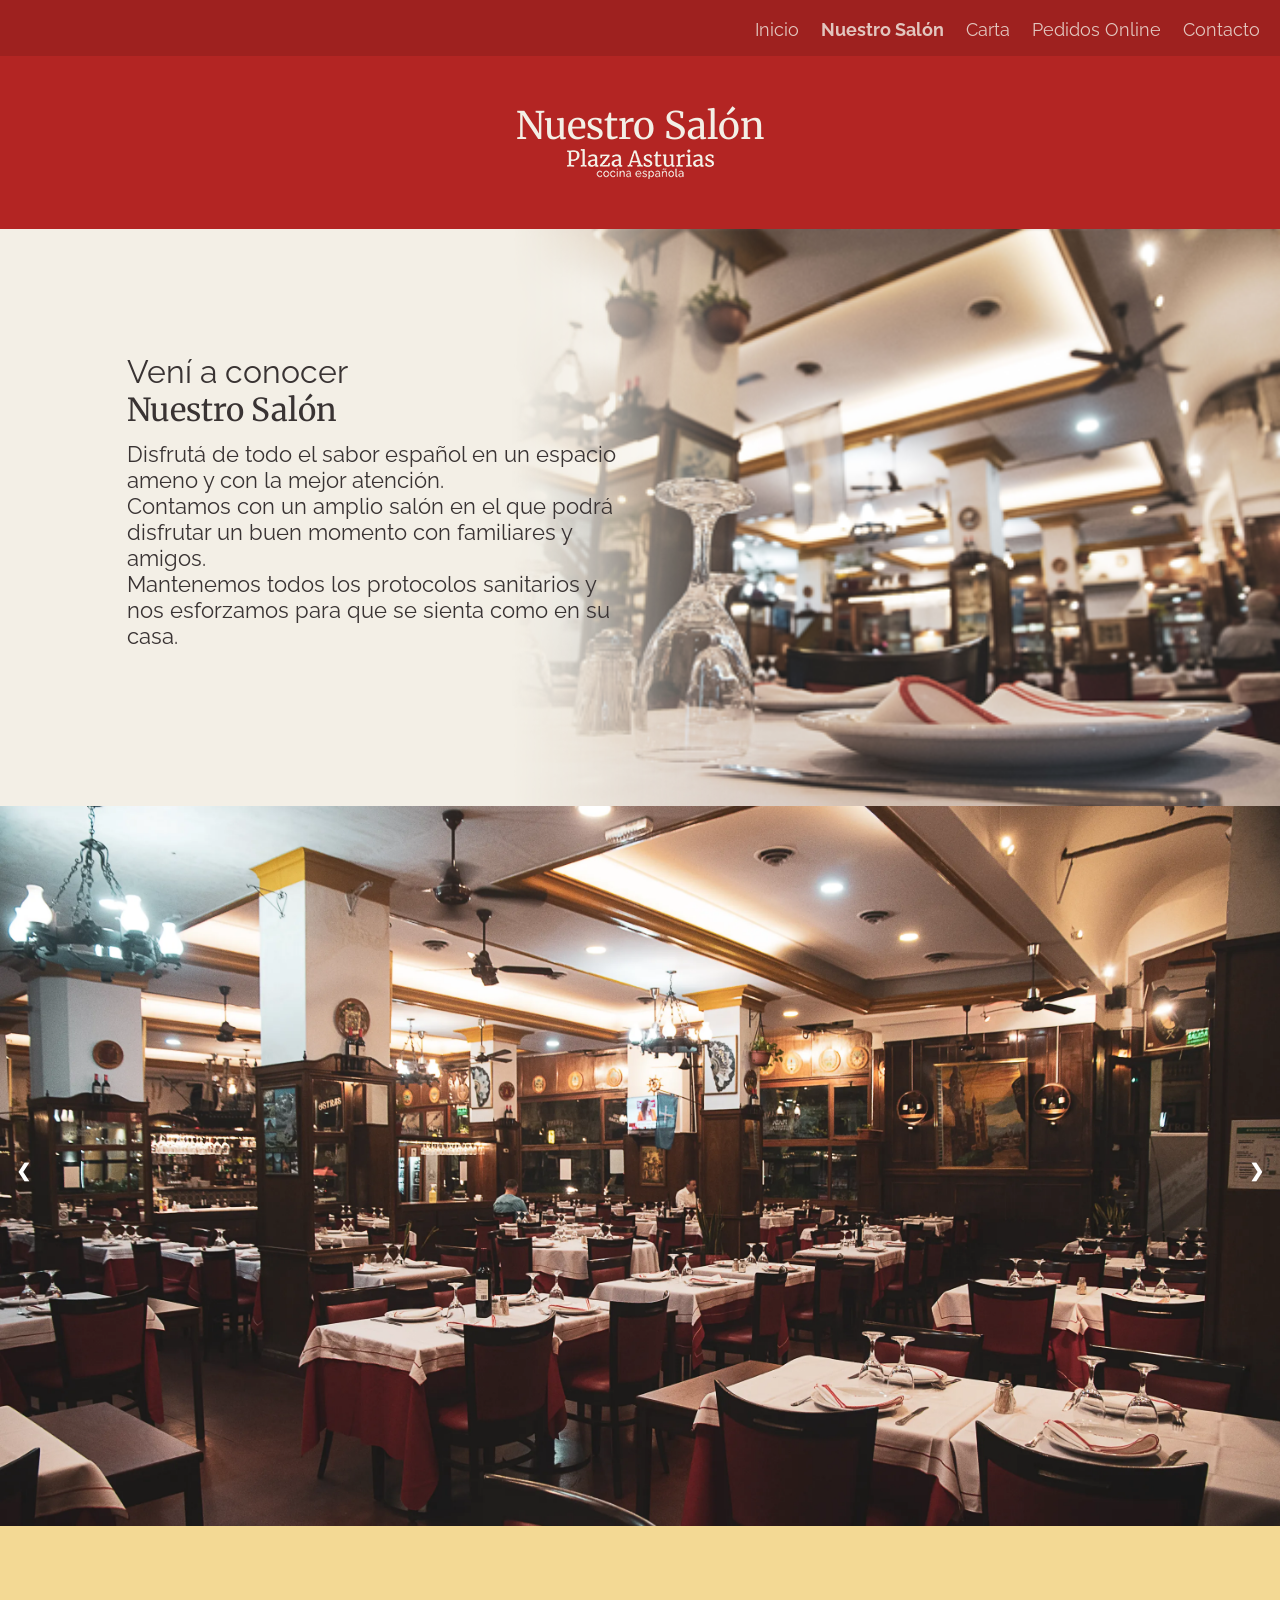
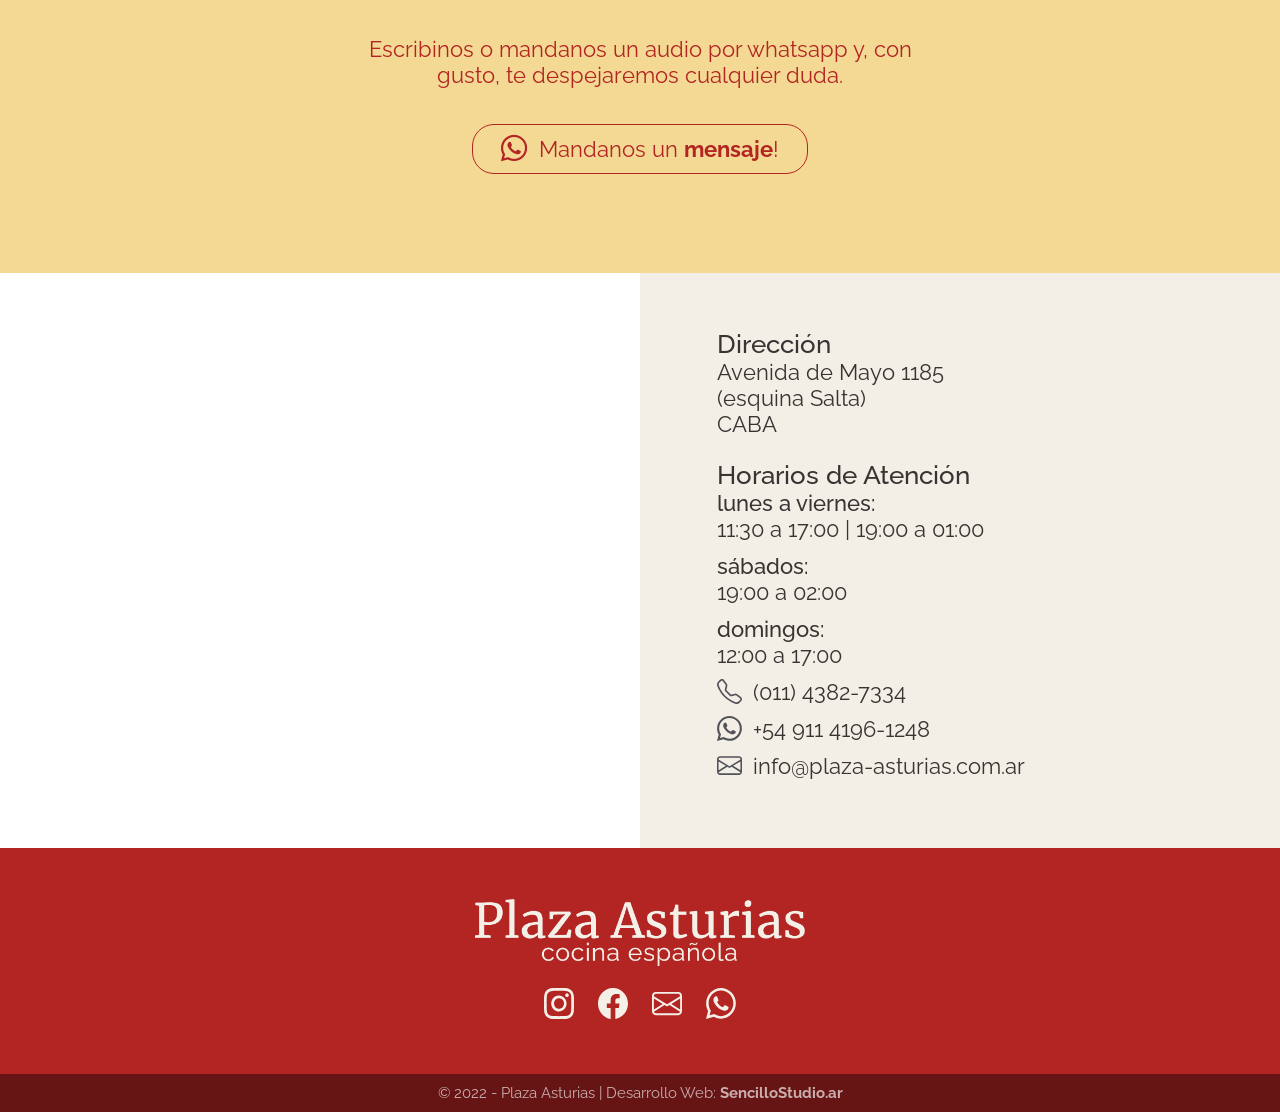
<file: temp/process/test/salon.html>
<!DOCTYPE html>
<html>
<head>
	<!-- Global site tag (gtag.js) - Google Analytics -->
	
	<!-- 
	<script async src="https://www.googletagmanager.com/gtag/js?id=G-XWPLXEQERH"></script>
	<script>
	window.dataLayer = window.dataLayer || [];
	function gtag(){dataLayer.push(arguments);}
	gtag('js', new Date());

	gtag('config', 'G-XWPLXEQERH');
	</script>
	-->

	<meta name="robots" content="noindex">
	<meta charset="UTF-8">
	<meta name="viewport" content="width=device-width, initial-scale=1, maximum-scale=1, user-scalable=0, shrink-to-fit=no">
    <meta name="description" content="Plaza Asturias | Restaurante Español">
    <meta name="author" content="Milton Zini | SencilloStudio">

	<meta property="og:title" content="Plaza Asturias"/>
    <meta property="og:type" content="website">
    <meta property="og:image" content="https://sencillostudio.ar/temp/process/SIPA/coming-soon/img/logo/ipa-logo-meta.jpg"/>
    <meta property="og:url" content="https://plaza-asturias.com.ar"/>
    <meta property="og:site_name" content="Plaza Asturias"/>
    <meta property="og:description" content="Plaza Asturias"/>
    <title>Plaza Asturias | Salón</title>

	
	
	<link rel="apple-touch-icon" sizes="180x180" href="img/favicon/apple-touch-icon.png">
	<link rel="icon" type="image/png" sizes="32x32" href="img/favicon/favicon-32x32.png">
	<link rel="icon" type="image/png" sizes="16x16" href="img/favicon/favicon-16x16.png">
	<link rel="manifest" href="img/favicon/site.webmanifest">
	<link rel="mask-icon" href="img/favicon/safari-pinned-tab.svg" color="#5bbad5">
	<meta name="msapplication-TileColor" content="#da532c">
	<meta name="theme-color" content="#ffffff">

	<link href="vendor/cssreset.css" rel="stylesheet" type="text/css">
	<link href="css/sencillo.css" rel="stylesheet" type="text/css">

	<link rel="preconnect" href="https://fonts.gstatic.com">
	<link href="https://fonts.googleapis.com/css2?family=Open+Sans:ital,wght@0,300;0,400;0,600;0,700;0,800;1,300;1,400;1,600;1,700;1,800&display=swap" rel="stylesheet">
	<link rel="stylesheet" href="https://cdn.jsdelivr.net/npm/bootstrap-icons@1.4.1/font/bootstrap-icons.css">
	
	<!-- Meta Pixel Code -->
	<script>
		!function(f,b,e,v,n,t,s)
		{if(f.fbq)return;n=f.fbq=function(){n.callMethod?
		n.callMethod.apply(n,arguments):n.queue.push(arguments)};
		if(!f._fbq)f._fbq=n;n.push=n;n.loaded=!0;n.version='2.0';
		n.queue=[];t=b.createElement(e);t.async=!0;
		t.src=v;s=b.getElementsByTagName(e)[0];
		s.parentNode.insertBefore(t,s)}(window, document,'script',
		'https://connect.facebook.net/en_US/fbevents.js');
		fbq('init', '584111533103461');
		fbq('track', 'PageView');
	</script>
	<noscript><img height="1" width="1" style="display:none"
		src="https://www.facebook.com/tr?id=584111533103461&ev=PageView&noscript=1"
	/></noscript>
	<!-- End Meta Pixel Code -->
</head>
<body id="salon" class="sub">
	<header class="header">
		<div class="overlay has-fade"></div>
		<nav class="container flex flex-jc-sb flex-ai-c">
			<a href="#" class="header__logo">
				<h2 class="header__textlogo">Plaza Asturias</h2> 
			</a>

			<a id="btnHamburguer" href="#" class="header__toggle">
				<span></span>
				<span></span>
				<span></span>
			</a>

			<div class="header__links">
				<a href="index.html">Inicio</a>
				<a href="#"><strong>Nuestro Salón</strong></a>
				<a href="carta.html">Carta</a>
				<a href="pedidos-online.html">Pedidos Online</a>
				<!-- <a href="nosotros.html">Nosotros</a> -->
				<a href="#contacto">Contacto</a>
			</div>
		</nav>
	
		
		<div class="header__menu has-fade">
			<a class="header__menu__anchor" href="index.html">Inicio</a>
			<a class="header__menu__anchor" href="#"><strong>Nuestro Salón</strong></a>
			<a class="header__menu__anchor" href="carta.html">Carta</a>
			<a class="header__menu__anchor" href="pedidos-online.html">Pedidos Online</a>
			<!-- <a class="header__menu__anchor" href="nosotros.html">Nosotros</a>-->
			<a class="header__menu__anchor" href="#contacto">Contacto</a>
		</div>
	</header>

	<section id="sub-masthead">
		<div class="row">
			<h2 class="title">Nuestro Salón</h2>
		</div>
		<div class="row">
			<img class="logo-var3" src="img/logo/temp-logo-plaza-asturias-var3-primary-sm.png" alt="">
		</div>
	</section>

	<section class="side-img">
		<div class="row-container">
			<div class="row grid">
				<div class="text">
					<h3>Vení a conocer <span class="name">Nuestro Salón</span></h3>
					<p>Disfrutá de todo el sabor español en un espacio ameno y con la mejor atención.
					<br>Contamos con un amplio salón en el que podrá disfrutar un buen momento con familiares y amigos.
					<br>Mantenemos todos los protocolos sanitarios y nos esforzamos para que se sienta como en su casa.</p>
				</div>
			</div>
		</div>
	</section>

	
	<section class="carousel">
		<div class="slideshow-container">			
			<div class="mySlides fade image" style="background-image: url(img/fotos/full/plaza-asturias-salon-01.webp);"></div>
			<div class="mySlides fade image" style="background-image: url(img/fotos/full/plaza-asturias-salon-02.webp);"></div>
			<div class="mySlides fade image" style="background-image: url(img/fotos/full/plaza-asturias-salon-39.webp);"></div>
			<div class="mySlides fade image" style="background-image: url(img/fotos/full/plaza-asturias-salon-04.webp);"></div>
			<div class="mySlides fade image" style="background-image: url(img/fotos/full/plaza-asturias-salon-05.webp);"></div>
			<div class="mySlides fade image" style="background-image: url(img/fotos/full/plaza-asturias-salon-08.webp);"></div>
			<div class="mySlides fade image" style="background-image: url(img/fotos/full/plaza-asturias-salon-09.webp);"></div>
			<div class="mySlides fade image" style="background-image: url(img/fotos/full/plaza-asturias-salon-17.webp);"></div>
			<div class="mySlides fade image" style="background-image: url(img/fotos/full/plaza-asturias-salon-18.webp);"></div>
			<div class="mySlides fade image" style="background-image: url(img/fotos/full/plaza-asturias-salon-19.webp);"></div>
			<div class="mySlides fade image" style="background-image: url(img/fotos/full/plaza-asturias-salon-21.webp);"></div>
			<div class="mySlides fade image" style="background-image: url(img/fotos/full/plaza-asturias-salon-22.webp);"></div>
			<div class="mySlides fade image" style="background-image: url(img/fotos/full/plaza-asturias-salon-24.webp);"></div>
			<div class="mySlides fade image" style="background-image: url(img/fotos/full/plaza-asturias-salon-25.webp);"></div>
			<div class="mySlides fade image" style="background-image: url(img/fotos/full/plaza-asturias-salon-26.webp);"></div>
			<div class="mySlides fade image" style="background-image: url(img/fotos/full/plaza-asturias-salon-28.webp);"></div>
			<div class="mySlides fade image" style="background-image: url(img/fotos/full/plaza-asturias-salon-29.webp);"></div>
			<div class="mySlides fade image" style="background-image: url(img/fotos/full/plaza-asturias-salon-30.webp);"></div>
			<div class="mySlides fade image" style="background-image: url(img/fotos/full/plaza-asturias-salon-31.webp);"></div>
			<div class="mySlides fade image" style="background-image: url(img/fotos/full/plaza-asturias-salon-32.webp);"></div>
			<div class="mySlides fade image" style="background-image: url(img/fotos/full/plaza-asturias-salon-36.webp);"></div>
			<div class="mySlides fade image" style="background-image: url(img/fotos/full/plaza-asturias-salon-37.webp);"></div>
			<div class="mySlides fade image" style="background-image: url(img/fotos/full/plaza-asturias-salon-47.webp);"></div>
			<div class="mySlides fade image" style="background-image: url(img/fotos/full/plaza-asturias-salon-41.webp);"></div>
			<div class="mySlides fade image" style="background-image: url(img/fotos/full/plaza-asturias-salon-45.webp);"></div>
			<div class="mySlides fade image" style="background-image: url(img/fotos/full/plaza-asturias-salon-46.webp);"></div>
			<div class="mySlides fade image" style="background-image: url(img/fotos/full/plaza-asturias-salon-48.webp);"></div>
			<div class="mySlides fade image" style="background-image: url(img/fotos/full/plaza-asturias-salon-49.webp);"></div>
			<div class="mySlides fade image" style="background-image: url(img/fotos/full/plaza-asturias-salon-50.webp);"></div>
			
			<a class="prev" onclick="plusSlides(-1)">❮</a>
			<a class="next" onclick="plusSlides(1)">❯</a>
			
		</div>
	</section>
	

	
	
	<section class="secondary-cta">
		<div class="row-container">
			<div class="row">
				<div class="text">
					<p>Escribinos o mandanos un audio por whatsapp y, con gusto, te despejaremos cualquier duda.</p>
				</div>
				<div class="btn-wrapper">
					<a href="https://wa.me/5491141961248?text=¡Buenas!,%20quisiera%20hacer%20un%20pedido%20o%20reserva" class="btn btn-regular"><i class="bi bi-whatsapp"></i> Mandanos un <strong>mensaje</strong>!</a>
				</div>
			</div>
		</div>
	</section>

	

	<section id="contacto">
		<div class="map">
			<iframe src="https://www.google.com/maps/embed?pb=!1m18!1m12!1m3!1d3283.8075065305334!2d-58.385565085195054!3d-34.60902876528525!2m3!1f0!2f0!3f0!3m2!1i1024!2i768!4f13.1!3m3!1m2!1s0x95bccadaa1effb29%3A0xe9c77c25fc9d14b9!2sPlaza%20Asturias!5e0!3m2!1ses!2sar!4v1647872792817!5m2!1ses!2sar" style="border:0;" allowfullscreen="" loading="lazy"></iframe>
		</div>
		<div class="info">
			<h4>Dirección</h4>
			<p>
				<span>Avenida de Mayo 1185</span>
				<span>(esquina Salta)</span>
				<span>CABA</span>
			</p>
			<h4>Horarios de Atención</h4>
			<p>
				<div class="item">
					<span><strong>lunes a viernes:</strong></span>
					<span>11:30 a 17:00 | 19:00 a 01:00</span>
				</div>
				<div class="item">
					<span><strong>sábados:</strong></span>
					<span>19:00 a 02:00</span>
				</div>
				<div class="item">
					<span><strong>domingos:</strong></span>
					<span>12:00 a 17:00</span>
				</div>

				<a href="tel:+541143827334" class="item link-wrapper">
					<img src="img/svg/icon-telephone-sm.svg" alt="telephone icon">
					<p>(011) 4382-7334</p>
				</a>

				<a href="https://wa.me/5491141961248?text=¡Buenas!,%20quisiera%20hacer%20un%20pedido%20o%20reserva" class="item link-wrapper">
					<img src="img/svg/icon-whatsapp-sm.svg" alt="telephone icon">
					<p>+54 911 4196-1248</p>
				</d>

				<a href="mailto:info@plaza-asturias.com.ar" class="item link-wrapper">
					<img src="img/svg/icon-envelope-sm.svg" alt="telephone icon">
					<p>info@plaza-asturias.com.ar</p>
				</a>
			</p>
		</div>
	</section>

	<section id="social">
		<div class="row">
			<img class="logo-var3" src="img/logo/temp-logo-plaza-asturias-var3-primary.png" alt="">
		</div>
		<div class="row">
			<div class="social-wrapper">
				<a href="https://www.instagram.com/plazaasturiasrestaurante/" target="_blank"><img src="img/svg/icon-instagram.svg" alt="Instagram Plaza Asturias"></a>
				<a href="https://www.facebook.com/RestaurantePlazaAsturias" target="_blank"><img src="img/svg/icon-facebook.svg" alt="Facebook Plaza Asturias"></a>
				<a href="mailto:info@plaza-asturias.com.ar" target="_blank"><img src="img/svg/icon-envelope.svg" alt="E-mail Plaza Asturias"></a>
				<a href="https://wa.me/5491141961248?text=¡Buenas!,%20quisiera%20hacer%20un%20pedido%20o%20reserva" target="_blank"><img src="img/svg/icon-whatsapp.svg" alt="Whatsapp Plaza Asturias"></a>
			</div>
		</div>
	</section>


	<section class="footer">
		<div class="row-container">
			<div class="row">
				<p>© 2022 - Plaza Asturias | Desarrollo Web: <a href="https://sencillostudio.ar" target="_blank"><strong><em>SencilloStudio.ar</em></strong></a></p>
			</div>
		</div>
	</section>
	
	<script type="text/javascript">
		window.addEventListener("scroll", function(){
			var header = document.querySelector("nav");
			header.classList.toggle("sticky", window.scrollY > 180);
		})
	</script>
	
	<!-- carousel -->
	<script type="text/javascript">
		let slideIndex = 1;
		showSlides(slideIndex);

		function plusSlides(n) {
		showSlides(slideIndex += n);
		}

		function currentSlide(n) {
		showSlides(slideIndex = n);
		}

		function showSlides(n) {
		let i;
		let slides = document.getElementsByClassName("mySlides");
		let dots = document.getElementsByClassName("dot");
		if (n > slides.length) {slideIndex = 1}    
		if (n < 1) {slideIndex = slides.length}
		for (i = 0; i < slides.length; i++) {
			slides[i].style.display = "none";  
		}
		for (i = 0; i < dots.length; i++) {
			dots[i].className = dots[i].className.replace(" active", "");
		}
		slides[slideIndex-1].style.display = "block";  
		dots[slideIndex-1].className += " active";
		}
		
	</script>

	<script src="js/script.js"></script>
</body>
</html>
</file>
<file: css/sencillo.css>
@import url("https://fonts.googleapis.com/css2?family=Merriweather:ital,wght@0,300;0,400;0,700;0,900;1,300;1,400;1,700;1,900&family=Raleway:ital,wght@0,100;0,200;0,300;0,400;0,500;0,600;0,700;0,800;0,900;1,100;1,200;1,300;1,400;1,500;1,600;1,700;1,800;1,900&display=swap");
.has-fade {
  visibility: hidden;
}

@-webkit-keyframes fade-in {
  from {
    visibility: hidden;
    opacity: 0;
  }
  1% {
    visibility: visible;
    opacity: 0;
  }
  to {
    visibility: visible;
    opacity: 1;
  }
}

@keyframes fade-in {
  from {
    visibility: hidden;
    opacity: 0;
  }
  1% {
    visibility: visible;
    opacity: 0;
  }
  to {
    visibility: visible;
    opacity: 1;
  }
}
.fade-in {
  -webkit-animation: fade-in 300ms ease-in-out forwards;
          animation: fade-in 300ms ease-in-out forwards;
}

@-webkit-keyframes fade-out {
  from {
    visibility: visible;
    opacity: 1;
  }
  99% {
    visibility: visible;
    opacity: 0;
  }
  to {
    visibility: hidden;
    opacity: 0;
  }
}

@keyframes fade-out {
  from {
    visibility: visible;
    opacity: 1;
  }
  99% {
    visibility: visible;
    opacity: 0;
  }
  to {
    visibility: hidden;
    opacity: 0;
  }
}
.fade-out {
  -webkit-animation: fade-out 300ms ease-in-out forwards;
          animation: fade-out 300ms ease-in-out forwards;
}

* {
  margin: 0;
  padding: 0;
  -webkit-box-sizing: border-box;
          box-sizing: border-box;
}

html {
  font-family: "Raleway", sans-serif;
  scroll-behavior: smooth;
  -webkit-box-sizing: border-box;
          box-sizing: border-box;
}
@media (max-width: 380px) {
  html {
    font-size: 16px;
  }
}
@media (min-width: 381px) and (max-width: 574px) {
  html {
    font-size: 18px;
  }
}
@media (min-width: 575px) and (max-width: 690px) {
  html {
    font-size: 20px;
  }
}
@media (min-width: 691px) and (max-width: 899px) {
  html {
    font-size: 20px;
  }
}
@media (min-width: 900px) and (max-width: 1100px) {
  html {
    font-size: 20px;
  }
}
@media (min-width: 1101px) and (max-width: 1400px) {
  html {
    font-size: 22px;
  }
}
@media (min-width: 1401px) {
  html {
    font-size: 24px;
  }
}

.body {
  margin: 0;
  padding: 0;
  line-height: 3.5rem;
}
.body.noscroll {
  overflow: hidden;
}

a, a:visited, a:hover {
  text-decoration: none;
}

strong {
  font-weight: bold;
}

h1 {
  font-family: "Merriweather", serif;
  font-weight: bold;
}

h3 {
  margin-bottom: 0.5rem;
}

.container {
  padding-left: 20px;
  padding-right: 20px;
}

.row-container {
  display: -webkit-box;
  display: -ms-flexbox;
  display: flex;
  -webkit-box-pack: center;
      -ms-flex-pack: center;
          justify-content: center;
}

.row {
  display: block;
  padding-left: 1em;
  padding-right: 1em;
}
@media (min-width: 576px) and (max-width: 1199px) {
  .row {
    max-width: 100vw;
  }
}
@media (min-width: 1500px) {
  .row {
    max-width: 1500px;
  }
}

.grid {
  display: -ms-grid;
  display: grid;
  width: 100%;
  -ms-grid-columns: 1fr 20px 1fr 20px 1fr 20px 1fr 20px 1fr 20px 1fr 20px 1fr 20px 1fr 20px 1fr 20px 1fr 20px 1fr 20px 1fr;
  grid-template-columns: repeat(12, 1fr);
  -webkit-column-gap: 20px;
     -moz-column-gap: 20px;
          column-gap: 20px;
}
@media (max-width: 690px) {
  .grid-responsive {
    -ms-grid-columns: 1fr;
    grid-template-columns: 1fr;
  }
}
@media (min-width: 691px) {
  .grid-responsive {
    -ms-grid-columns: (1fr)[12];
    grid-template-columns: repeat(12, 1fr);
  }
}

section {
  scroll-margin-top: 51px;
}

h1 {
  font-size: 1.698rem;
}

h2 {
  font-size: 1.727rem;
}

h3 {
  font-size: 1.44rem;
}

h4 {
  font-size: 1.2rem;
}

p {
  font-size: 1rem;
}

.small {
  font-size: 0.833rem;
}

.flex {
  display: -webkit-box;
  display: -ms-flexbox;
  display: flex;
}
.flex-jc-sb {
  -webkit-box-pack: justify;
      -ms-flex-pack: justify;
          justify-content: space-between;
}
.flex-jc-c {
  -webkit-box-pack: center;
      -ms-flex-pack: center;
          justify-content: center;
}
.flex-ai-c {
  -webkit-box-align: center;
      -ms-flex-align: center;
          align-items: center;
}

.btn {
  padding: 0.5rem 1.3em;
  border-radius: 22px;
  font-weight: 400;
  margin-bottom: 0.5em;
}
.btn:hover {
  font-weight: 400;
}
.btn-regular {
  border: 1px solid #B32523;
  color: #B32523;
}
.btn-regular:hover {
  color: #F3EFE6;
  background: #B32523;
  border: 2px solid #B32523;
}
.btn-accent {
  border: 1px solid #F4BC0E;
  background: #F4BC0E;
  color: #F3EFE6;
}
.btn-accent:hover {
  border: 1px solid #f5c326;
  background: #f5c326;
}

@media (max-width: 39.9375em) {
  .hide-for-mobile {
    display: none;
  }
}

@media (min-width: 40em) {
  .hide-for-desktop {
    display: none;
  }
}

.modal {
  display: none;
  position: fixed;
  z-index: 1;
  left: 0;
  top: 0;
  width: 100%;
  height: 100%;
  overflow: auto;
  background-color: rgb(0, 0, 0);
  background-color: rgba(0, 0, 0, 0.4);
}

.modal-content {
  color: #393333;
  background-color: #F3EFE6;
  margin-top: 10%;
  margin-left: auto;
  margin-right: auto;
  padding: 20px;
  border: 1px solid #888;
  border-radius: 5px;
  max-width: 80%;
}

.close {
  color: #aaa;
  float: right;
  font-size: 28px;
  font-weight: bold;
}

.close:hover,
.close:focus {
  color: black;
  text-decoration: none;
  cursor: pointer;
}

.header.open {
  display: block;
}
.header.open .header__toggle > span:first-child {
  -webkit-transform: rotate(45deg);
      -ms-transform: rotate(45deg);
          transform: rotate(45deg);
}
.header.open .header__toggle > span:nth-child(2) {
  opacity: 0;
}
.header.open .header__toggle > span:last-child {
  -webkit-transform: rotate(-45deg);
      -ms-transform: rotate(-45deg);
          transform: rotate(-45deg);
}
.header .overlay {
  opacity: 0;
  position: fixed;
  top: 0;
  right: 0;
  bottom: 0;
  left: 0;
  background-image: -webkit-gradient(linear, left top, left bottom, from(#393333), to(transparent));
  background-image: linear-gradient(#393333, transparent);
  z-index: 10001;
}
.header nav {
  color: #F3EFE6;
  padding-top: 15px;
  padding-bottom: 15px;
  position: fixed;
  top: 0;
  left: 0;
  width: 100%;
  -webkit-transition: 0.6s;
  transition: 0.6s;
  z-index: 10005;
}
.header nav a {
  opacity: 80%;
}
.header nav a:hover {
  opacity: 100%;
  color: #fff;
}
.header__logo {
  width: 1px;
  visibility: hidden;
  -webkit-transition: 0.6s;
  transition: 0.6s;
}
.header__textlogo {
  font-size: 0.000009rem;
  font-family: "Merriweather", serif;
  visibility: hidden;
  -webkit-transition: 0.6s;
  transition: 0.6s;
  color: rgba(1, 1, 1, 0.01);
}
@media (max-width: 819px) {
  .header__toggle {
    display: block;
  }
}
@media (min-width: 820px) {
  .header__toggle {
    display: none;
  }
}
.header__toggle > span {
  display: block;
  width: 26px;
  height: 2px;
  background: #F3EFE6;
  -webkit-transition: all 200ms ease-in-out;
  transition: all 200ms ease-in-out;
  -webkit-transform-origin: 3px 1px;
      -ms-transform-origin: 3px 1px;
          transform-origin: 3px 1px;
}
.header__toggle > span:not(:last-child) {
  margin-bottom: 5px;
}
.header .sticky {
  background-color: #B32523;
}
.header .sticky .header__logo {
  visibility: visible;
  width: 8em;
}
.header .sticky .header__textlogo {
  visibility: visible;
  font-size: 1rem;
  color: #F3EFE6;
}
.header .sticky a {
  opacity: 100%;
}
.header__menu {
  background-color: #B32523;
  padding-top: 1.5rem;
  padding-bottom: 1.5rem;
  position: absolute;
  border-radius: 5px;
  top: 4.5rem;
  right: 2rem;
  left: 2rem;
  z-index: 10005;
}
.header__menu a {
  display: block;
  padding: 0.625rem;
  color: #F3EFE6;
  text-align: center;
}
@media (max-width: 819px) {
  .header__links {
    display: none;
  }
}
@media (min-width: 820px) {
  .header__links {
    display: inline;
  }
}
.header__links a {
  font-size: 0.833rem;
  -webkit-transition: 0.3s;
  transition: 0.3s;
}
.header__links a:not(:last-child) {
  margin-right: 16px;
}

body.sub header nav {
  background-color: #9e211f;
}

section#masthead {
  color: #F3EFE6;
  background-color: #F3EFE6;
  background: url(../img/misc/hero.webp);
  background-size: cover;
  display: -webkit-box;
  display: -ms-flexbox;
  display: flex;
  -webkit-box-pack: center;
      -ms-flex-pack: center;
          justify-content: center;
  -webkit-box-align: center;
      -ms-flex-align: center;
          align-items: center;
  -webkit-box-orient: vertical;
  -webkit-box-direction: normal;
      -ms-flex-direction: column;
          flex-direction: column;
  height: 100vh;
}
@media (max-width: 574px) {
  section#masthead img.logo {
    width: 200px;
    padding-bottom: 3rem;
  }
}
@media (min-width: 575px) and (max-width: 690px) {
  section#masthead img.logo {
    width: 230px;
    padding-bottom: 3rem;
  }
}
@media (min-width: 691px) and (max-width: 899px) {
  section#masthead img.logo {
    width: 245px;
    padding-bottom: 3rem;
  }
}
@media (min-width: 900px) {
  section#masthead img.logo {
    width: 280px;
  }
}
section#masthead h2.sm {
  font-size: 1.44rem;
  margin-bottom: 0.5rem;
  opacity: 0.82;
}
section#masthead h3.lg {
  font-size: 1.698rem;
  margin-bottom: 1.5rem;
  opacity: 0.82;
}
section#masthead .arrow {
  font-size: 1.6em;
  margin-top: 1em;
  color: #F4BC0E;
}

section#sub-masthead {
  margin: 0;
  padding: 2.3rem 10px;
  background: #B32523;
  color: #F3EFE6;
  display: -webkit-box;
  display: -ms-flexbox;
  display: flex;
  -ms-flex-line-pack: center;
      align-content: center;
  -webkit-box-pack: center;
      -ms-flex-pack: center;
          justify-content: center;
  -webkit-box-orient: vertical;
  -webkit-box-direction: normal;
      -ms-flex-direction: column;
          flex-direction: column;
}
section#sub-masthead .row {
  display: -webkit-box;
  display: -ms-flexbox;
  display: flex;
  -webkit-box-pack: center;
      -ms-flex-pack: center;
          justify-content: center;
}
section#sub-masthead h2.title {
  font-family: "Merriweather", serif;
}
body.sub section#sub-masthead {
  margin-top: 2.32rem;
}

section.side-img {
  color: #393333;
  min-height: 25rem;
  padding: 5.625rem 0;
}
@media (max-width: 850px) {
  section.side-img .text {
    -ms-grid-column: 1;
    -ms-grid-column-span: 12;
    grid-column: 1/13;
  }
}
@media (min-width: 851px) {
  section.side-img .text {
    -ms-grid-column: 2;
    -ms-grid-column-span: 5;
    grid-column: 2/7;
  }
}
section.side-img .text p {
  margin-bottom: 1.5rem;
}
section.side-img span.name {
  display: block;
  font-family: "Merriweather", serif;
}

@media (max-width: 850px) {
  body#home section.side-img {
    background: url("../img/misc/asturias-welcome.jpg") no-repeat, #F3EFE6;
    background-size: cover;
    text-align: center;
  }
}
@media (min-width: 851px) {
  body#home section.side-img {
    background: url("../img/misc/asturias-welcome-faded.png") no-repeat, #F3EFE6;
    background-position: 320%;
    background-size: contain;
  }
}
@media (min-width: 900px) {
  body#home section.side-img {
    background-position: 220%;
    background-size: contain;
  }
}
@media (min-width: 964px) {
  body#home section.side-img {
    background-position: 150%;
    background-size: contain;
  }
}
@media (min-width: 964px) {
  body#home section.side-img {
    background-position: 160%;
    background-size: contain;
  }
}
@media (min-width: 1200px) {
  body#home section.side-img {
    background-position: right;
    background-size: contain;
  }
}

@media (max-width: 850px) {
  body#salon section.side-img {
    background: url("../img/misc/asturias-salon.jpg") no-repeat, #F3EFE6;
    background-size: cover;
    text-align: center;
  }
}
@media (min-width: 851px) {
  body#salon section.side-img {
    background: url("../img/misc/asturias-salon-faded.png") no-repeat, #F3EFE6;
    background-position: 320%;
    background-size: contain;
  }
}
@media (min-width: 900px) {
  body#salon section.side-img {
    background-position: 220%;
    background-size: contain;
  }
}
@media (min-width: 964px) {
  body#salon section.side-img {
    background-position: 150%;
    background-size: contain;
  }
}
@media (min-width: 964px) {
  body#salon section.side-img {
    background-position: 160%;
    background-size: contain;
  }
}
@media (min-width: 1200px) {
  body#salon section.side-img {
    background-position: right;
    background-size: contain;
  }
}

@media (max-width: 850px) {
  body#carta section.side-img {
    background: url("../img/misc/asturias-salon.jpg") no-repeat, #F3EFE6;
    background-size: cover;
    text-align: center;
  }
}
@media (min-width: 851px) {
  body#carta section.side-img {
    background: url("../img/misc/asturias-carta-faded.png") no-repeat, #F3EFE6;
    background-position: 320%;
    background-size: contain;
  }
}
@media (min-width: 900px) {
  body#carta section.side-img {
    background-position: 220%;
    background-size: contain;
  }
}
@media (min-width: 964px) {
  body#carta section.side-img {
    background-position: 150%;
    background-size: contain;
  }
}
@media (min-width: 964px) {
  body#carta section.side-img {
    background-position: 160%;
    background-size: contain;
  }
}
@media (min-width: 1200px) {
  body#carta section.side-img {
    background-position: right;
    background-size: contain;
  }
}

section.secondary-cta {
  background: #F3D994;
  color: #B32523;
  text-align: center;
  padding-top: 5rem;
  padding-bottom: 5rem;
}
section.secondary-cta p {
  margin-bottom: 2rem;
  margin-left: auto;
  margin-right: auto;
}
@media (min-width: 691px) {
  section.secondary-cta p {
    max-width: 26rem;
  }
}
section.secondary-cta .btn-wrapper i.bi {
  margin-right: 0.25rem;
  font-size: 1.2rem;
  position: relative;
  top: 1px;
}

section#contacto {
  min-height: 26.16rem;
  display: -webkit-box;
  display: -ms-flexbox;
  display: flex;
}
@media (max-width: 899px) {
  section#contacto {
    -webkit-box-orient: vertical;
    -webkit-box-direction: normal;
        -ms-flex-direction: column;
            flex-direction: column;
  }
  section#contacto .map {
    width: 100%;
    height: 10rem;
  }
  section#contacto .map iframe {
    width: 100%;
    height: 100%;
  }
  section#contacto .info {
    width: 100%;
    text-align: center;
  }
  section#contacto .info .link-wrapper {
    display: -webkit-box;
    display: -ms-flexbox;
    display: flex;
    -webkit-box-pack: center;
        -ms-flex-pack: center;
            justify-content: center;
  }
}
@media (min-width: 900px) {
  section#contacto {
    -webkit-box-orient: horizontal;
    -webkit-box-direction: normal;
        -ms-flex-direction: row;
            flex-direction: row;
  }
  section#contacto .map {
    width: 50%;
  }
  section#contacto .map iframe {
    width: 100%;
    height: 100%;
  }
  section#contacto .info {
    width: 50%;
  }
  section#contacto .info .link-wrapper {
    display: -webkit-box;
    display: -ms-flexbox;
    display: flex;
    -webkit-box-orient: horizontal;
    -webkit-box-direction: normal;
        -ms-flex-direction: row;
            flex-direction: row;
    -webkit-box-align: center;
        -ms-flex-align: center;
            align-items: center;
  }
}
section#contacto .info {
  background: #F3EFE6;
  color: #393333;
  padding: 2.5rem 3.5rem;
}
section#contacto .info p:first-of-type {
  margin-bottom: 1rem;
}
section#contacto .info .item {
  margin-bottom: 0.5rem;
}
section#contacto .info a.item-whatsapp {
  margin-bottom: 0;
}
section#contacto .info h4 {
  font-weight: 500;
}
section#contacto .info .timeSlot {
  font-size: 0.78rem;
  margin-bottom: 0.3rem;
  color: #B32523;
}
section#contacto .info .link-wrapper {
  vertical-align: middle;
}
section#contacto .info .link-wrapper img {
  padding-right: 0.5rem;
}
section#contacto .info .link-wrapper p {
  margin-bottom: 0;
}
section#contacto .info span {
  display: block;
}
section#contacto .info strong {
  font-weight: 500;
}

section#social {
  margin: 0;
  padding: 2.3rem 10px;
  background: #B32523;
  color: #F3EFE6;
  display: -webkit-box;
  display: -ms-flexbox;
  display: flex;
  -ms-flex-line-pack: center;
      align-content: center;
  -webkit-box-pack: center;
      -ms-flex-pack: center;
          justify-content: center;
  -webkit-box-orient: vertical;
  -webkit-box-direction: normal;
      -ms-flex-direction: column;
          flex-direction: column;
}
section#social .row {
  display: -webkit-box;
  display: -ms-flexbox;
  display: flex;
  -webkit-box-pack: center;
      -ms-flex-pack: center;
          justify-content: center;
}
section#social img.logo-var3 {
  width: 15rem;
  margin-left: auto;
  margin-right: auto;
  margin-bottom: 1rem;
}
section#social .social-wrapper img {
  width: 1.375rem;
  margin-left: 0.4rem;
  margin-right: 0.4rem;
}

section.footer {
  font-size: 0.7rem;
  margin: 0;
  padding: 10px;
  background: #661514;
  color: white;
}
section.footer p {
  text-align: center;
  font-size: 0.7rem;
  opacity: 0.65;
}

section.description {
  color: #393333;
  background: #F3EFE6;
  text-align: center;
  padding-top: 135px;
  padding-bottom: 160px;
}
section.description .name {
  color: #B32523;
  font-family: "Merriweather", serif;
}
section.description h2 {
  margin-bottom: 1rem;
}
section.description p {
  margin-bottom: 1.33rem;
}
section.description a.btn {
  display: block;
  max-width: 16em;
  margin-left: auto;
  margin-right: auto;
}
section.description .clearfix {
  display: none;
}
@media (min-width: 600px) {
  section.description .clearfix {
    display: block;
  }
}

section.img-and-description {
  color: #393333;
  background: #F3EFE6;
  min-height: 25rem;
  padding: 5.625rem 0;
}
section.img-and-description .row {
  display: -webkit-box;
  display: -ms-flexbox;
  display: flex;
}
@media (max-width: 690px) {
  section.img-and-description .row {
    -webkit-box-orient: vertical;
    -webkit-box-direction: normal;
        -ms-flex-direction: column;
            flex-direction: column;
    -webkit-box-pack: center;
        -ms-flex-pack: center;
            justify-content: center;
    text-align: center;
  }
}
@media (min-width: 691px) {
  section.img-and-description .row {
    -webkit-box-orient: horizontal;
    -webkit-box-direction: normal;
        -ms-flex-direction: row;
            flex-direction: row;
  }
}
section.img-and-description div.img img {
  max-width: 20rem;
}
@media (max-width: 380px) {
  section.img-and-description div.img img {
    max-width: 100%;
  }
}
@media (min-width: 381px) and (max-width: 690px) {
  section.img-and-description div.img img {
    margin-bottom: 1rem;
  }
}
@media (min-width: 691px) and (max-width: 796px) {
  section.img-and-description div.img img {
    max-width: 15rem;
    margin-right: 1.5rem;
  }
}
@media (min-width: 797px) {
  section.img-and-description div.img img {
    margin-right: 2rem;
  }
}
section.img-and-description .text {
  max-width: 23rem;
}
section.img-and-description .lastMain img {
  max-width: 400px;
}

section.img-tape {
  background: #B32523;
  overflow: hidden;
  margin: 0;
  display: -webkit-box;
  display: -ms-flexbox;
  display: flex;
  overflow-x: auto;
  height: auto;
}
section.img-tape::-webkit-scrollbar {
  width: 0px;
  height: 0px;
}
section.img-tape img {
  display: inline;
  vertical-align: top;
  height: 6rem;
}
@media (max-width: 380px) {
  section.img-tape img {
    height: 7rem;
  }
}
@media (min-width: 381px) and (max-width: 574px) {
  section.img-tape img {
    height: 7rem;
  }
}
@media (min-width: 575px) and (max-width: 690px) {
  section.img-tape img {
    height: 6rem;
  }
}
@media (min-width: 691px) and (max-width: 899px) {
  section.img-tape img {
    height: 6rem;
  }
}
@media (min-width: 900px) and (max-width: 1100px) {
  section.img-tape img {
    height: 6rem;
  }
}
@media (min-width: 1101px) and (max-width: 1400px) {
  section.img-tape img {
    height: 8rem;
  }
}
@media (min-width: 1401px) {
  section.img-tape img {
    height: 9rem;
  }
}

section.dishes-list {
  color: #393333;
  background: #F3EFE6;
  text-align: center;
  padding-top: 3rem;
  padding-bottom: 3rem;
  line-height: 1.4rem;
}
section.dishes-list h3 {
  margin-top: 2rem;
  color: #B32523;
}
section.dishes-list h4 {
  color: #B32523;
  margin-top: 0.9rem;
}
section.dishes-list h4:nth-of-type(1) {
  margin-top: 0;
}
section.dishes-list span.subtitle {
  font-size: 1rem;
  display: block;
}
section.dishes-list li {
  margin-bottom: 0.2rem;
}
section.dishes-list li .dish-descrip {
  display: block;
  font-size: 0.75rem;
  line-height: 1rem;
}

.card-container {
  display: -webkit-box;
  display: -ms-flexbox;
  display: flex;
  -ms-flex-wrap: wrap;
      flex-wrap: wrap;
}
@media (max-width: 767px) {
  .card-container {
    -webkit-box-orient: vertical;
    -webkit-box-direction: normal;
        -ms-flex-direction: column;
            flex-direction: column;
    -webkit-box-pack: end;
        -ms-flex-pack: end;
            justify-content: flex-end;
  }
}
@media (min-width: 768px) and (max-width: 991px) {
  .card-container {
    -webkit-box-orient: horizontal;
    -webkit-box-direction: normal;
        -ms-flex-direction: row;
            flex-direction: row;
    -webkit-box-pack: center;
        -ms-flex-pack: center;
            justify-content: center;
  }
}
@media (min-width: 992px) {
  .card-container {
    margin-left: 8vw;
    margin-right: 8vw;
    -ms-flex-pack: distribute;
        justify-content: space-around;
  }
}

.card {
  -webkit-transition: all 1s;
  transition: all 1s;
  background: #fff;
  min-height: 8rem;
  width: 22rem;
  border-radius: 4px;
  display: -webkit-box;
  display: -ms-flexbox;
  display: flex;
  -webkit-box-orient: horizontal;
  -webkit-box-direction: normal;
      -ms-flex-direction: row;
          flex-direction: row;
  border-radius: 10px;
  -webkit-transition: all 0.2s;
  transition: all 0.2s;
  line-height: 1rem;
  margin-bottom: 0.5rem;
}
@media (max-width: 767px) {
  .card {
    margin-left: auto;
    margin-right: auto;
  }
}
@media (min-width: 768px) and (max-width: 991px) {
  .card {
    min-width: 392px;
  }
}
.card p {
  margin-bottom: 0;
}
.card:hover {
  -webkit-box-shadow: 5px 5px 12px rgba(34, 35, 58, 0.2);
          box-shadow: 5px 5px 12px rgba(34, 35, 58, 0.2);
}
.card a {
  text-decoration: none;
  color: inherit;
}
.card h2 {
  font-size: 1.25em;
  margin: 0;
  padding: 0 1rem;
}
.card h3 {
  font-size: 1rem;
  margin-top: 0 !important;
  margin-bottom: 0.2rem;
  text-align: left;
}
.card .desc {
  font-size: 0.7rem;
}
.card .price {
  margin-top: 0.2rem;
}
.card .card-text {
  display: -ms-grid;
  display: grid;
  width: 19rem;
  text-align: left;
}
.card .title-total {
  padding: 1.5em 1em 1em 1em;
}
.card .portada {
  width: 12rem;
  border-top-left-radius: 10px;
  border-bottom-left-radius: 10px;
  background-position: bottom center;
  background-size: cover;
}
.card .portada-paella-valenciana {
  background-image: url("../img/fotos/platos/plaza-asturias-paella.webp");
}
.card .portada-cazuela-mariscos {
  background-image: url("../img/fotos/platos/plaza-asturias-cazuela-mariscos.webp");
}
.card .portada-parrillada {
  background-image: url("../img/fotos/platos/plaza-asturias-parrillada.webp");
}
.card .portada-suprema-plaza {
  background-image: url("../img/fotos/platos/plaza-asturias-suprema.webp");
}
.card .portada-filet-merluza-romana {
  background-image: url("../img/fotos/platos/plaza-asturias-filet-merluza-romana.webp");
}
.card .portada-mondongo-espanola {
  background-image: url("../img/fotos/platos/plaza-asturias-mondongo-espanola.webp");
}
.card .portada-super-milanesa {
  background-image: url("../img/fotos/platos/plaza-asturias-super-milanesa.webp");
}
.card .portada-sin-foto {
  background-image: url("../img/fotos/platos/plaza-asturias-plato-sin-foto.webp");
}

section.carousel {
  height: 80vh;
  overflow: hidden;
  /* Slideshow container */
  /* Hide the images by default */
  /* Next & previous buttons */
  /* Position the "next button" to the right */
  /* On hover, add a black background color with a little bit see-through */
  /* Caption text */
  /* Number text (1/3 etc) */
  /* The dots/bullets/indicators */
  /* Fading animation */
}
section.carousel .image {
  background-size: cover;
  width: 100%;
  height: 100%;
}
section.carousel .slideshow-container {
  width: 100%;
  height: 100%;
  position: relative;
}
section.carousel .mySlides {
  display: none;
}
section.carousel .prev {
  cursor: pointer;
  position: absolute;
  top: 50%;
  width: auto;
  margin-top: -22px;
  padding: 16px;
  color: white;
  font-weight: bold;
  font-size: 18px;
  -webkit-transition: 0.6s ease;
  transition: 0.6s ease;
  border-radius: 0 3px 3px 0;
  -webkit-user-select: none;
     -moz-user-select: none;
      -ms-user-select: none;
          user-select: none;
}
section.carousel .next {
  cursor: pointer;
  position: absolute;
  top: 50%;
  width: auto;
  margin-top: -22px;
  padding: 16px;
  color: white;
  font-weight: bold;
  font-size: 18px;
  -webkit-transition: 0.6s ease;
  transition: 0.6s ease;
  border-radius: 0 3px 3px 0;
  -webkit-user-select: none;
     -moz-user-select: none;
      -ms-user-select: none;
          user-select: none;
  right: 0;
  border-radius: 3px 0 0 3px;
}
section.carousel .prev:hover, section.carousel .next:hover {
  background-color: rgba(0, 0, 0, 0.8);
}
section.carousel .text {
  color: #f2f2f2;
  font-size: 15px;
  padding: 8px 12px;
  position: absolute;
  bottom: 8px;
  width: 100%;
  text-align: center;
}
section.carousel .numbertext {
  color: #f2f2f2;
  font-size: 12px;
  padding: 8px 12px;
  position: absolute;
  top: 0;
}
section.carousel .dot {
  cursor: pointer;
  height: 15px;
  width: 15px;
  margin: 0 2px;
  background-color: #bbb;
  border-radius: 50%;
  display: inline-block;
  -webkit-transition: background-color 0.6s ease;
  transition: background-color 0.6s ease;
}
section.carousel .active, section.carousel .dot:hover {
  background-color: #717171;
}
section.carousel .fade {
  -webkit-animation-name: fade;
          animation-name: fade;
  -webkit-animation-duration: 1.5s;
          animation-duration: 1.5s;
}
@-webkit-keyframes fade {
  from {
    opacity: 0.4;
  }
  to {
    opacity: 1;
  }
}
@keyframes fade {
  from {
    opacity: 0.4;
  }
  to {
    opacity: 1;
  }
}
</file>
<file: temp/process/coming-soon/css/sencillo.css>
@import url("https://fonts.googleapis.com/css2?family=Merriweather:ital,wght@0,300;0,400;0,700;0,900;1,300;1,400;1,700;1,900&family=Raleway:ital,wght@0,100;0,200;0,300;0,400;0,500;0,600;0,700;0,800;0,900;1,100;1,200;1,300;1,400;1,500;1,600;1,700;1,800;1,900&display=swap");
.has-fade {
  visibility: hidden;
}

@-webkit-keyframes fade-in {
  from {
    visibility: hidden;
    opacity: 0;
  }
  1% {
    visibility: visible;
    opacity: 0;
  }
  to {
    visibility: visible;
    opacity: 1;
  }
}

@keyframes fade-in {
  from {
    visibility: hidden;
    opacity: 0;
  }
  1% {
    visibility: visible;
    opacity: 0;
  }
  to {
    visibility: visible;
    opacity: 1;
  }
}
.fade-in {
  -webkit-animation: fade-in 300ms ease-in-out forwards;
          animation: fade-in 300ms ease-in-out forwards;
}

@-webkit-keyframes fade-out {
  from {
    visibility: visible;
    opacity: 1;
  }
  99% {
    visibility: visible;
    opacity: 0;
  }
  to {
    visibility: hidden;
    opacity: 0;
  }
}

@keyframes fade-out {
  from {
    visibility: visible;
    opacity: 1;
  }
  99% {
    visibility: visible;
    opacity: 0;
  }
  to {
    visibility: hidden;
    opacity: 0;
  }
}
.fade-out {
  -webkit-animation: fade-out 300ms ease-in-out forwards;
          animation: fade-out 300ms ease-in-out forwards;
}

* {
  margin: 0;
  padding: 0;
  -webkit-box-sizing: border-box;
          box-sizing: border-box;
}

html {
  font-family: "Raleway", sans-serif;
  font-size: 18px;
  scroll-behavior: smooth;
  -webkit-box-sizing: border-box;
          box-sizing: border-box;
}

.body {
  margin: 0;
  padding: 0;
  line-height: 1.3;
}
.body.noscroll {
  overflow: hidden;
}

a, a:visited, a:hover {
  text-decoration: none;
}

strong {
  font-weight: bold;
}

h1 {
  font-family: "Merriweather", serif;
  font-weight: bold;
  font-size: 2em;
}
@media (max-width: 39.9375em) {
  h1 {
    font-size: 1.5em;
  }
}

.row {
  padding-left: 1.5em;
  padding-right: 1.5em;
}

section {
  scroll-margin-top: 51px;
}

.container {
  padding-left: 20px;
  padding-right: 20px;
}

.flex {
  display: -webkit-box;
  display: -ms-flexbox;
  display: flex;
}
.flex-jc-sb {
  -webkit-box-pack: justify;
      -ms-flex-pack: justify;
          justify-content: space-between;
}
.flex-jc-c {
  -webkit-box-pack: center;
      -ms-flex-pack: center;
          justify-content: center;
}
.flex-ai-c {
  -webkit-box-align: center;
      -ms-flex-align: center;
          align-items: center;
}

@media (max-width: 39.9375em) {
  .hide-for-mobile {
    display: none;
  }
}

@media (min-width: 40em) {
  .hide-for-desktop {
    display: none;
  }
}

.modal {
  display: none;
  position: fixed;
  z-index: 1;
  left: 0;
  top: 0;
  width: 100%;
  height: 100%;
  overflow: auto;
  background-color: black;
  background-color: rgba(0, 0, 0, 0.4);
}

.modal-content {
  color: #3A3434;
  background-color: #F5F0E7;
  margin-top: 10%;
  margin-left: auto;
  margin-right: auto;
  padding: 20px;
  border: 1px solid #888;
  border-radius: 5px;
  max-width: 80%;
}

.close {
  color: #aaa;
  float: right;
  font-size: 28px;
  font-weight: bold;
}

.close:hover,
.close:focus {
  color: black;
  text-decoration: none;
  cursor: pointer;
}

.header.open {
  display: block;
}
.header.open .header__toggle > span:first-child {
  -webkit-transform: rotate(45deg);
      -ms-transform: rotate(45deg);
          transform: rotate(45deg);
}
.header.open .header__toggle > span:nth-child(2) {
  opacity: 0;
}
.header.open .header__toggle > span:last-child {
  -webkit-transform: rotate(-45deg);
      -ms-transform: rotate(-45deg);
          transform: rotate(-45deg);
}
.header .overlay {
  opacity: 0;
  position: fixed;
  top: 3.1875rem;
  right: 0;
  bottom: 0;
  left: 0;
  background-image: -webkit-gradient(linear, left top, left bottom, from(#d2d3d4), to(transparent));
  background-image: -o-linear-gradient(#d2d3d4, transparent);
  background-image: linear-gradient(#d2d3d4, transparent);
}
.header nav {
  background-color: #F5F0E7;
  opacity: 0.3;
  padding-top: 15px;
  padding-bottom: 15px;
  position: fixed;
  top: 0;
  left: 0;
  width: 100%;
  -webkit-transition: 0.6s;
  -o-transition: 0.6s;
  transition: 0.6s;
  z-index: 10000;
}
.header__logo {
  width: 1px;
  visibility: hidden;
  -webkit-transition: 0.6s;
  -o-transition: 0.6s;
  transition: 0.6s;
}
.header__textlogo {
  font-size: 0.000009rem;
  font-family: "Merriweather", serif;
  visibility: hidden;
  -webkit-transition: 0.6s;
  -o-transition: 0.6s;
  transition: 0.6s;
  color: rgba(1, 1, 1, 0.01);
}
.header__toggle > span {
  display: block;
  width: 26px;
  height: 2px;
  background: #a4a7aa;
  -webkit-transition: all 200ms ease-in-out;
  -o-transition: all 200ms ease-in-out;
  transition: all 200ms ease-in-out;
  -webkit-transform-origin: 3px 1px;
      -ms-transform-origin: 3px 1px;
          transform-origin: 3px 1px;
}
.header__toggle > span:not(:last-child) {
  margin-bottom: 5px;
}
.header .sticky {
  background-color: #fff;
}
.header .sticky .header__logo {
  visibility: visible;
  width: 80px;
}
.header .sticky .header__textlogo {
  visibility: visible;
  font-size: 1rem;
  color: #B42824;
}
.header__menu {
  background-color: #fff;
  padding-top: 1.5rem;
  padding-bottom: 1.5rem;
  position: absolute;
  border-radius: 5px;
  top: 4.5rem;
  right: 2rem;
  left: 2rem;
}
.header__menu a {
  display: block;
  padding: 0.625rem;
  color: #3A3434;
  text-align: center;
}
.header__links a {
  font-size: 0.875rem;
  -webkit-transition: 0.3s;
  -o-transition: 0.3s;
  transition: 0.3s;
}
.header__links a:not(:last-child) {
  margin-right: 16px;
}

section#masthead {
  color: #F5F0E7;
  background-color: #F5F0E7;
  background: url(../img/misc/hero.jpg);
  background-size: cover;
  display: -webkit-box;
  display: -ms-flexbox;
  display: flex;
  -webkit-box-pack: center;
      -ms-flex-pack: center;
          justify-content: center;
  -webkit-box-align: center;
      -ms-flex-align: center;
          align-items: center;
  -webkit-box-orient: vertical;
  -webkit-box-direction: normal;
      -ms-flex-direction: column;
          flex-direction: column;
  height: 100vh;
}
@media (min-width: 900px) {
  section#masthead img.logo {
    width: 37vw;
  }
}
@media (max-width: 899px) {
  section#masthead img.logo {
    width: 50vw;
  }
}
section#masthead h1.logo {
  text-transform: none;
  color: #F5F0E7;
  text-align: center;
}
section#masthead .brand-descrip {
  text-align: center;
  margin-top: 0.6rem;
  opacity: 0.5;
}
section#masthead .arrow {
  font-size: 1.6em;
  margin-top: 1em;
  color: #F6DA95;
}

section#contact {
  padding: 110px 20px;
  background: #F5F0E7;
  color: #3A3434;
  text-align: center;
  line-height: 1.3em;
}
section#contact .link-wrapper {
  display: -webkit-box;
  display: -ms-flexbox;
  display: flex;
  -webkit-box-orient: horizontal;
  -webkit-box-direction: normal;
      -ms-flex-direction: row;
          flex-direction: row;
  -webkit-box-pack: center;
      -ms-flex-pack: center;
          justify-content: center;
  margin-bottom: 0.5rem;
}
section#contact .link-wrapper svg {
  margin-right: 0.3rem;
  width: 1.5rem;
}
section#contact .link-wrapper-whatsapp p {
  padding-top: 0.125rem;
}
section#contact h2 {
  font-size: 24px;
  max-width: 29rem;
  margin-left: auto;
  margin-right: auto;
  margin-bottom: 35px;
  line-height: 1.3em;
}
@media (max-width: 39.9375em) {
  section#contact h2 {
    font-size: 1.125rem;
  }
}

section.footer {
  font-size: 0.8rem;
  margin: 0;
  padding: 10px;
  background: #495055;
  color: white;
}
section.footer p {
  text-align: center;
}
</file>
<file: temp/process/test/css/sencillo.css>
@import url("https://fonts.googleapis.com/css2?family=Merriweather:ital,wght@0,300;0,400;0,700;0,900;1,300;1,400;1,700;1,900&family=Raleway:ital,wght@0,100;0,200;0,300;0,400;0,500;0,600;0,700;0,800;0,900;1,100;1,200;1,300;1,400;1,500;1,600;1,700;1,800;1,900&display=swap");
.has-fade {
  visibility: hidden;
}

@-webkit-keyframes fade-in {
  from {
    visibility: hidden;
    opacity: 0;
  }
  1% {
    visibility: visible;
    opacity: 0;
  }
  to {
    visibility: visible;
    opacity: 1;
  }
}

@keyframes fade-in {
  from {
    visibility: hidden;
    opacity: 0;
  }
  1% {
    visibility: visible;
    opacity: 0;
  }
  to {
    visibility: visible;
    opacity: 1;
  }
}
.fade-in {
  -webkit-animation: fade-in 300ms ease-in-out forwards;
          animation: fade-in 300ms ease-in-out forwards;
}

@-webkit-keyframes fade-out {
  from {
    visibility: visible;
    opacity: 1;
  }
  99% {
    visibility: visible;
    opacity: 0;
  }
  to {
    visibility: hidden;
    opacity: 0;
  }
}

@keyframes fade-out {
  from {
    visibility: visible;
    opacity: 1;
  }
  99% {
    visibility: visible;
    opacity: 0;
  }
  to {
    visibility: hidden;
    opacity: 0;
  }
}
.fade-out {
  -webkit-animation: fade-out 300ms ease-in-out forwards;
          animation: fade-out 300ms ease-in-out forwards;
}

* {
  margin: 0;
  padding: 0;
  -webkit-box-sizing: border-box;
          box-sizing: border-box;
}

html {
  font-family: "Raleway", sans-serif;
  scroll-behavior: smooth;
  -webkit-box-sizing: border-box;
          box-sizing: border-box;
}
@media (max-width: 380px) {
  html {
    font-size: 16px;
  }
}
@media (min-width: 381px) and (max-width: 574px) {
  html {
    font-size: 18px;
  }
}
@media (min-width: 575px) and (max-width: 690px) {
  html {
    font-size: 20px;
  }
}
@media (min-width: 691px) and (max-width: 899px) {
  html {
    font-size: 20px;
  }
}
@media (min-width: 900px) and (max-width: 1100px) {
  html {
    font-size: 20px;
  }
}
@media (min-width: 1101px) and (max-width: 1400px) {
  html {
    font-size: 22px;
  }
}
@media (min-width: 1401px) {
  html {
    font-size: 24px;
  }
}

.body {
  margin: 0;
  padding: 0;
  line-height: 3.5rem;
}
.body.noscroll {
  overflow: hidden;
}

a, a:visited, a:hover {
  text-decoration: none;
}

strong {
  font-weight: bold;
}

h1 {
  font-family: "Merriweather", serif;
  font-weight: bold;
}

h3 {
  margin-bottom: 0.5rem;
}

.container {
  padding-left: 20px;
  padding-right: 20px;
}

.row-container {
  display: -webkit-box;
  display: -ms-flexbox;
  display: flex;
  -webkit-box-pack: center;
      -ms-flex-pack: center;
          justify-content: center;
}

.row {
  display: block;
  padding-left: 1em;
  padding-right: 1em;
}
@media (min-width: 576px) and (max-width: 1199px) {
  .row {
    max-width: 100vw;
  }
}
@media (min-width: 1500px) {
  .row {
    max-width: 1500px;
  }
}

.grid {
  display: -ms-grid;
  display: grid;
  width: 100%;
  -ms-grid-columns: 1fr 20px 1fr 20px 1fr 20px 1fr 20px 1fr 20px 1fr 20px 1fr 20px 1fr 20px 1fr 20px 1fr 20px 1fr 20px 1fr;
  grid-template-columns: repeat(12, 1fr);
  -webkit-column-gap: 20px;
     -moz-column-gap: 20px;
          column-gap: 20px;
}
@media (max-width: 690px) {
  .grid-responsive {
    -ms-grid-columns: 1fr;
    grid-template-columns: 1fr;
  }
}
@media (min-width: 691px) {
  .grid-responsive {
    -ms-grid-columns: (1fr)[12];
    grid-template-columns: repeat(12, 1fr);
  }
}

section {
  scroll-margin-top: 51px;
}

h1 {
  font-size: 1.698rem;
}

h2 {
  font-size: 1.727rem;
}

h3 {
  font-size: 1.44rem;
}

h4 {
  font-size: 1.2rem;
}

p {
  font-size: 1rem;
}

.small {
  font-size: 0.833rem;
}

.flex {
  display: -webkit-box;
  display: -ms-flexbox;
  display: flex;
}
.flex-jc-sb {
  -webkit-box-pack: justify;
      -ms-flex-pack: justify;
          justify-content: space-between;
}
.flex-jc-c {
  -webkit-box-pack: center;
      -ms-flex-pack: center;
          justify-content: center;
}
.flex-ai-c {
  -webkit-box-align: center;
      -ms-flex-align: center;
          align-items: center;
}

.btn {
  padding: 0.5rem 1.3em;
  border-radius: 22px;
  font-weight: 400;
  margin-bottom: 0.5em;
}
.btn:hover {
  font-weight: 400;
}
.btn-regular {
  border: 1px solid #B32523;
  color: #B32523;
}
.btn-regular:hover {
  color: #F3EFE6;
  background: #B32523;
  border: 2px solid #B32523;
}
.btn-accent {
  border: 1px solid #F4BC0E;
  background: #F4BC0E;
  color: #F3EFE6;
}
.btn-accent:hover {
  border: 1px solid #f5c326;
  background: #f5c326;
}

@media (max-width: 39.9375em) {
  .hide-for-mobile {
    display: none;
  }
}

@media (min-width: 40em) {
  .hide-for-desktop {
    display: none;
  }
}

.modal {
  display: none;
  position: fixed;
  z-index: 1;
  left: 0;
  top: 0;
  width: 100%;
  height: 100%;
  overflow: auto;
  background-color: black;
  background-color: rgba(0, 0, 0, 0.4);
}

.modal-content {
  color: #393333;
  background-color: #F3EFE6;
  margin-top: 10%;
  margin-left: auto;
  margin-right: auto;
  padding: 20px;
  border: 1px solid #888;
  border-radius: 5px;
  max-width: 80%;
}

.close {
  color: #aaa;
  float: right;
  font-size: 28px;
  font-weight: bold;
}

.close:hover,
.close:focus {
  color: black;
  text-decoration: none;
  cursor: pointer;
}

.header.open {
  display: block;
}
.header.open .header__toggle > span:first-child {
  -webkit-transform: rotate(45deg);
          transform: rotate(45deg);
}
.header.open .header__toggle > span:nth-child(2) {
  opacity: 0;
}
.header.open .header__toggle > span:last-child {
  -webkit-transform: rotate(-45deg);
          transform: rotate(-45deg);
}
.header .overlay {
  opacity: 0;
  position: fixed;
  top: 0;
  right: 0;
  bottom: 0;
  left: 0;
  background-image: -webkit-gradient(linear, left top, left bottom, from(#393333), to(transparent));
  background-image: linear-gradient(#393333, transparent);
  z-index: 10001;
}
.header nav {
  color: #F3EFE6;
  padding-top: 15px;
  padding-bottom: 15px;
  position: fixed;
  top: 0;
  left: 0;
  width: 100%;
  -webkit-transition: 0.6s;
  transition: 0.6s;
  z-index: 10005;
}
.header nav a {
  opacity: 80%;
}
.header nav a:hover {
  opacity: 100%;
  color: #fff;
}
.header__logo {
  width: 1px;
  visibility: hidden;
  -webkit-transition: 0.6s;
  transition: 0.6s;
}
.header__textlogo {
  font-size: 0.000009rem;
  font-family: "Merriweather", serif;
  visibility: hidden;
  -webkit-transition: 0.6s;
  transition: 0.6s;
  color: rgba(1, 1, 1, 0.01);
}
@media (max-width: 819px) {
  .header__toggle {
    display: block;
  }
}
@media (min-width: 820px) {
  .header__toggle {
    display: none;
  }
}
.header__toggle > span {
  display: block;
  width: 26px;
  height: 2px;
  background: #F3EFE6;
  -webkit-transition: all 200ms ease-in-out;
  transition: all 200ms ease-in-out;
  -webkit-transform-origin: 3px 1px;
          transform-origin: 3px 1px;
}
.header__toggle > span:not(:last-child) {
  margin-bottom: 5px;
}
.header .sticky {
  background-color: #B32523;
}
.header .sticky .header__logo {
  visibility: visible;
  width: 8em;
}
.header .sticky .header__textlogo {
  visibility: visible;
  font-size: 1rem;
  color: #F3EFE6;
}
.header .sticky a {
  opacity: 100%;
}
.header__menu {
  background-color: #B32523;
  padding-top: 1.5rem;
  padding-bottom: 1.5rem;
  position: absolute;
  border-radius: 5px;
  top: 4.5rem;
  right: 2rem;
  left: 2rem;
  z-index: 10005;
}
.header__menu a {
  display: block;
  padding: 0.625rem;
  color: #F3EFE6;
  text-align: center;
}
@media (max-width: 819px) {
  .header__links {
    display: none;
  }
}
@media (min-width: 820px) {
  .header__links {
    display: inline;
  }
}
.header__links a {
  font-size: 0.833rem;
  -webkit-transition: 0.3s;
  transition: 0.3s;
}
.header__links a:not(:last-child) {
  margin-right: 16px;
}

body.sub header nav {
  background-color: #9e211f;
}

section#masthead {
  color: #F3EFE6;
  background-color: #F3EFE6;
  background: url(../img/misc/hero.webp);
  background-size: cover;
  display: -webkit-box;
  display: -ms-flexbox;
  display: flex;
  -webkit-box-pack: center;
      -ms-flex-pack: center;
          justify-content: center;
  -webkit-box-align: center;
      -ms-flex-align: center;
          align-items: center;
  -webkit-box-orient: vertical;
  -webkit-box-direction: normal;
      -ms-flex-direction: column;
          flex-direction: column;
  height: 100vh;
}
@media (max-width: 574px) {
  section#masthead img.logo {
    width: 200px;
    padding-bottom: 3rem;
  }
}
@media (min-width: 575px) and (max-width: 690px) {
  section#masthead img.logo {
    width: 230px;
    padding-bottom: 3rem;
  }
}
@media (min-width: 691px) and (max-width: 899px) {
  section#masthead img.logo {
    width: 245px;
    padding-bottom: 3rem;
  }
}
@media (min-width: 900px) {
  section#masthead img.logo {
    width: 280px;
  }
}
section#masthead h2.sm {
  font-size: 1.44rem;
  margin-bottom: 0.5rem;
  opacity: 0.82;
}
section#masthead h3.lg {
  font-size: 1.698rem;
  margin-bottom: 1.5rem;
  opacity: 0.82;
}
section#masthead .arrow {
  font-size: 1.6em;
  margin-top: 1em;
  color: #F4BC0E;
}

section#sub-masthead {
  margin: 0;
  padding: 2.3rem 10px;
  background: #B32523;
  color: #F3EFE6;
  display: -webkit-box;
  display: -ms-flexbox;
  display: flex;
  -ms-flex-line-pack: center;
      align-content: center;
  -webkit-box-pack: center;
      -ms-flex-pack: center;
          justify-content: center;
  -webkit-box-orient: vertical;
  -webkit-box-direction: normal;
      -ms-flex-direction: column;
          flex-direction: column;
}
section#sub-masthead .row {
  display: -webkit-box;
  display: -ms-flexbox;
  display: flex;
  -webkit-box-pack: center;
      -ms-flex-pack: center;
          justify-content: center;
}
section#sub-masthead h2.title {
  font-family: "Merriweather", serif;
}
body.sub section#sub-masthead {
  margin-top: 2.32rem;
}

section.side-img {
  color: #393333;
  min-height: 25rem;
  padding: 5.625rem 0;
}
@media (max-width: 850px) {
  section.side-img .text {
    -ms-grid-column: 1;
    -ms-grid-column-span: 12;
    grid-column: 1/13;
  }
}
@media (min-width: 851px) {
  section.side-img .text {
    -ms-grid-column: 2;
    -ms-grid-column-span: 5;
    grid-column: 2/7;
  }
}
section.side-img .text p {
  margin-bottom: 1.5rem;
}
section.side-img span.name {
  display: block;
  font-family: "Merriweather", serif;
}

@media (max-width: 850px) {
  body#home section.side-img {
    background: url("../img/misc/asturias-welcome.jpg") no-repeat, #F3EFE6;
    background-size: cover;
    text-align: center;
  }
}
@media (min-width: 851px) {
  body#home section.side-img {
    background: url("../img/misc/asturias-welcome-faded.png") no-repeat, #F3EFE6;
    background-position: 320%;
    background-size: contain;
  }
}
@media (min-width: 900px) {
  body#home section.side-img {
    background-position: 220%;
    background-size: contain;
  }
}
@media (min-width: 964px) {
  body#home section.side-img {
    background-position: 150%;
    background-size: contain;
  }
}
@media (min-width: 964px) {
  body#home section.side-img {
    background-position: 160%;
    background-size: contain;
  }
}
@media (min-width: 1200px) {
  body#home section.side-img {
    background-position: right;
    background-size: contain;
  }
}

@media (max-width: 850px) {
  body#salon section.side-img {
    background: url("../img/misc/asturias-salon.jpg") no-repeat, #F3EFE6;
    background-size: cover;
    text-align: center;
  }
}
@media (min-width: 851px) {
  body#salon section.side-img {
    background: url("../img/misc/asturias-salon-faded.png") no-repeat, #F3EFE6;
    background-position: 320%;
    background-size: contain;
  }
}
@media (min-width: 900px) {
  body#salon section.side-img {
    background-position: 220%;
    background-size: contain;
  }
}
@media (min-width: 964px) {
  body#salon section.side-img {
    background-position: 150%;
    background-size: contain;
  }
}
@media (min-width: 964px) {
  body#salon section.side-img {
    background-position: 160%;
    background-size: contain;
  }
}
@media (min-width: 1200px) {
  body#salon section.side-img {
    background-position: right;
    background-size: contain;
  }
}

@media (max-width: 850px) {
  body#carta section.side-img {
    background: url("../img/misc/asturias-salon.jpg") no-repeat, #F3EFE6;
    background-size: cover;
    text-align: center;
  }
}
@media (min-width: 851px) {
  body#carta section.side-img {
    background: url("../img/misc/asturias-carta-faded.png") no-repeat, #F3EFE6;
    background-position: 320%;
    background-size: contain;
  }
}
@media (min-width: 900px) {
  body#carta section.side-img {
    background-position: 220%;
    background-size: contain;
  }
}
@media (min-width: 964px) {
  body#carta section.side-img {
    background-position: 150%;
    background-size: contain;
  }
}
@media (min-width: 964px) {
  body#carta section.side-img {
    background-position: 160%;
    background-size: contain;
  }
}
@media (min-width: 1200px) {
  body#carta section.side-img {
    background-position: right;
    background-size: contain;
  }
}

section.secondary-cta {
  background: #F3D994;
  color: #B32523;
  text-align: center;
  padding-top: 5rem;
  padding-bottom: 5rem;
}
section.secondary-cta p {
  margin-bottom: 2rem;
  margin-left: auto;
  margin-right: auto;
}
@media (min-width: 691px) {
  section.secondary-cta p {
    max-width: 26rem;
  }
}
section.secondary-cta .btn-wrapper i.bi {
  margin-right: 0.25rem;
  font-size: 1.2rem;
  position: relative;
  top: 1px;
}

section#contacto {
  min-height: 26.16rem;
  display: -webkit-box;
  display: -ms-flexbox;
  display: flex;
}
@media (max-width: 899px) {
  section#contacto {
    -webkit-box-orient: vertical;
    -webkit-box-direction: normal;
        -ms-flex-direction: column;
            flex-direction: column;
  }
  section#contacto .map {
    width: 100%;
    height: 10rem;
  }
  section#contacto .map iframe {
    width: 100%;
    height: 100%;
  }
  section#contacto .info {
    width: 100%;
    text-align: center;
  }
  section#contacto .info .link-wrapper {
    display: -webkit-box;
    display: -ms-flexbox;
    display: flex;
    -webkit-box-pack: center;
        -ms-flex-pack: center;
            justify-content: center;
  }
}
@media (min-width: 900px) {
  section#contacto {
    -webkit-box-orient: horizontal;
    -webkit-box-direction: normal;
        -ms-flex-direction: row;
            flex-direction: row;
  }
  section#contacto .map {
    width: 50%;
  }
  section#contacto .map iframe {
    width: 100%;
    height: 100%;
  }
  section#contacto .info {
    width: 50%;
  }
  section#contacto .info .link-wrapper {
    display: -webkit-box;
    display: -ms-flexbox;
    display: flex;
    -webkit-box-orient: horizontal;
    -webkit-box-direction: normal;
        -ms-flex-direction: row;
            flex-direction: row;
    -webkit-box-align: center;
        -ms-flex-align: center;
            align-items: center;
  }
}
section#contacto .info {
  background: #F3EFE6;
  color: #393333;
  padding: 2.5rem 3.5rem;
}
section#contacto .info p:first-of-type {
  margin-bottom: 1rem;
}
section#contacto .info .item {
  margin-bottom: 0.5rem;
}
section#contacto .info h4 {
  font-weight: 500;
}
section#contacto .info .link-wrapper {
  vertical-align: middle;
}
section#contacto .info .link-wrapper img {
  padding-right: 0.5rem;
}
section#contacto .info .link-wrapper p {
  margin-bottom: 0;
}
section#contacto .info span {
  display: block;
}
section#contacto .info strong {
  font-weight: 500;
}

section#social {
  margin: 0;
  padding: 2.3rem 10px;
  background: #B32523;
  color: #F3EFE6;
  display: -webkit-box;
  display: -ms-flexbox;
  display: flex;
  -ms-flex-line-pack: center;
      align-content: center;
  -webkit-box-pack: center;
      -ms-flex-pack: center;
          justify-content: center;
  -webkit-box-orient: vertical;
  -webkit-box-direction: normal;
      -ms-flex-direction: column;
          flex-direction: column;
}
section#social .row {
  display: -webkit-box;
  display: -ms-flexbox;
  display: flex;
  -webkit-box-pack: center;
      -ms-flex-pack: center;
          justify-content: center;
}
section#social img.logo-var3 {
  width: 15rem;
  margin-left: auto;
  margin-right: auto;
  margin-bottom: 1rem;
}
section#social .social-wrapper img {
  width: 1.375rem;
  margin-left: 0.4rem;
  margin-right: 0.4rem;
}

section.footer {
  font-size: 0.7rem;
  margin: 0;
  padding: 10px;
  background: #661514;
  color: white;
}
section.footer p {
  text-align: center;
  font-size: 0.7rem;
  opacity: 0.65;
}

section.description {
  color: #393333;
  background: #F3EFE6;
  text-align: center;
  padding-top: 135px;
  padding-bottom: 160px;
}
section.description .name {
  color: #B32523;
  font-family: "Merriweather", serif;
}
section.description h2 {
  margin-bottom: 1rem;
}
section.description p {
  margin-bottom: 1.33rem;
}
section.description a.btn {
  display: block;
  max-width: 16em;
  margin-left: auto;
  margin-right: auto;
}
section.description .clearfix {
  display: none;
}
@media (min-width: 600px) {
  section.description .clearfix {
    display: block;
  }
}

section.img-and-description {
  color: #393333;
  background: #F3EFE6;
  min-height: 25rem;
  padding: 5.625rem 0;
}
section.img-and-description .row {
  display: -webkit-box;
  display: -ms-flexbox;
  display: flex;
}
@media (max-width: 690px) {
  section.img-and-description .row {
    -webkit-box-orient: vertical;
    -webkit-box-direction: normal;
        -ms-flex-direction: column;
            flex-direction: column;
    -webkit-box-pack: center;
        -ms-flex-pack: center;
            justify-content: center;
    text-align: center;
  }
}
@media (min-width: 691px) {
  section.img-and-description .row {
    -webkit-box-orient: horizontal;
    -webkit-box-direction: normal;
        -ms-flex-direction: row;
            flex-direction: row;
  }
}
section.img-and-description div.img img {
  max-width: 20rem;
}
@media (max-width: 380px) {
  section.img-and-description div.img img {
    max-width: 100%;
  }
}
@media (min-width: 381px) and (max-width: 690px) {
  section.img-and-description div.img img {
    margin-bottom: 1rem;
  }
}
@media (min-width: 691px) and (max-width: 796px) {
  section.img-and-description div.img img {
    max-width: 15rem;
    margin-right: 1.5rem;
  }
}
@media (min-width: 797px) {
  section.img-and-description div.img img {
    margin-right: 2rem;
  }
}
section.img-and-description .text {
  max-width: 23rem;
}
section.img-and-description .lastMain img {
  max-width: 400px;
}

section.img-tape {
  background: #B32523;
  overflow: hidden;
  margin: 0;
  display: -webkit-box;
  display: -ms-flexbox;
  display: flex;
  overflow-x: auto;
  height: auto;
}
section.img-tape::-webkit-scrollbar {
  width: 0px;
  height: 0px;
}
section.img-tape img {
  display: inline;
  vertical-align: top;
  height: 6rem;
}
@media (max-width: 380px) {
  section.img-tape img {
    height: 5rem;
  }
}
@media (min-width: 381px) and (max-width: 574px) {
  section.img-tape img {
    height: 7rem;
  }
}
@media (min-width: 575px) and (max-width: 690px) {
  section.img-tape img {
    height: 6rem;
  }
}
@media (min-width: 691px) and (max-width: 899px) {
  section.img-tape img {
    height: 6rem;
  }
}
@media (min-width: 900px) and (max-width: 1100px) {
  section.img-tape img {
    height: 6rem;
  }
}
@media (min-width: 1101px) and (max-width: 1400px) {
  section.img-tape img {
    height: 6rem;
  }
}
@media (min-width: 1401px) {
  section.img-tape img {
    height: 7rem;
  }
}

section.dishes-list {
  color: #393333;
  background: #F3EFE6;
  text-align: center;
  padding-top: 3rem;
  padding-bottom: 3rem;
  line-height: 1.4rem;
}
section.dishes-list li {
  margin-bottom: 0.2rem;
}

.card-container {
  display: -webkit-box;
  display: -ms-flexbox;
  display: flex;
  -ms-flex-wrap: wrap;
      flex-wrap: wrap;
}
@media (max-width: 767px) {
  .card-container {
    -webkit-box-orient: vertical;
    -webkit-box-direction: normal;
        -ms-flex-direction: column;
            flex-direction: column;
    -webkit-box-pack: end;
        -ms-flex-pack: end;
            justify-content: flex-end;
  }
}
@media (min-width: 768px) and (max-width: 991px) {
  .card-container {
    -webkit-box-orient: horizontal;
    -webkit-box-direction: normal;
        -ms-flex-direction: row;
            flex-direction: row;
    -webkit-box-pack: center;
        -ms-flex-pack: center;
            justify-content: center;
  }
}
@media (min-width: 992px) {
  .card-container {
    margin-left: 8vw;
    margin-right: 8vw;
    -ms-flex-pack: distribute;
        justify-content: space-around;
  }
}

.card {
  -webkit-transition: all 1s;
  transition: all 1s;
  background: #fff;
  min-height: 8rem;
  width: 22rem;
  border-radius: 4px;
  display: -webkit-box;
  display: -ms-flexbox;
  display: flex;
  -webkit-box-orient: horizontal;
  -webkit-box-direction: normal;
      -ms-flex-direction: row;
          flex-direction: row;
  border-radius: 10px;
  -webkit-transition: all 0.2s;
  transition: all 0.2s;
  line-height: 1rem;
  margin-bottom: 0.5rem;
}
@media (max-width: 767px) {
  .card {
    margin-left: auto;
    margin-right: auto;
  }
}
@media (min-width: 768px) and (max-width: 991px) {
  .card {
    min-width: 392px;
  }
}
.card p {
  margin-bottom: 0;
}
.card:hover {
  -webkit-box-shadow: 5px 5px 12px rgba(34, 35, 58, 0.2);
          box-shadow: 5px 5px 12px rgba(34, 35, 58, 0.2);
}
.card a {
  text-decoration: none;
  color: inherit;
}
.card h2 {
  font-size: 1.25em;
  margin: 0;
  padding: 0 1rem;
}
.card h3 {
  font-size: 1rem;
  margin-bottom: 0.2rem;
  text-align: left;
}
.card .desc {
  font-size: 0.7rem;
}
.card .price {
  margin-top: 0.2rem;
}
.card .card-text {
  display: -ms-grid;
  display: grid;
  width: 19rem;
  text-align: left;
}
.card .title-total {
  padding: 1.5em 1em 1em 1em;
}
.card .portada {
  width: 12rem;
  border-top-left-radius: 10px;
  border-bottom-left-radius: 10px;
  background-position: bottom center;
  background-size: cover;
}
.card .portada-paella-valenciana {
  background-image: url("../img/fotos/platos/plaza-asturias-paella.webp");
}
.card .portada-cazuela-mariscos {
  background-image: url("../img/fotos/platos/plaza-asturias-cazuela-mariscos.webp");
}
.card .portada-parrillada {
  background-image: url("../img/fotos/platos/plaza-asturias-parrillada.webp");
}
.card .portada-suprema-plaza {
  background-image: url("../img/fotos/platos/plaza-asturias-suprema.webp");
}
.card .portada-filet-merluza-romana {
  background-image: url("../img/fotos/platos/plaza-asturias-filet-merluza-romana.webp");
}
.card .portada-mondongo-espanola {
  background-image: url("../img/fotos/platos/plaza-asturias-mondongo-espanola.webp");
}
.card .portada-super-milanesa {
  background-image: url("../img/fotos/platos/plaza-asturias-super-milanesa.webp");
}
.card .portada-sin-foto {
  background-image: url("../img/fotos/platos/plaza-asturias-plato-sin-foto.webp");
}

section.carousel {
  height: 80vh;
  overflow: hidden;
  /* Slideshow container */
  /* Hide the images by default */
  /* Next & previous buttons */
  /* Position the "next button" to the right */
  /* On hover, add a black background color with a little bit see-through */
  /* Caption text */
  /* Number text (1/3 etc) */
  /* The dots/bullets/indicators */
  /* Fading animation */
}
section.carousel .image {
  background-size: cover;
  width: 100%;
  height: 100%;
}
section.carousel .slideshow-container {
  width: 100%;
  height: 100%;
  position: relative;
}
section.carousel .mySlides {
  display: none;
}
section.carousel .prev {
  cursor: pointer;
  position: absolute;
  top: 50%;
  width: auto;
  margin-top: -22px;
  padding: 16px;
  color: white;
  font-weight: bold;
  font-size: 18px;
  -webkit-transition: 0.6s ease;
  transition: 0.6s ease;
  border-radius: 0 3px 3px 0;
  -webkit-user-select: none;
     -moz-user-select: none;
      -ms-user-select: none;
          user-select: none;
}
section.carousel .next {
  cursor: pointer;
  position: absolute;
  top: 50%;
  width: auto;
  margin-top: -22px;
  padding: 16px;
  color: white;
  font-weight: bold;
  font-size: 18px;
  -webkit-transition: 0.6s ease;
  transition: 0.6s ease;
  border-radius: 0 3px 3px 0;
  -webkit-user-select: none;
     -moz-user-select: none;
      -ms-user-select: none;
          user-select: none;
  right: 0;
  border-radius: 3px 0 0 3px;
}
section.carousel .prev:hover, section.carousel .next:hover {
  background-color: rgba(0, 0, 0, 0.8);
}
section.carousel .text {
  color: #f2f2f2;
  font-size: 15px;
  padding: 8px 12px;
  position: absolute;
  bottom: 8px;
  width: 100%;
  text-align: center;
}
section.carousel .numbertext {
  color: #f2f2f2;
  font-size: 12px;
  padding: 8px 12px;
  position: absolute;
  top: 0;
}
section.carousel .dot {
  cursor: pointer;
  height: 15px;
  width: 15px;
  margin: 0 2px;
  background-color: #bbb;
  border-radius: 50%;
  display: inline-block;
  -webkit-transition: background-color 0.6s ease;
  transition: background-color 0.6s ease;
}
section.carousel .active, section.carousel .dot:hover {
  background-color: #717171;
}
section.carousel .fade {
  -webkit-animation-name: fade;
          animation-name: fade;
  -webkit-animation-duration: 1.5s;
          animation-duration: 1.5s;
}
@-webkit-keyframes fade {
  from {
    opacity: 0.4;
  }
  to {
    opacity: 1;
  }
}
@keyframes fade {
  from {
    opacity: 0.4;
  }
  to {
    opacity: 1;
  }
}
</file>
<file: vendor/cssreset.css>
/* http://meyerweb.com/eric/tools/css/reset/ 
		   v2.0 | 20110126
		   License: none (public domain)
		*/

		html, body, div, span, applet, object, iframe,
		h1, h2, h3, h4, h5, h6, p, blockquote, pre,
		a, abbr, acronym, address, big, cite, code,
		del, dfn, em, img, ins, kbd, q, s, samp,
		small, strike, strong, sub, sup, tt, var,
		b, u, i, center,
		dl, dt, dd, ol, ul, li,
		fieldset, form, label, legend,
		table, caption, tbody, tfoot, thead, tr, th, td,
		article, aside, canvas, details, embed, 
		figure, figcaption, footer, header, hgroup, 
		menu, nav, output, ruby, section, summary,
		time, mark, audio, video {
			margin: 0;
			padding: 0;
			border: 0;
			font-size: 100%;
			font: inherit;
			vertical-align: baseline;
		}
		/* HTML5 display-role reset for older browsers */
		article, aside, details, figcaption, figure, 
		footer, header, hgroup, menu, nav, section {
			display: block;
		}
		ol, ul {
			list-style: none;
		}
		blockquote, q {
			quotes: none;
		}
		blockquote:before, blockquote:after,
		q:before, q:after {
			content: '';
			content: none;
		}
		table {
			border-collapse: collapse;
			border-spacing: 0;
		}

		/* My resets   */
		a {
			text-decoration: none;
			color: inherit;
		}
		a:hover, a:focus {
			font-weight: bold;
			border: 0;
		}
</file>
<file: temp/process/coming-soon/vendor/cssreset.css>
/* http://meyerweb.com/eric/tools/css/reset/ 
		   v2.0 | 20110126
		   License: none (public domain)
		*/

		html, body, div, span, applet, object, iframe,
		h1, h2, h3, h4, h5, h6, p, blockquote, pre,
		a, abbr, acronym, address, big, cite, code,
		del, dfn, em, img, ins, kbd, q, s, samp,
		small, strike, strong, sub, sup, tt, var,
		b, u, i, center,
		dl, dt, dd, ol, ul, li,
		fieldset, form, label, legend,
		table, caption, tbody, tfoot, thead, tr, th, td,
		article, aside, canvas, details, embed, 
		figure, figcaption, footer, header, hgroup, 
		menu, nav, output, ruby, section, summary,
		time, mark, audio, video {
			margin: 0;
			padding: 0;
			border: 0;
			font-size: 100%;
			font: inherit;
			vertical-align: baseline;
		}
		/* HTML5 display-role reset for older browsers */
		article, aside, details, figcaption, figure, 
		footer, header, hgroup, menu, nav, section {
			display: block;
		}
		body {
			line-height: 1;
		}
		ol, ul {
			list-style: none;
		}
		blockquote, q {
			quotes: none;
		}
		blockquote:before, blockquote:after,
		q:before, q:after {
			content: '';
			content: none;
		}
		table {
			border-collapse: collapse;
			border-spacing: 0;
		}

		/* My resets   */
		a {
			text-decoration: none;
			color: inherit;
		}
		a:hover, a:focus {
			font-weight: bold;
			border: 0;
		}
</file>
<file: temp/process/test/vendor/cssreset.css>
/* http://meyerweb.com/eric/tools/css/reset/ 
		   v2.0 | 20110126
		   License: none (public domain)
		*/

		html, body, div, span, applet, object, iframe,
		h1, h2, h3, h4, h5, h6, p, blockquote, pre,
		a, abbr, acronym, address, big, cite, code,
		del, dfn, em, img, ins, kbd, q, s, samp,
		small, strike, strong, sub, sup, tt, var,
		b, u, i, center,
		dl, dt, dd, ol, ul, li,
		fieldset, form, label, legend,
		table, caption, tbody, tfoot, thead, tr, th, td,
		article, aside, canvas, details, embed, 
		figure, figcaption, footer, header, hgroup, 
		menu, nav, output, ruby, section, summary,
		time, mark, audio, video {
			margin: 0;
			padding: 0;
			border: 0;
			font-size: 100%;
			font: inherit;
			vertical-align: baseline;
		}
		/* HTML5 display-role reset for older browsers */
		article, aside, details, figcaption, figure, 
		footer, header, hgroup, menu, nav, section {
			display: block;
		}
		ol, ul {
			list-style: none;
		}
		blockquote, q {
			quotes: none;
		}
		blockquote:before, blockquote:after,
		q:before, q:after {
			content: '';
			content: none;
		}
		table {
			border-collapse: collapse;
			border-spacing: 0;
		}

		/* My resets   */
		a {
			text-decoration: none;
			color: inherit;
		}
		a:hover, a:focus {
			font-weight: bold;
			border: 0;
		}
</file>
